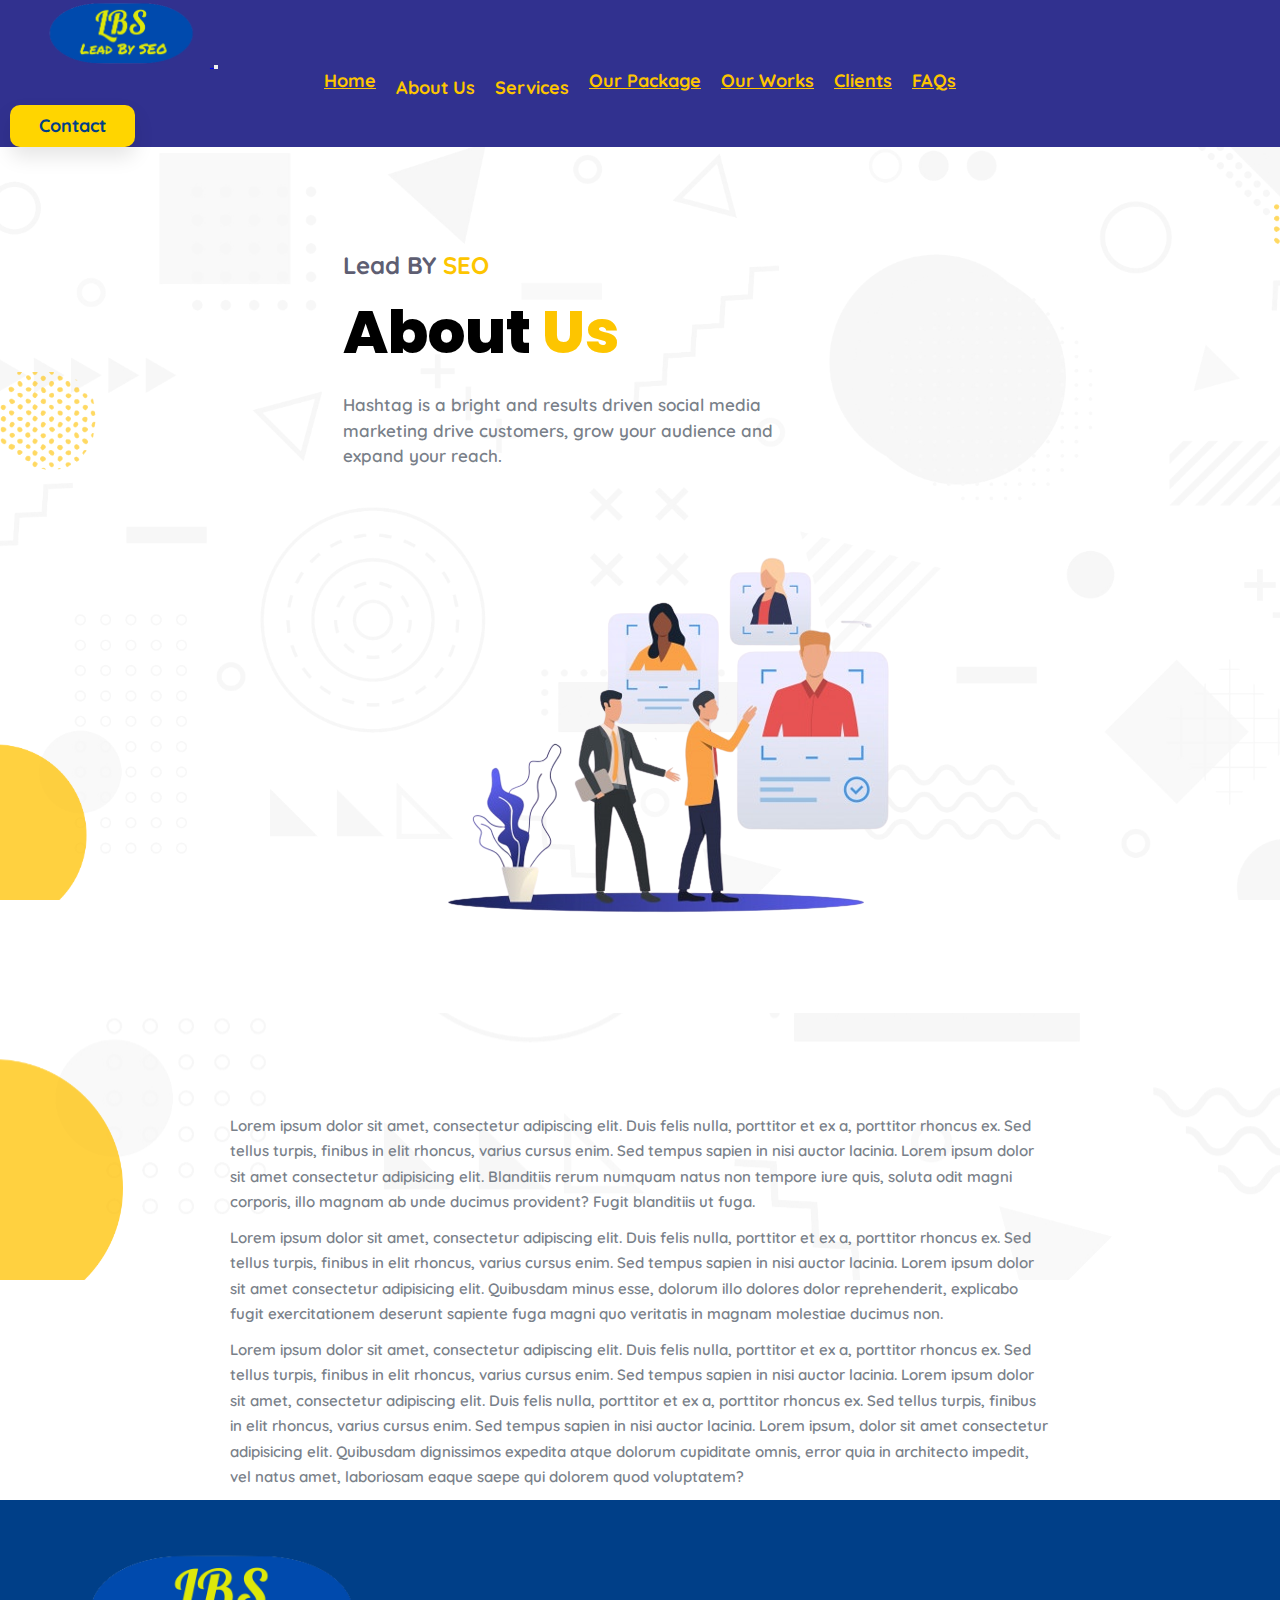
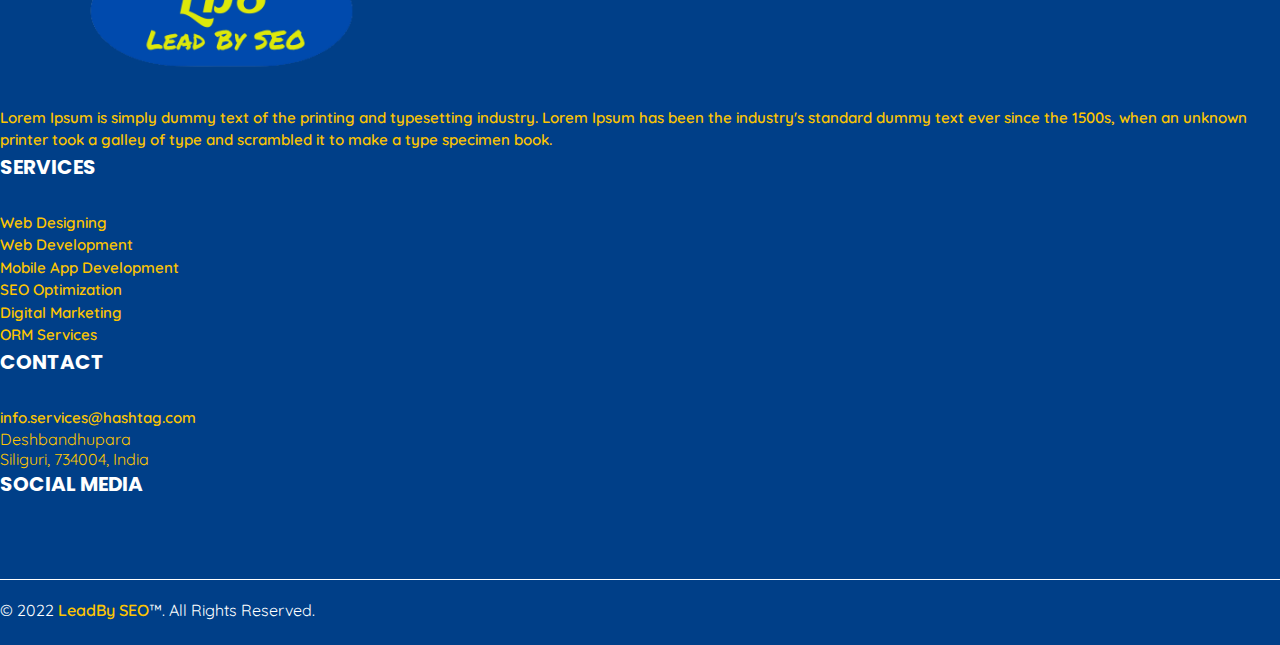
<file: Aboutus.html>
<!DOCTYPE html>
<html lang="en">
  <head>
    <meta charset="UTF-8" />
    <meta http-equiv="X-UA-Compatible" content="IE=edge" />
    <meta name="viewport" content="width=device-width, initial-scale=1.0" />

    <link rel="stylesheet" href="css/style.css" />

    <link rel="shortcut icon" href="images/lbs1.png" type="image/x-icon" />
    <!-- Bootstrap CSS only -->
    <link
      href="https://cdn.jsdelivr.net/npm/bootstrap@5.2.0-beta1/dist/css/bootstrap.min.css"
      rel="stylesheet"
      integrity="sha384-0evHe/X+R7YkIZDRvuzKMRqM+OrBnVFBL6DOitfPri4tjfHxaWutUpFmBp4vmVor"
      crossorigin="anonymous"
    />

    <link
      rel="stylesheet"
      href="https://cdnjs.cloudflare.com/ajax/libs/font-awesome/6.1.1/css/all.min.css"
      integrity="sha512-KfkfwYDsLkIlwQp6LFnl8zNdLGxu9YAA1QvwINks4PhcElQSvqcyVLLD9aMhXd13uQjoXtEKNosOWaZqXgel0g=="
      crossorigin="anonymous"
      referrerpolicy="no-referrer"
    />

    <!-- CDN Owl Carousel -->

    <link
      rel="stylesheet"
      href="https://cdnjs.cloudflare.com/ajax/libs/OwlCarousel2/2.3.4/assets/owl.carousel.css"
      integrity="sha512-UTNP5BXLIptsaj5WdKFrkFov94lDx+eBvbKyoe1YAfjeRPC+gT5kyZ10kOHCfNZqEui1sxmqvodNUx3KbuYI/A=="
      crossorigin="anonymous"
      referrerpolicy="no-referrer"
    />

    <link
      rel="import"
      href="https://cdnjs.cloudflare.com/ajax/libs/OwlCarousel2/2.3.4/assets/owl.theme.default.css"
    />

    <title>LeadBy | About Us</title>
  </head>
  <body data-bs-spy="scroll" data-bs-target=".navbar" data-bs-offset="85">

    <!-- Navbar section -->
    <header class="header_wrapper">
      <nav class="navbar navbar-expand-lg fixed-top">
        <div class="container-fluid">
          <a class="navbar-brand" href="./index.html">
            <img src="images/logo-white.png" class="img-fluid" alt="logo" />
          </a>
          <button
            class="navbar-toggler pe-0"
            type="button"
            data-bs-toggle="collapse"
            data-bs-target="#navbarNav"
            aria-controls="navbarNav"
            aria-expanded="false"
            aria-label="Toggle navigation"
          >
            <!-- <span class="navbar-toggler-icon"></span> -->
            <i class="fa-solid fa-bars-staggered"></i>
          </button>
          <div
            class="collapse navbar-collapse justify-content-end"
            id="navbarNav"
          >
            <ul class="navbar-nav menu-navbar-nav">
              <li class="nav-item">
                <a class="nav-link active" aria-current="page" href="./index.html"
                  >Home</a
                >
              </li>
              <li class="dropdown">
                <a href="./Aboutus.html">
                <button class="dropbtn">About Us</button>
              </a>
                <div class="dropdown-content">
                  <a href="./Handledbyprofessional.html">Handled by professional</a>
                  <a href="./Survivingcoustomers.html">Surviving coustomers</a>
                </div>
              </li>

              <li class="dropdown">
                <a href="./Services.html">
                <button class="dropbtn">Services</button>
              </a>
                <div class="dropdown-content">
                  <a href="./WebsiteDesigning.html">Website Designing</a>
                  <a href="./WebsiteDevelopment.html">Website Development</a>
                  <a href="./MobileAppDevelopment.html">Mobile App Development</a>
                  <a href="./SEOOptimization.html">SEO Optimization</a>
                  <a href="./DigitalMarketing.html">Digital Marketing</a>
                  <a href="./ORMServices.html">ORM Services</a>
                </div>
              </li>

              <li class="nav-item">
                <a class="nav-link" href="./Package.html">Our Package</a>
              </li>

              <li class="nav-item">
                <a class="nav-link" href="./Ourwork.html">Our Works</a>
              </li>
              <!-- <li class="nav-item">
                <a class="nav-link" href="#reviews">Reviews</a>
              </li> -->
              <li class="nav-item">
                <a class="nav-link" href="./index.html">Clients</a>
              </li>
              <li class="nav-item">
                <a class="nav-link" href="./index.html">FAQs</a>
              </li>
            </ul>
            <ul class="navbar-nav">
              <li class="nav-item text-center">
                <a class="nav-link learn-more-btn" href="./Contact.html">Contact</a>
              </li>
            </ul>
          </div>
        </div>
      </nav>
    </header>
    <!-- Navbar section exit -->
    <!-- Banner section -->
 <section id="home" class="banner_wrapper">
  <div class="container">
    <div class="row align-items-center">

      <div class="col-md-6 header-img-section">
        <p class="banner-subtitle">Lead BY <span>SEO</span></p>
        <h1 class="banner-title">
          About <span>Us</span> 
        </h1>
        <p class="banner-title-text">
          Hashtag is a bright and results driven social media marketing
          drive customers, grow your audience and expand your reach.
        </p>
        <!-- <div class="learn-more-btn-section">
          <a class="nav-link learn-more-btn btn-header" href="#about"
            >Start your free trial</a
          >
        </div> -->
      </div>
      <div class="col-md-6 header-img-section">
        <img src="images/expart.png" class="img-fluid" />
    </div>
    </div>
  </div>
</section>
<!-- Banner section exit -->
<!-- About Content -->
<section id="about" class="about_wrapper">
        <!-- <div class="col-sm-12 col-lg-6 px-5 text-center text-md-start">
          <img src="images/about1.png" class="img-fluid" />
        </div> -->
        
          
          <!-- <h2 class="about_title">
            Surviving coustomers accross many countries
          </h2> -->
          <div class="abouts">
          <p class="abouts">
            Lorem ipsum dolor sit amet, consectetur adipiscing elit. Duis
            felis nulla, porttitor et ex a, porttitor rhoncus ex. Sed tellus
            turpis, finibus in elit rhoncus, varius cursus enim. Sed tempus
            sapien in nisi auctor lacinia. Lorem ipsum dolor sit amet consectetur adipisicing elit. Blanditiis rerum numquam natus non tempore iure quis, soluta odit magni corporis, illo magnam ab unde ducimus provident? Fugit blanditiis ut fuga.
          </p>
          <p class="abouts">
            Lorem ipsum dolor sit amet, consectetur adipiscing elit. Duis
            felis nulla, porttitor et ex a, porttitor rhoncus ex. Sed tellus
            turpis, finibus in elit rhoncus, varius cursus enim. Sed tempus
            sapien in nisi auctor lacinia. Lorem ipsum dolor sit amet consectetur adipisicing elit. Quibusdam minus esse, dolorum illo dolores dolor reprehenderit, explicabo fugit exercitationem deserunt sapiente fuga magni quo veritatis in magnam molestiae ducimus non.
          </p>
          <p class="abouts">
            Lorem ipsum dolor sit amet, consectetur adipiscing elit. Duis
            felis nulla, porttitor et ex a, porttitor rhoncus ex. Sed tellus
            turpis, finibus in elit rhoncus, varius cursus enim. Sed tempus
            sapien in nisi auctor lacinia. Lorem ipsum dolor sit amet, consectetur adipiscing elit. Duis
            felis nulla, porttitor et ex a, porttitor rhoncus ex. Sed tellus
            turpis, finibus in elit rhoncus, varius cursus enim. Sed tempus
            sapien in nisi auctor lacinia. Lorem ipsum, dolor sit amet consectetur adipisicing elit. Quibusdam dignissimos expedita atque dolorum cupiditate omnis, error quia in architecto impedit, vel natus amet, laboriosam eaque saepe qui dolorem quod voluptatem?
          </p>
          </div>

       
          
          <!-- <div class="mt-5">
            <a class="learn-more-btn btn-header" href="#">Learn more</a>
          </div> -->
  </section>

    <!-- Footer section -->
    <section id="contact" class="footer_wrapper">
      <div class="container">
        <div class="row">
          <div class="col-lg-5 footer_logo mb-4 mb-lg-0">
            <img src="images/logo-white.png" />
            <p class="footer_text">
              Lorem Ipsum is simply dummy text of the printing and typesetting
              industry. Lorem Ipsum has been the industry's standard dummy text
              ever since the 1500s, when an unknown printer took a galley of
              type and scrambled it to make a type specimen book.
            </p>
          </div>
          <div class="col-lg-4 px-lg-5 mb-4 mb-lg-0">
            <h3 class="footer_title">Services</h3>
            <p class="footer_text">
              <div class="footer_services">
              <a href="./WebsiteDesigning.html">Web Designing</a>
              <a href="./WebsiteDevelopment.html">Web Development</a>
              <a href="./MobileAppDevelopment.html">Mobile App Development</a>
              <a href="./SEOOptimization.html">SEO Optimization</a>
              <a href="./DigitalMarketing.html">Digital Marketing</a>
              <a href="./ORMServices.html">ORM Services</a>

              </div>
              
            </p>
          </div>
          <div class="col-lg-3 mb-4 mb-lg-0">
            <h3 class="footer_title">Contact</h3>
            <p class="footer_text">
              <div class="footer_services">
                 <a href="#">info.services@hashtag.com</a>
              <div class="footer_address">Deshbandhupara <br />Siliguri, 734004, India</div
              >
            </p>
          </div>


             
            <h3 class="footer_title">Social Media</h3>
            <p>
              <a href="#" class="footer_social_media_icon"
                ><i class="fab fa-facebook-f"></i
              ></a>
              <a href="#" class="footer_social_media_icon"
                ><i class="fab fa-instagram"></i
              ></a>
              <a href="#" class="footer_social_media_icon"
                ><i class="fab fa-linkedin-in"></i
              ></a>
              <a href="#" class="footer_social_media_icon"
                ><i class="fa-brands fa-skype"></i></a>
                <a href="#" class="footer_social_media_icon"
                ><i class="fa-brands fa-youtube"></i></a>
            </p>
          </div>
          <div class="col-12 footer_credits text-center">
            <span
              >© 2022
              <a href="./index.html" target="_blank" title="Code4education">LeadBy SEO</a
              >™. All Rights Reserved.</span
            >
          </div>
        </div>
      </div>
    </section>

  </body>

  <script src="js/javaScript.js"></script>
  <!-- JavaScript Bundle with Popper -->
  <script
    src="https://cdn.jsdelivr.net/npm/bootstrap@5.2.0-beta1/dist/js/bootstrap.bundle.min.js"
    integrity="sha384-pprn3073KE6tl6bjs2QrFaJGz5/SUsLqktiwsUTF55Jfv3qYSDhgCecCxMW52nD2"
    crossorigin="anonymous"
  ></script>

  <!-- cdn Owl Carousel -->
  <script
    src="https://cdnjs.cloudflare.com/ajax/libs/OwlCarousel2/2.3.4/owl.carousel.min.js"
    integrity="sha512-bPs7Ae6pVvhOSiIcyUClR7/q2OAsRiovw4vAkX+zJbw3ShAeeqezq50RIIcIURq7Oa20rW2n2q+fyXBNcU9lrw=="
    crossorigin="anonymous"
    referrerpolicy="no-referrer"
  ></script>

  <script src="https://code.jquery.com/jquery-3.6.0.min.js"></script>
</html>
</file>
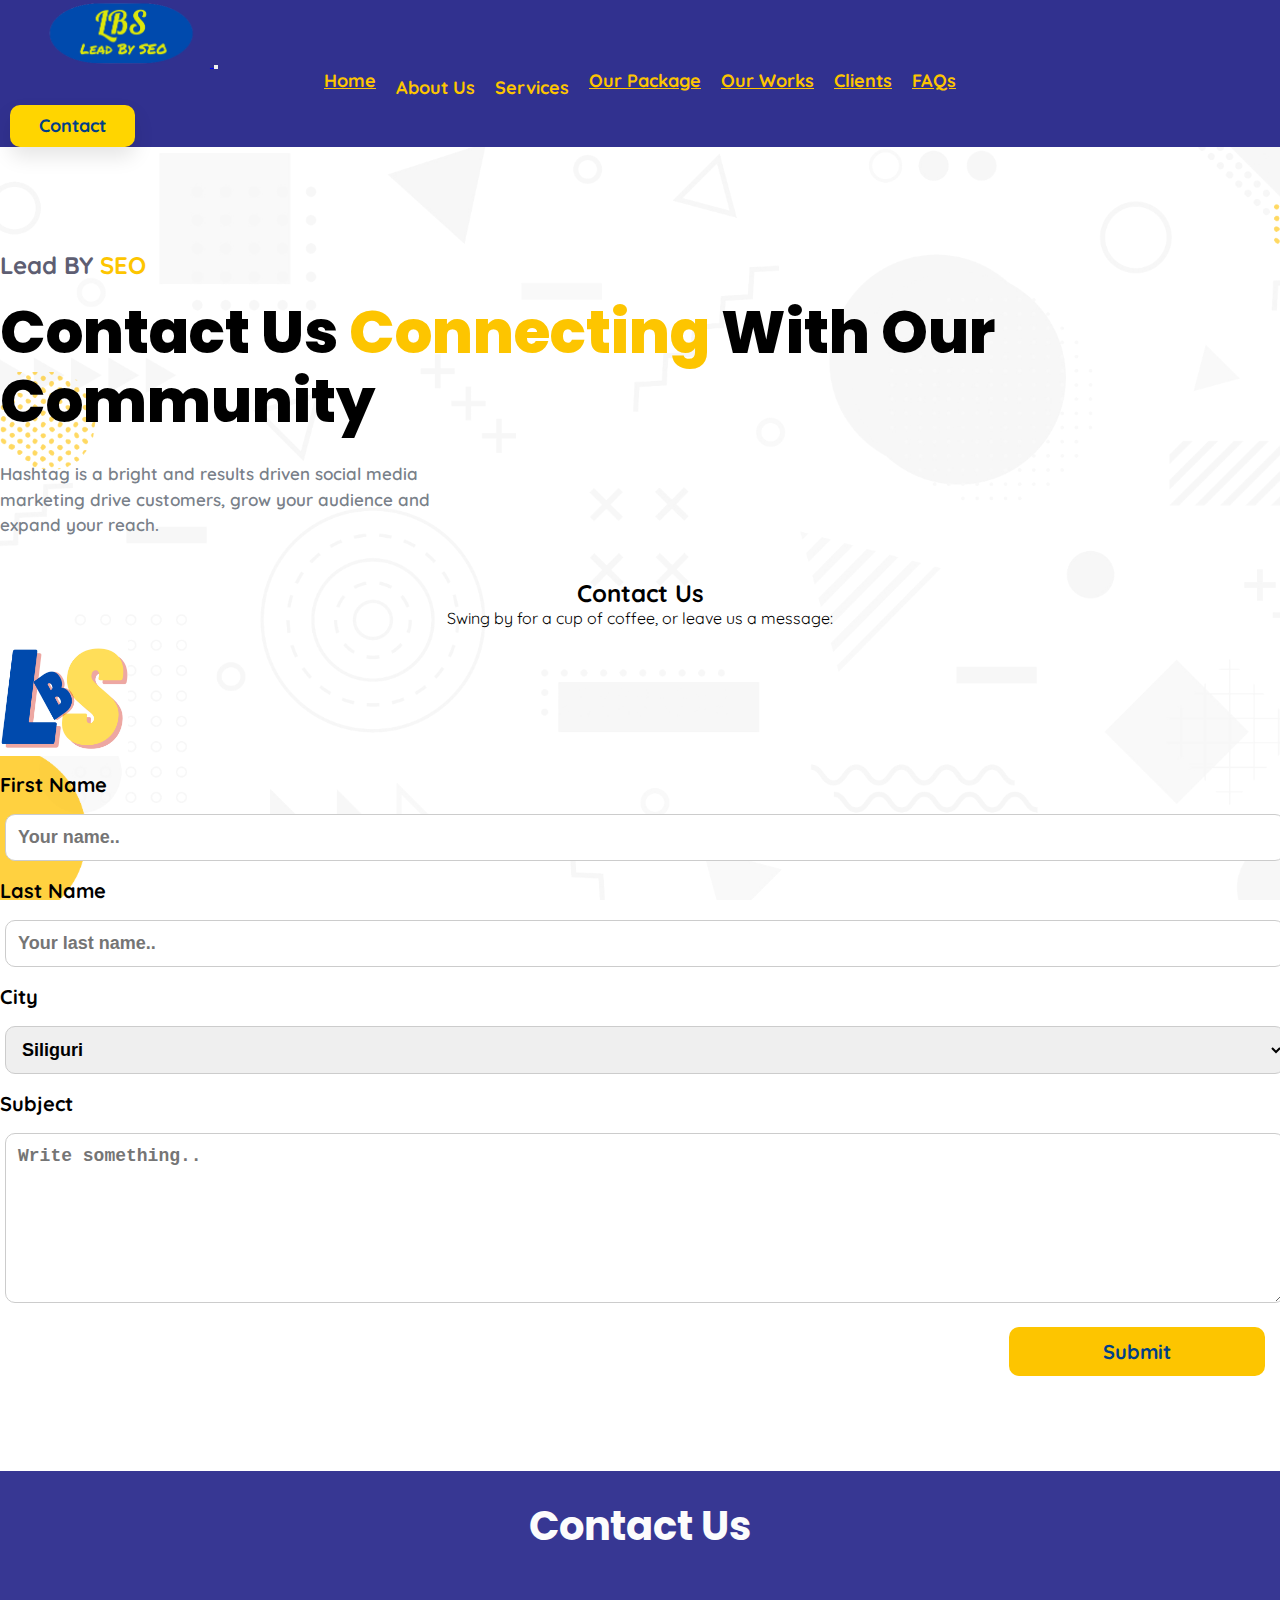
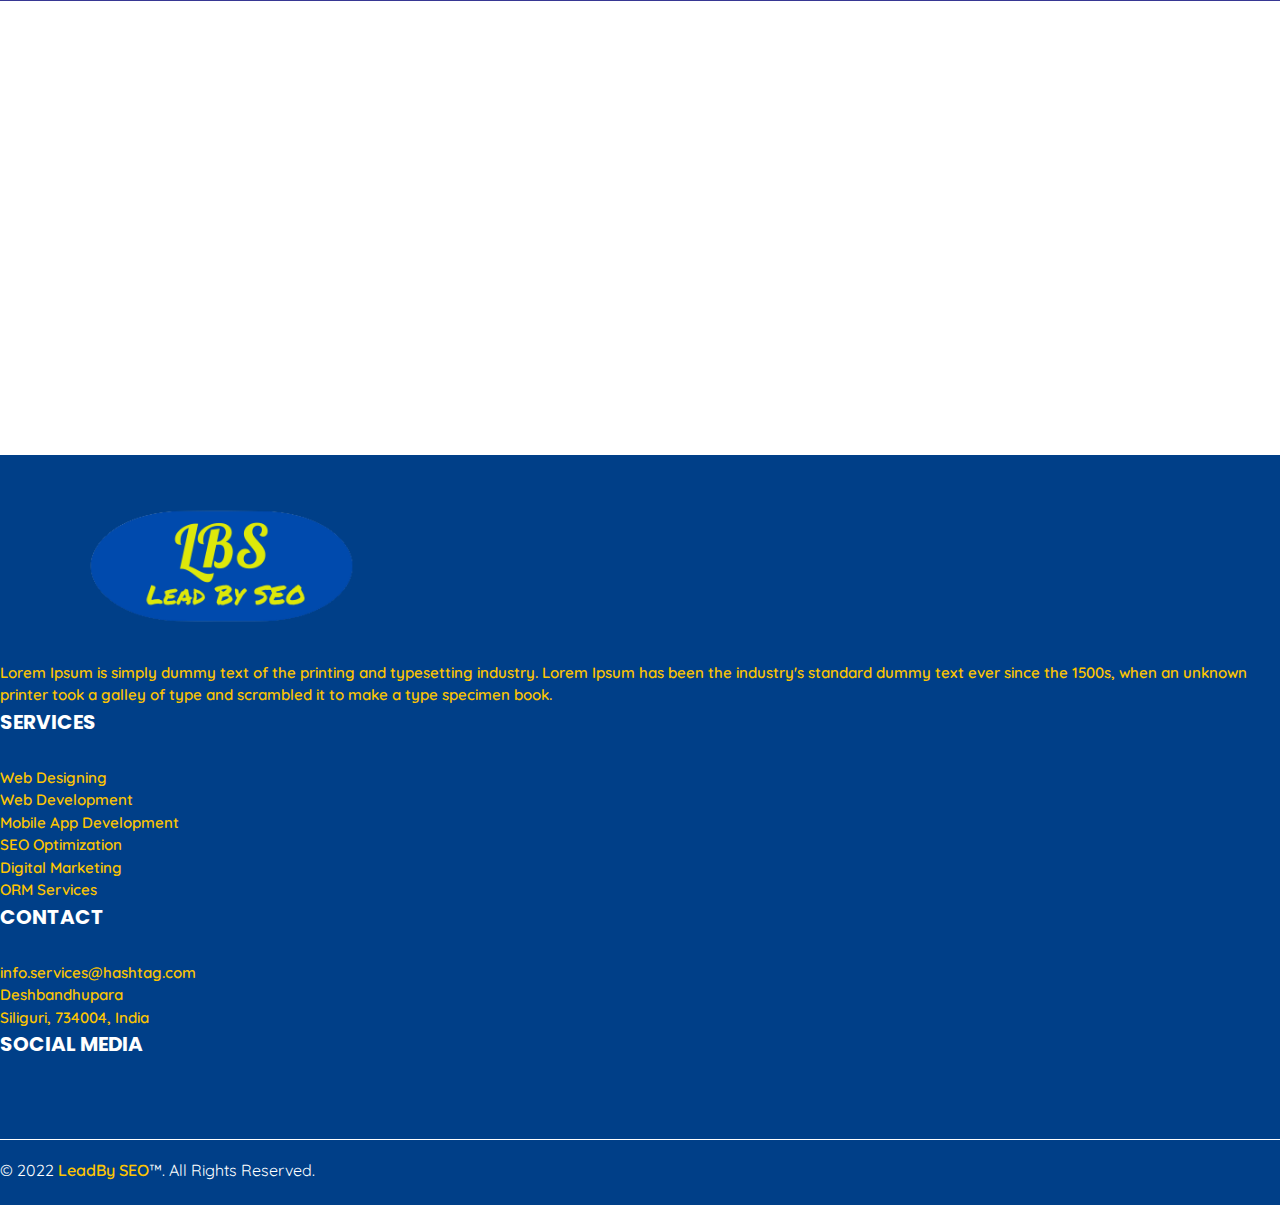
<file: Contact.html>
<!DOCTYPE html>
<html lang="en">
<head>
    <meta charset="UTF-8">
    <meta http-equiv="X-UA-Compatible" content="IE=edge">
    <meta name="viewport" content="width=device-width, initial-scale=1.0">
    <link rel="stylesheet" href="css/style.css" />

    <link rel="shortcut icon" href="images/lbs1.png" type="image/x-icon" />
    <link
      href="https://cdn.jsdelivr.net/npm/bootstrap@5.2.0-beta1/dist/css/bootstrap.min.css"
      rel="stylesheet"
      integrity="sha384-0evHe/X+R7YkIZDRvuzKMRqM+OrBnVFBL6DOitfPri4tjfHxaWutUpFmBp4vmVor"
      crossorigin="anonymous"
    />

    <link
      rel="stylesheet"
      href="https://cdnjs.cloudflare.com/ajax/libs/font-awesome/6.1.1/css/all.min.css"
      integrity="sha512-KfkfwYDsLkIlwQp6LFnl8zNdLGxu9YAA1QvwINks4PhcElQSvqcyVLLD9aMhXd13uQjoXtEKNosOWaZqXgel0g=="
      crossorigin="anonymous"
      referrerpolicy="no-referrer"
    />

    <!-- CDN Owl Carousel -->

    <link
      rel="stylesheet"
      href="https://cdnjs.cloudflare.com/ajax/libs/OwlCarousel2/2.3.4/assets/owl.carousel.css"
      integrity="sha512-UTNP5BXLIptsaj5WdKFrkFov94lDx+eBvbKyoe1YAfjeRPC+gT5kyZ10kOHCfNZqEui1sxmqvodNUx3KbuYI/A=="
      crossorigin="anonymous"
      referrerpolicy="no-referrer"
    />

    <link
      rel="import"
      href="https://cdnjs.cloudflare.com/ajax/libs/OwlCarousel2/2.3.4/assets/owl.theme.default.css"
    />
    <title>Handled By | Contact</title>
</head>
<body data-bs-spy="scroll" data-bs-target=".navbar" data-bs-offset="85">
    <!-- Navbar section -->
    <header class="header_wrapper">
      <nav class="navbar navbar-expand-lg fixed-top">
        <div class="container-fluid">
          <a class="navbar-brand" href="./index.html">
            <img src="images/logo-white.png" class="img-fluid" alt="logo" />
          </a>
          <button
            class="navbar-toggler pe-0"
            type="button"
            data-bs-toggle="collapse"
            data-bs-target="#navbarNav"
            aria-controls="navbarNav"
            aria-expanded="false"
            aria-label="Toggle navigation"
          >
            <!-- <span class="navbar-toggler-icon"></span> -->
            <i class="fa-solid fa-bars-staggered"></i>
          </button>
          <div
            class="collapse navbar-collapse justify-content-end"
            id="navbarNav"
          >
            <ul class="navbar-nav menu-navbar-nav">
              <li class="nav-item">
                <a class="nav-link active" aria-current="page" href="./index.html"
                  >Home</a
                >
              </li>
              <li class="dropdown">
                <a href="./Aboutus.html">
                <button class="dropbtn">About Us</button>
              </a>
                <div class="dropdown-content">
                  <a href="./Handledbyprofessional.html">Handled by professional</a>
                  <a href="./Survivingcoustomers.html">Surviving coustomers</a>
                </div>
              </li>

              <li class="dropdown">
                <a href="./Services.html">
                <button class="dropbtn">Services</button>
              </a>
                <div class="dropdown-content">
                  <a href="./WebsiteDesigning.html">Website Designing</a>
                  <a href="./WebsiteDevelopment.html">Website Development</a>
                  <a href="./MobileAppDevelopment.html">Mobile App Development</a>
                  <a href="./SEOOptimization.html">SEO Optimization</a>
                  <a href="./DigitalMarketing.html">Digital Marketing</a>
                  <a href="./ORMServices.html">ORM Services</a>
                </div>
              </li>

              <li class="nav-item">
                <a class="nav-link" href="./Package.html">Our Package</a>
              </li>

              <li class="nav-item">
                <a class="nav-link" href="./Ourwork.html">Our Works</a>
              </li>
              <!-- <li class="nav-item">
                <a class="nav-link" href="#reviews">Reviews</a>
              </li> -->
              <li class="nav-item">
                <a class="nav-link" href="./index.html">Clients</a>
              </li>
              <li class="nav-item">
                <a class="nav-link" href="./index.html">FAQs</a>
              </li>
            </ul>
            <ul class="navbar-nav">
              <li class="nav-item text-center">
                <a class="nav-link learn-more-btn" href="./Contact.html">Contact</a>
              </li>
            </ul>
          </div>
        </div>
      </nav>
    </header>
    <!-- Navbar section exit -->


  <!-- Banner section -->
  <section id="home" class="banner_wrapper">
    <div class="container">
      <div class="row align-items-center">
        <div class="col-md-6 header-img-section">
          <p class="banner-subtitle">Lead BY <span>SEO</span></p>
          <h1 class="banner-title">
            Contact Us <span>connecting</span> with our community
          </h1>
          <p class="banner-title-text">
            Hashtag is a bright and results driven social media marketing
            drive customers, grow your audience and expand your reach.
          </p>
          <!-- <div class="learn-more-btn-section">
            <a class="nav-link learn-more-btn btn-header" href="#about"
              >Start your free trial</a
            >
          </div> -->
        </div>
        <div class="col-md-6 my-5 my-md-0 text-center text-md-start">
            <div class="container">
                <div style="text-align:center">
                  <h2>Contact Us</h2>
                  <p>Swing by for a cup of coffee, or leave us a message:</p>
                </div>
                <div class="row">
                  <div class="column">
                    <img src="./images/lbs1.png" style="width:10%" >
                  </div>
                  <div class="column">
                    <form action="/action_page.php">
                      <label for="fname">First Name</label>
                      <input type="text" id="fname" name="firstname" placeholder="Your name..">
                      <label for="lname">Last Name</label>
                      <input type="text" id="lname" name="lastname" placeholder="Your last name..">
                      <label for="country">City</label>
                      <select id="country" name="country">
                        <option value="australia">Siliguri</option>
                        <option value="canada">Kolkata</option>
                        <option value="usa">Jalpaigutri</option>
                      </select>
                      <label for="subject">Subject</label>
                      <textarea id="subject" name="subject" placeholder="Write something.." style="height:170px"></textarea>
                      <input type="submit" value="Submit">
                    </form>
                  </div>
                </div>
              </div>
              
        </div>
      </div>
    </div>
  </section>
  <!-- Banner section exit -->


<!-- Client section -->
<div class="clients">
  <div class="container">
    <div class="row">
      <div class="col-12 text-center">
        <h2>Contact Us</h2>
      </div>
      <div class="col-12">
        <div class="owl-carousel client-slider-section">
          <div class="item">
            <img src="images/dummy_logo1.png" />
          </div>
          <div class="item">
            <img src="images/dummy_logo2.png" />
          </div>
          <div class="item">
            <img src="images/dummy_logo3.png" />
          </div>
          <div class="item">
            <img src="images/dummy_logo1.png" />
          </div>
          <div class="item">
            <img src="images/dummy_logo2.png" />
          </div>
          <div class="item">
            <img src="images/dummy_logo3.png" />
          </div>
          <div class="item">
            <img src="images/dummy_logo1.png" />
          </div>
          <div class="item">
            <img src="images/dummy_logo2.png" />
          </div>
          <div class="item">
            <img src="images/dummy_logo3.png" />
          </div>
          <div class="item">
            <img src="images/dummy_logo1.png" />
          </div>
          <div class="item">
            <img src="images/dummy_logo2.png" />
          </div>
          <div class="item">
            <img src="images/dummy_logo3.png" />
          </div>
        </div>
      </div>
    </div>
  </div>
</div>


<div>
    <iframe src="https://www.google.com/maps/embed?pb=!1m18!1m12!1m3!1d12390.74599365009!2d88.41076334044878!3d22.586925468412755!2m3!1f0!2f0!3f0!3m2!1i1024!2i768!4f13.1!3m3!1m2!1s0x39f882db4908f667%3A0x43e330e68f6c2cbc!2sKolkata%2C%20West%20Bengal!5e0!3m2!1sen!2sin!4v1653322659785!5m2!1sen!2sin" width="100%" height="450"  style="border:0;" allowfullscreen="" loading="lazy" referrerpolicy="no-referrer-when-downgrade"></iframe>
</div>






 <!-- Footer section -->
 <section id="contact" class="footer_wrapper">
  <div class="container">
    <div class="row">
      <div class="col-lg-5 footer_logo mb-4 mb-lg-0">
        <img src="images/logo-white.png" />
        <p class="footer_text">
          Lorem Ipsum is simply dummy text of the printing and typesetting
          industry. Lorem Ipsum has been the industry's standard dummy text
          ever since the 1500s, when an unknown printer took a galley of
          type and scrambled it to make a type specimen book.
        </p>
      </div>
      <div class="col-lg-4 px-lg-5 mb-4 mb-lg-0">
        <h3 class="footer_title">Services</h3>
        <p class="footer_text">
          <div class="footer_services">
          <a href="./Services1.html">Web Designing</a>
          <a href="./Services2.html">Web Development</a>
          <a href="./Services3.html">Mobile App Development</a>
          <a href="./Services4.html">SEO Optimization</a>
          <a href="./Services5.html">Digital Marketing</a>
          <a href="./Services6.html">ORM Services</a>

          </div>
          
        </p>
      </div>
      <div class="col-lg-3 mb-4 mb-lg-0">
        <h3 class="footer_title">Contact</h3>
        <p class="footer_text">
          <div class="footer_services">
             <a href="#">info.services@hashtag.com</a>
          <a href="#" class="footer-address"
            >Deshbandhupara <br />Siliguri, 734004, India</a
          >
        </p>

            </div>


         
        <h3 class="footer_title">Social Media</h3>
        <p>
          <a href="#" class="footer_social_media_icon"
            ><i class="fab fa-facebook-f"></i
          ></a>
          <a href="#" class="footer_social_media_icon"
            ><i class="fab fa-instagram"></i
          ></a>
          <a href="#" class="footer_social_media_icon"
            ><i class="fab fa-linkedin-in"></i
          ></a>
          <a href="#" class="footer_social_media_icon"
                ><i class="fa-brands fa-skype"></i></a>
                <a href="#" class="footer_social_media_icon"
                ><i class="fa-brands fa-youtube"></i></a>
        </p>
      </div>
      <div class="col-12 footer_credits text-center">
        <span
          >© 2022
          <a href="./index.html" target="_blank" title="Code4education">LeadBy SEO</a
          >™. All Rights Reserved.</span
        >
      </div>
    </div>
  </div>
</section>
<!-- Footer section exit -->
</body>

<script src="js/javaScript.js"></script>
  <!-- JavaScript Bundle with Popper -->
  <script
    src="https://cdn.jsdelivr.net/npm/bootstrap@5.2.0-beta1/dist/js/bootstrap.bundle.min.js"
    integrity="sha384-pprn3073KE6tl6bjs2QrFaJGz5/SUsLqktiwsUTF55Jfv3qYSDhgCecCxMW52nD2"
    crossorigin="anonymous"
  ></script>

  <!-- cdn Owl Carousel -->
  <script
    src="https://cdnjs.cloudflare.com/ajax/libs/OwlCarousel2/2.3.4/owl.carousel.min.js"
    integrity="sha512-bPs7Ae6pVvhOSiIcyUClR7/q2OAsRiovw4vAkX+zJbw3ShAeeqezq50RIIcIURq7Oa20rW2n2q+fyXBNcU9lrw=="
    crossorigin="anonymous"
    referrerpolicy="no-referrer"
  ></script>

  <script src="https://code.jquery.com/jquery-3.6.0.min.js"></script>
</html>
</file>
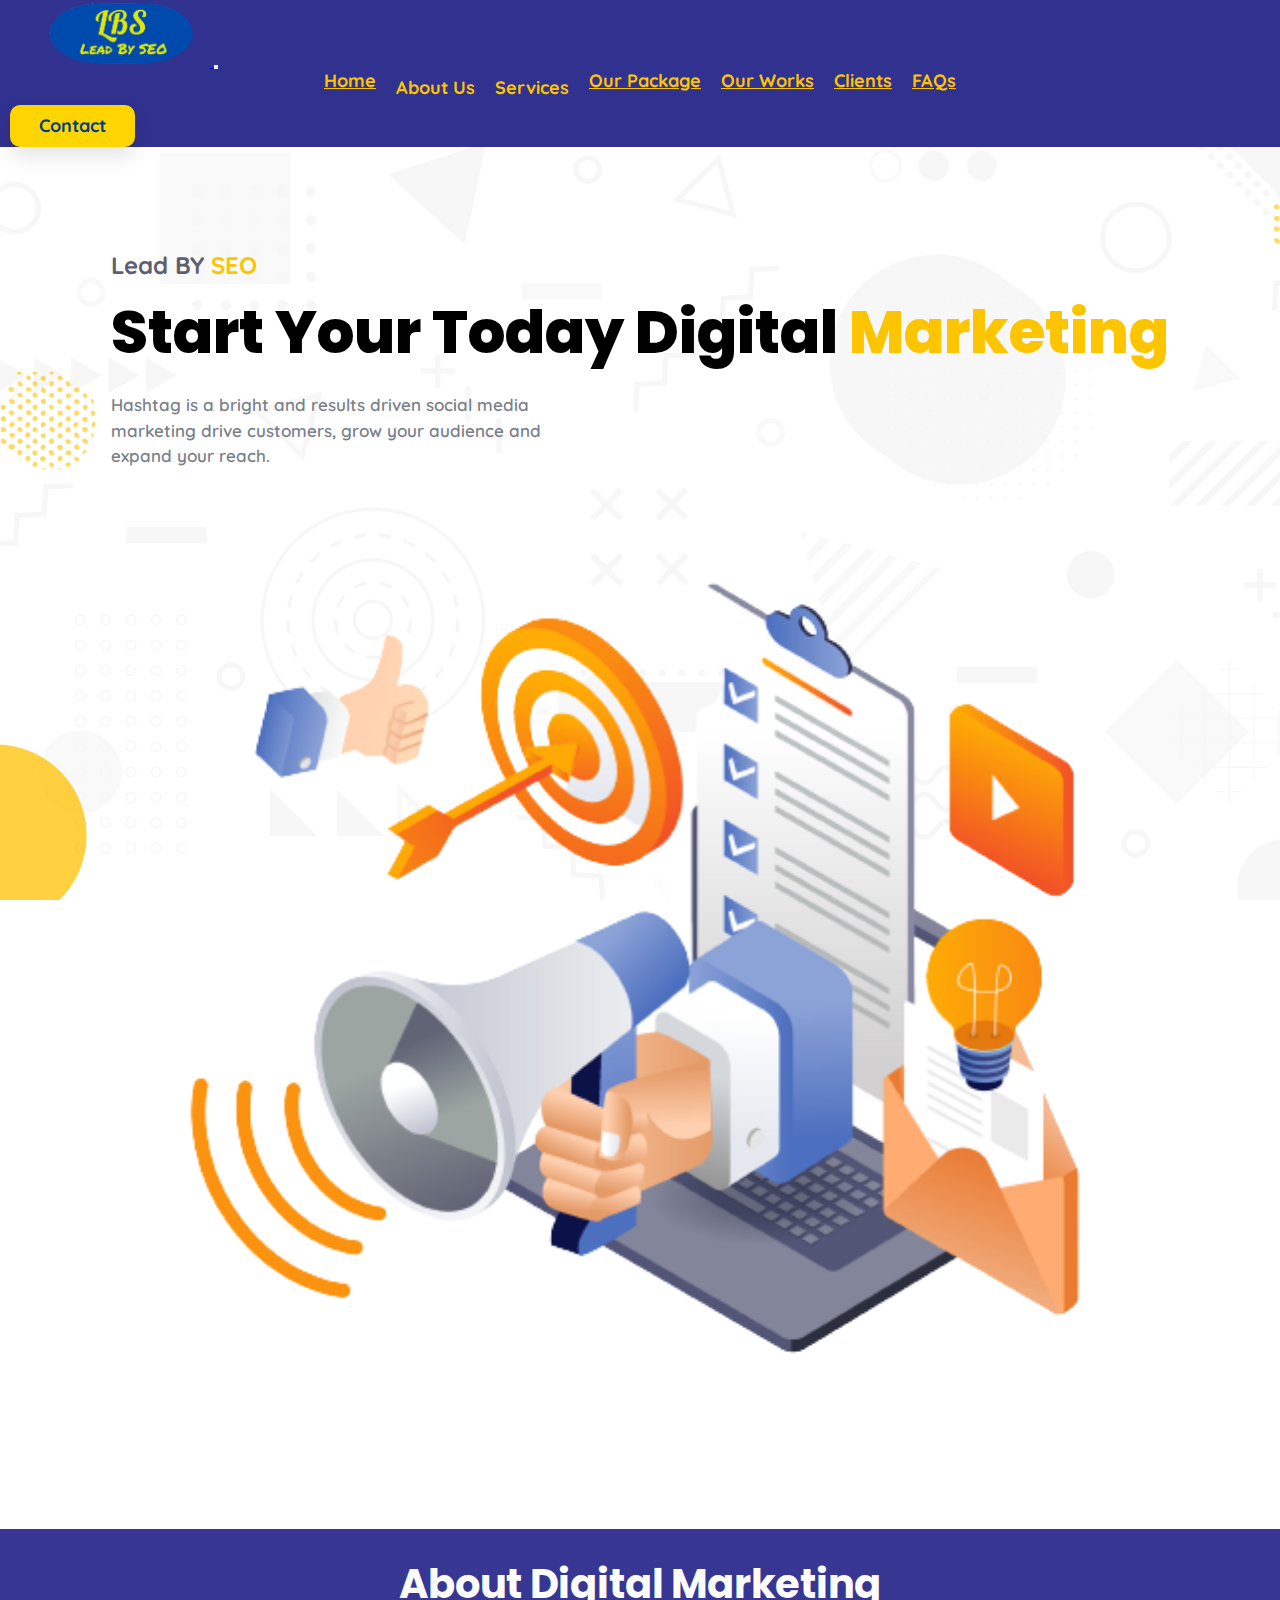
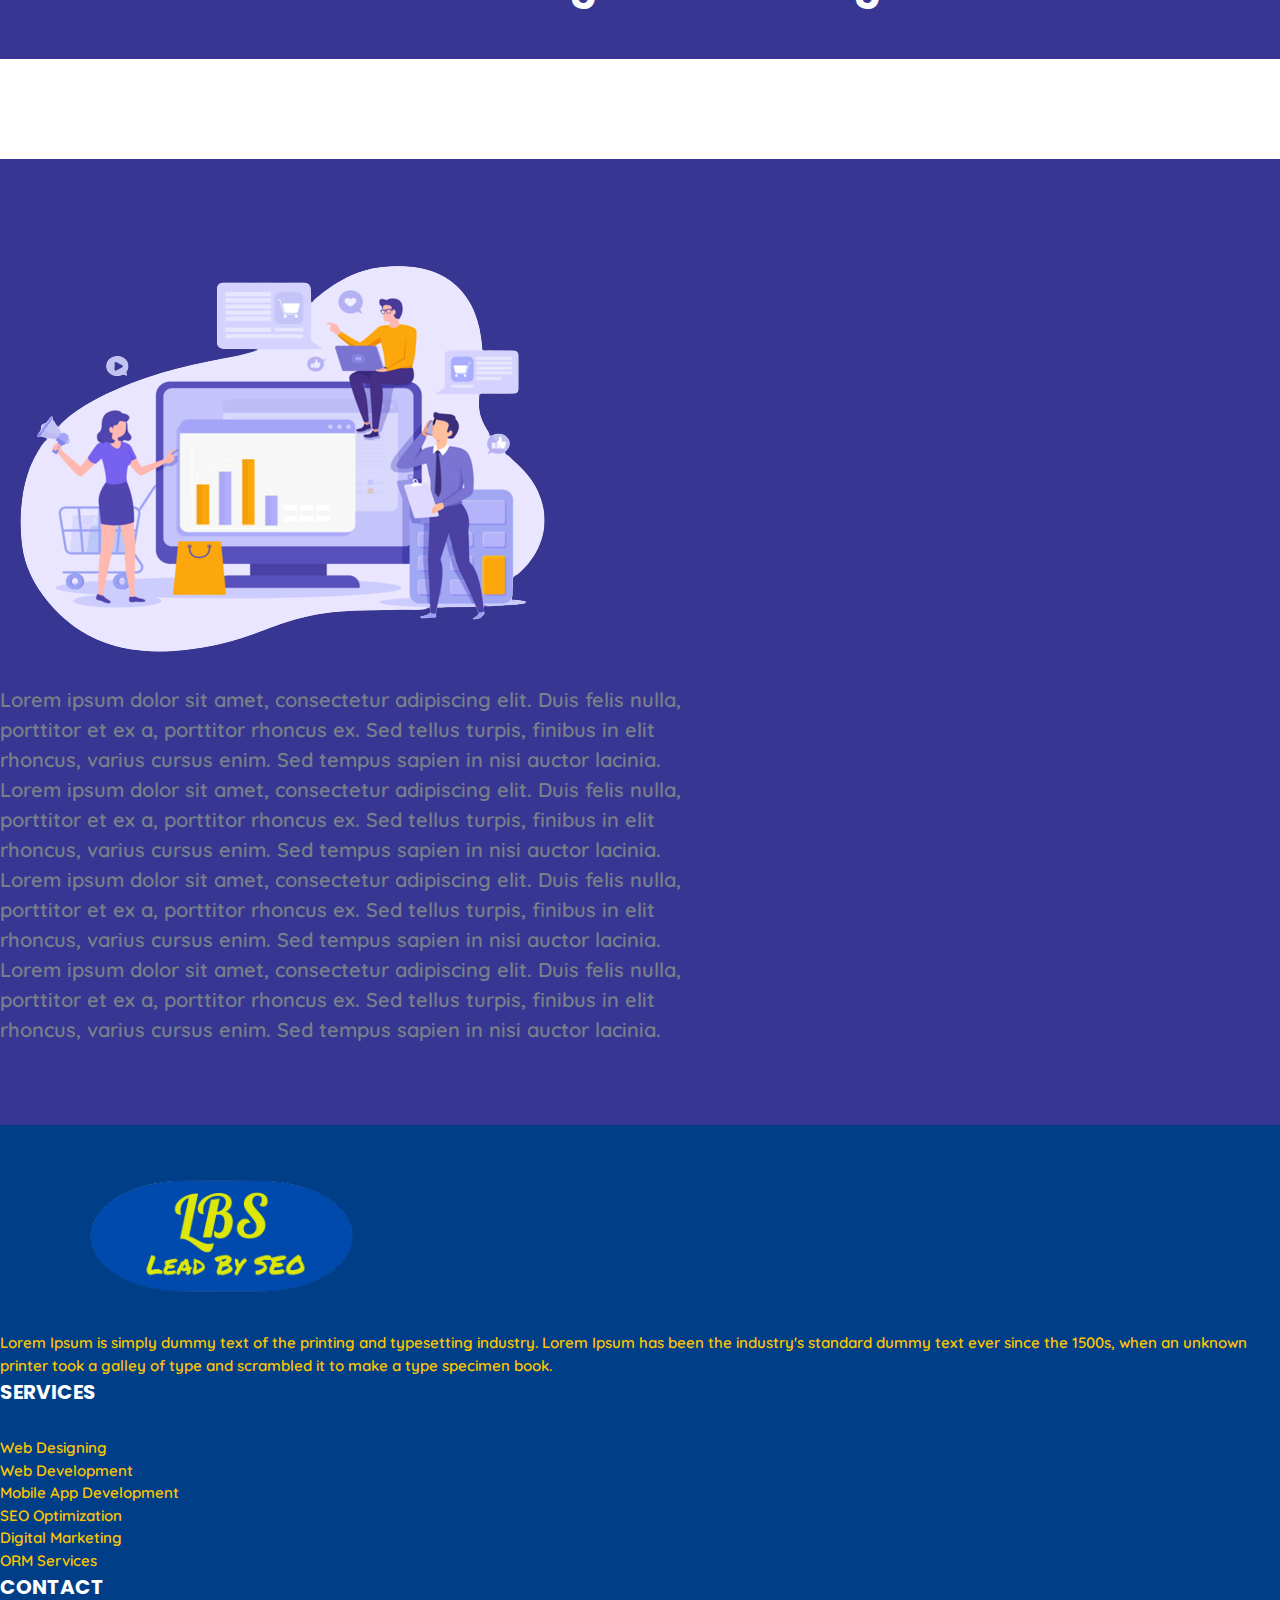
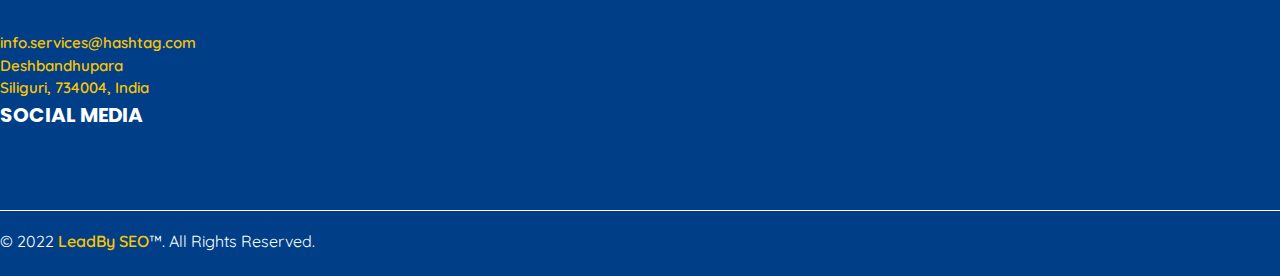
<file: DigitalMarketing.html>
<!DOCTYPE html>
<html lang="en">
<head>
    <meta charset="UTF-8">
    <meta http-equiv="X-UA-Compatible" content="IE=edge">
    <meta name="viewport" content="width=device-width, initial-scale=1.0">
    <link rel="stylesheet" href="css/style.css" />

    <link rel="shortcut icon" href="images/lbs1.png" type="image/x-icon" />
    <link
      href="https://cdn.jsdelivr.net/npm/bootstrap@5.2.0-beta1/dist/css/bootstrap.min.css"
      rel="stylesheet"
      integrity="sha384-0evHe/X+R7YkIZDRvuzKMRqM+OrBnVFBL6DOitfPri4tjfHxaWutUpFmBp4vmVor"
      crossorigin="anonymous"
    />

    <link
      rel="stylesheet"
      href="https://cdnjs.cloudflare.com/ajax/libs/font-awesome/6.1.1/css/all.min.css"
      integrity="sha512-KfkfwYDsLkIlwQp6LFnl8zNdLGxu9YAA1QvwINks4PhcElQSvqcyVLLD9aMhXd13uQjoXtEKNosOWaZqXgel0g=="
      crossorigin="anonymous"
      referrerpolicy="no-referrer"
    />

    <!-- CDN Owl Carousel -->

    <link
      rel="stylesheet"
      href="https://cdnjs.cloudflare.com/ajax/libs/OwlCarousel2/2.3.4/assets/owl.carousel.css"
      integrity="sha512-UTNP5BXLIptsaj5WdKFrkFov94lDx+eBvbKyoe1YAfjeRPC+gT5kyZ10kOHCfNZqEui1sxmqvodNUx3KbuYI/A=="
      crossorigin="anonymous"
      referrerpolicy="no-referrer"
    />

    <link
      rel="import"
      href="https://cdnjs.cloudflare.com/ajax/libs/OwlCarousel2/2.3.4/assets/owl.theme.default.css"
    />
    <title>Handled By | Professional</title>
</head>
<body data-bs-spy="scroll" data-bs-target=".navbar" data-bs-offset="85">
    <!-- Navbar section -->
    <header class="header_wrapper">
      <nav class="navbar navbar-expand-lg fixed-top">
        <div class="container-fluid">
          <a class="navbar-brand" href="./index.html">
            <img src="images/logo-white.png" class="img-fluid" alt="logo" />
          </a>
          <button
            class="navbar-toggler pe-0"
            type="button"
            data-bs-toggle="collapse"
            data-bs-target="#navbarNav"
            aria-controls="navbarNav"
            aria-expanded="false"
            aria-label="Toggle navigation"
          >
            <!-- <span class="navbar-toggler-icon"></span> -->
            <i class="fa-solid fa-bars-staggered"></i>
          </button>
          <div
            class="collapse navbar-collapse justify-content-end"
            id="navbarNav"
          >
            <ul class="navbar-nav menu-navbar-nav">
              <li class="nav-item">
                <a class="nav-link active" aria-current="page" href="./index.html"
                  >Home</a
                >
              </li>
              <li class="dropdown">
                <a href="./Aboutus.html">
                <button class="dropbtn">About Us</button>
              </a>
                <div class="dropdown-content">
                  <a href="./Handledbyprofessional.html">Handled by professional</a>
                  <a href="./Survivingcoustomers.html">Surviving coustomers</a>
                </div>
              </li>

              <li class="dropdown">
                <a href="./Services.html">
                <button class="dropbtn">Services</button>
              </a>
                <div class="dropdown-content">
                  <a href="./WebsiteDesigning.html">Website Designing</a>
                  <a href="./WebsiteDevelopment.html">Website Development</a>
                  <a href="./MobileAppDevelopment.html">Mobile App Development</a>
                  <a href="./SEOOptimization.html">SEO Optimization</a>
                  <a href="./DigitalMarketing.html">Digital Marketing</a>
                  <a href="./ORMServices.html">ORM Services</a>
                </div>
              </li>

              <li class="nav-item">
                <a class="nav-link" href="./Package.html">Our Package</a>
              </li>

              <li class="nav-item">
                <a class="nav-link" href="./Ourwork.html">Our Works</a>
              </li>
              <!-- <li class="nav-item">
                <a class="nav-link" href="#reviews">Reviews</a>
              </li> -->
              <li class="nav-item">
                <a class="nav-link" href="./index.html">Clients</a>
              </li>
              <li class="nav-item">
                <a class="nav-link" href="./index.html">FAQs</a>
              </li>
            </ul>
            <ul class="navbar-nav">
              <li class="nav-item text-center">
                <a class="nav-link learn-more-btn" href="./Contact.html">Contact</a>
              </li>
            </ul>
          </div>
        </div>
      </nav>
    </header>
    <!-- Navbar section exit -->


 <!-- Banner section -->
 <section id="home" class="banner_wrapper">
    <div class="container">
      <div class="row align-items-center">

        <div class="col-md-6 header-img-section">
          <p class="banner-subtitle">Lead BY <span>SEO</span></p>
          <h1 class="banner-title">
           Start Your Today Digital <span>Marketing</span> 
          </h1>
          <p class="banner-title-text">
            Hashtag is a bright and results driven social media marketing
            drive customers, grow your audience and expand your reach.
          </p>
          <!-- <div class="learn-more-btn-section">
            <a class="nav-link learn-more-btn btn-header" href="#about"
              >Start your free trial</a
            >
          </div> -->
        </div>
        <div class="col-md-6 header-img-section">
          <img src="images/digital-removebg-preview.png" class="img-fluid" />
      </div>
      </div>
    </div>
  </section>
  <!-- Banner section exit -->


<!-- Client section -->
<div class="clients">
  <div class="container">
    <div class="row">
      <div class="col-12 text-center">
        <h2>About Digital Marketing</h2>
      </div>
      <div class="col-12">
        <div class="owl-carousel client-slider-section">
          <div class="item">
            <img src="images/dummy_logo1.png" />
          </div>
          <div class="item">
            <img src="images/dummy_logo2.png" />
          </div>
          <div class="item">
            <img src="images/dummy_logo3.png" />
          </div>
          <div class="item">
            <img src="images/dummy_logo1.png" />
          </div>
          <div class="item">
            <img src="images/dummy_logo2.png" />
          </div>
          <div class="item">
            <img src="images/dummy_logo3.png" />
          </div>
          <div class="item">
            <img src="images/dummy_logo1.png" />
          </div>
          <div class="item">
            <img src="images/dummy_logo2.png" />
          </div>
          <div class="item">
            <img src="images/dummy_logo3.png" />
          </div>
          <div class="item">
            <img src="images/dummy_logo1.png" />
          </div>
          <div class="item">
            <img src="images/dummy_logo2.png" />
          </div>
          <div class="item">
            <img src="images/dummy_logo3.png" />
          </div>
        </div>
      </div>
    </div>
  </div>
</div>
<!-- Client section exit -->

<!-- About Content -->
<section id="about" class="about_wrapper">
<div class="innovate mt-5">
  <div class="container">
    <div class="row align-items-center">
      <div class="col-sm-12 col-lg-6 px-5 text-center text-md-start">
        <img src="images/about1.png" class="img-fluid" />
      </div>
      <div class="col-sm-12 col-lg-6 text-center text-lg-start">
        
        
        <p class="about_text">
          Lorem ipsum dolor sit amet, consectetur adipiscing elit. Duis
          felis nulla, porttitor et ex a, porttitor rhoncus ex. Sed tellus
          turpis, finibus in elit rhoncus, varius cursus enim. Sed tempus
          sapien in nisi auctor lacinia.
        </p>
        <p class="about_text">
          Lorem ipsum dolor sit amet, consectetur adipiscing elit. Duis
          felis nulla, porttitor et ex a, porttitor rhoncus ex. Sed tellus
          turpis, finibus in elit rhoncus, varius cursus enim. Sed tempus
          sapien in nisi auctor lacinia.
        </p>
        <p class="about_text">
          Lorem ipsum dolor sit amet, consectetur adipiscing elit. Duis
          felis nulla, porttitor et ex a, porttitor rhoncus ex. Sed tellus
          turpis, finibus in elit rhoncus, varius cursus enim. Sed tempus
          sapien in nisi auctor lacinia. Lorem ipsum dolor sit amet, consectetur adipiscing elit. Duis
          felis nulla, porttitor et ex a, porttitor rhoncus ex. Sed tellus
          turpis, finibus in elit rhoncus, varius cursus enim. Sed tempus
          sapien in nisi auctor lacinia.
        </p>
     
        </p>
        <!-- <div class="mt-5">
          <a class="learn-more-btn btn-header" href="#">Learn more</a>
        </div> -->
      </div>
    </div>
  </div>
</div>



</section>


 <!-- Footer section -->
 <section id="contact" class="footer_wrapper">
  <div class="container">
    <div class="row">
      <div class="col-lg-5 footer_logo mb-4 mb-lg-0">
        <img src="images/logo-white.png" />
        <p class="footer_text">
          Lorem Ipsum is simply dummy text of the printing and typesetting
          industry. Lorem Ipsum has been the industry's standard dummy text
          ever since the 1500s, when an unknown printer took a galley of
          type and scrambled it to make a type specimen book.
        </p>
      </div>
      <div class="col-lg-4 px-lg-5 mb-4 mb-lg-0">
        <h3 class="footer_title">Services</h3>
        <p class="footer_text">
          <div class="footer_services">
            <a href="./Services1.html">Web Designing</a>
            <a href="./Services2.html">Web Development</a>
            <a href="./Services3.html">Mobile App Development</a>
            <a href="./Services4.html">SEO Optimization</a>
            <a href="./Services5.html">Digital Marketing</a>
            <a href="./Services6.html">ORM Services</a>

          </div>
          
        </p>
      </div>
      <div class="col-lg-3 mb-4 mb-lg-0">
        <h3 class="footer_title">Contact</h3>
        <p class="footer_text">
          <div class="footer_services">
             <a href="#">info.services@hashtag.com</a>
          <a href="#" class="footer-address"
            >Deshbandhupara <br />Siliguri, 734004, India</a
          >
        </p>

            </div>


         
        <h3 class="footer_title">Social Media</h3>
        <p>
          <a href="#" class="footer_social_media_icon"
            ><i class="fab fa-facebook-f"></i
          ></a>
          <a href="#" class="footer_social_media_icon"
            ><i class="fab fa-instagram"></i
          ></a>
          <a href="#" class="footer_social_media_icon"
            ><i class="fab fa-linkedin-in"></i
          ></a>
          <a href="#" class="footer_social_media_icon"
          ><i class="fa-brands fa-skype"></i></a>
          <a href="#" class="footer_social_media_icon"
          ><i class="fa-brands fa-youtube"></i></a>
        </p>
      </div>
      <div class="col-12 footer_credits text-center">
        <span
          >© 2022
          <a href="./index.html" target="_blank" title="Code4education">LeadBy SEO</a
          >™. All Rights Reserved.</span
        >
      </div>
    </div>
  </div>
</section>
<!-- Footer section exit -->
</body>

<script src="js/javaScript.js"></script>
  <!-- JavaScript Bundle with Popper -->
  <script
    src="https://cdn.jsdelivr.net/npm/bootstrap@5.2.0-beta1/dist/js/bootstrap.bundle.min.js"
    integrity="sha384-pprn3073KE6tl6bjs2QrFaJGz5/SUsLqktiwsUTF55Jfv3qYSDhgCecCxMW52nD2"
    crossorigin="anonymous"
  ></script>

  <!-- cdn Owl Carousel -->
  <script
    src="https://cdnjs.cloudflare.com/ajax/libs/OwlCarousel2/2.3.4/owl.carousel.min.js"
    integrity="sha512-bPs7Ae6pVvhOSiIcyUClR7/q2OAsRiovw4vAkX+zJbw3ShAeeqezq50RIIcIURq7Oa20rW2n2q+fyXBNcU9lrw=="
    crossorigin="anonymous"
    referrerpolicy="no-referrer"
  ></script>

  <script src="https://code.jquery.com/jquery-3.6.0.min.js"></script>
</html>
</file>
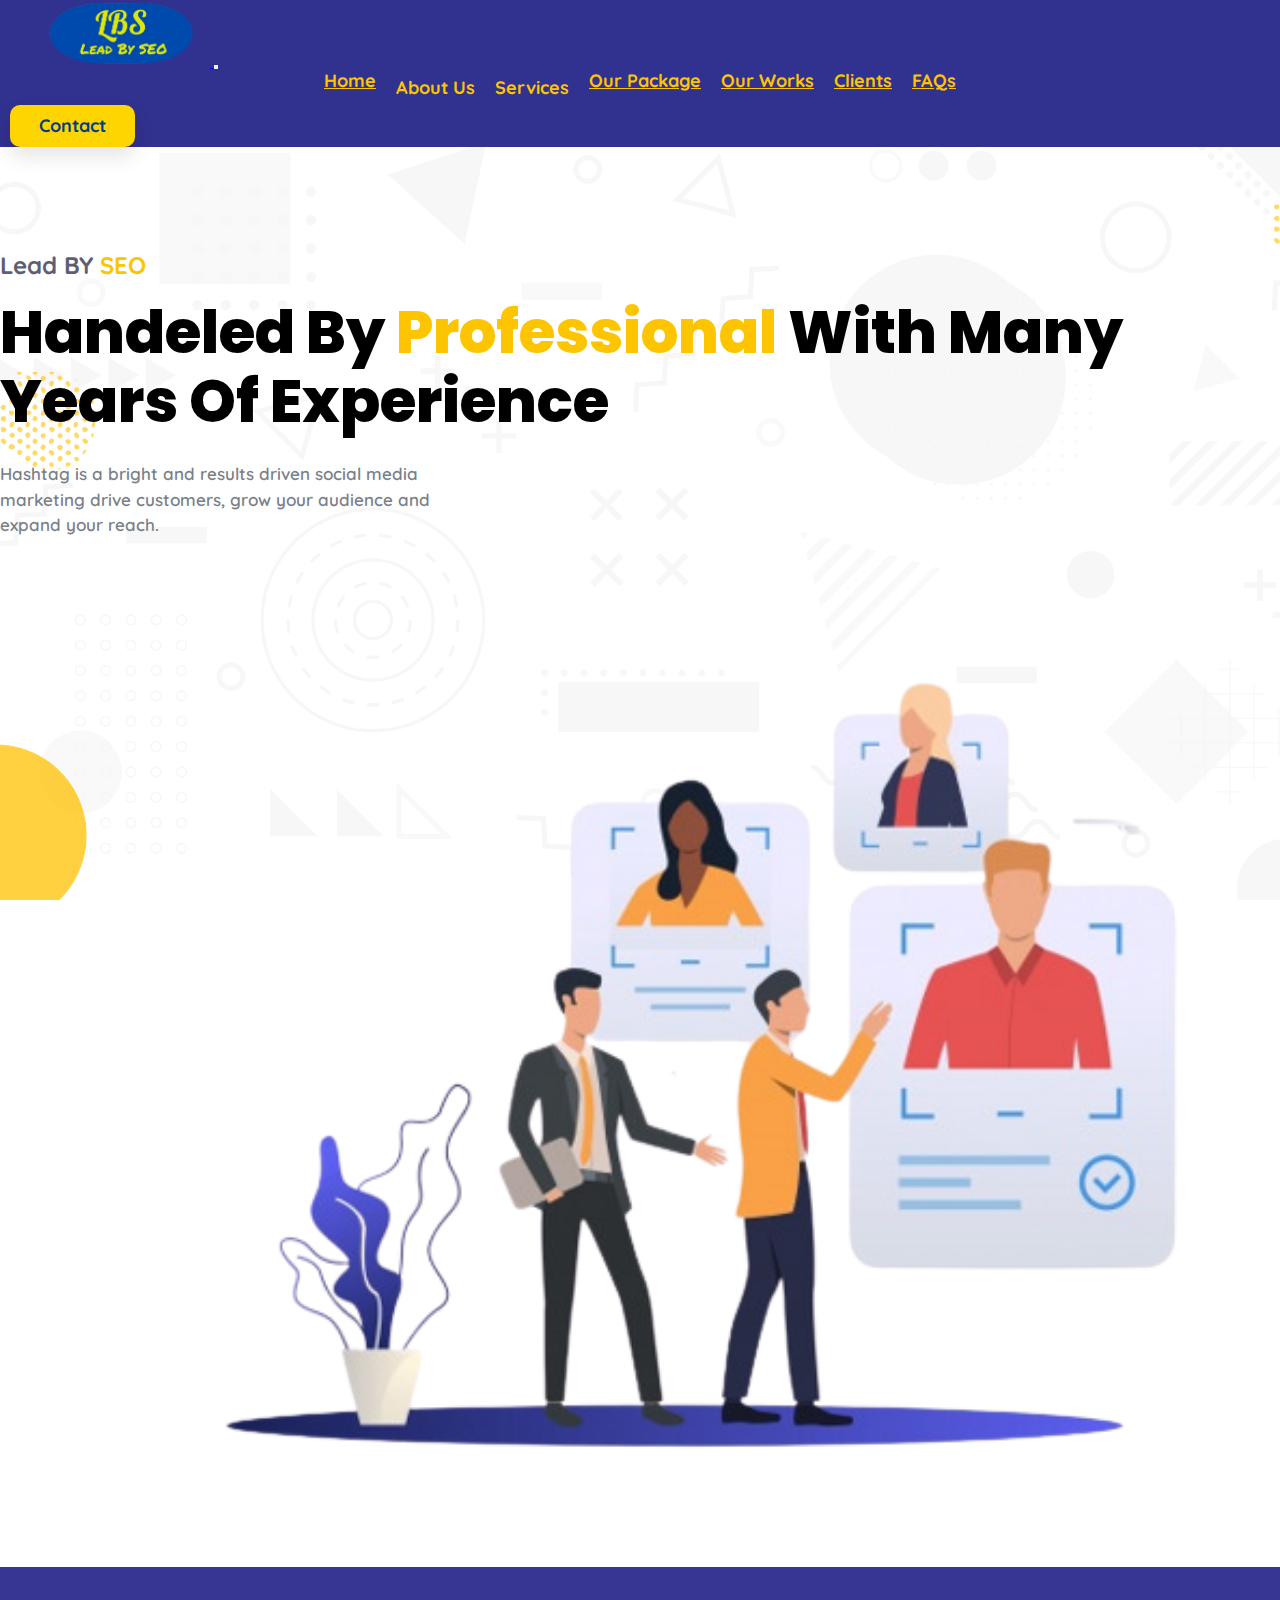
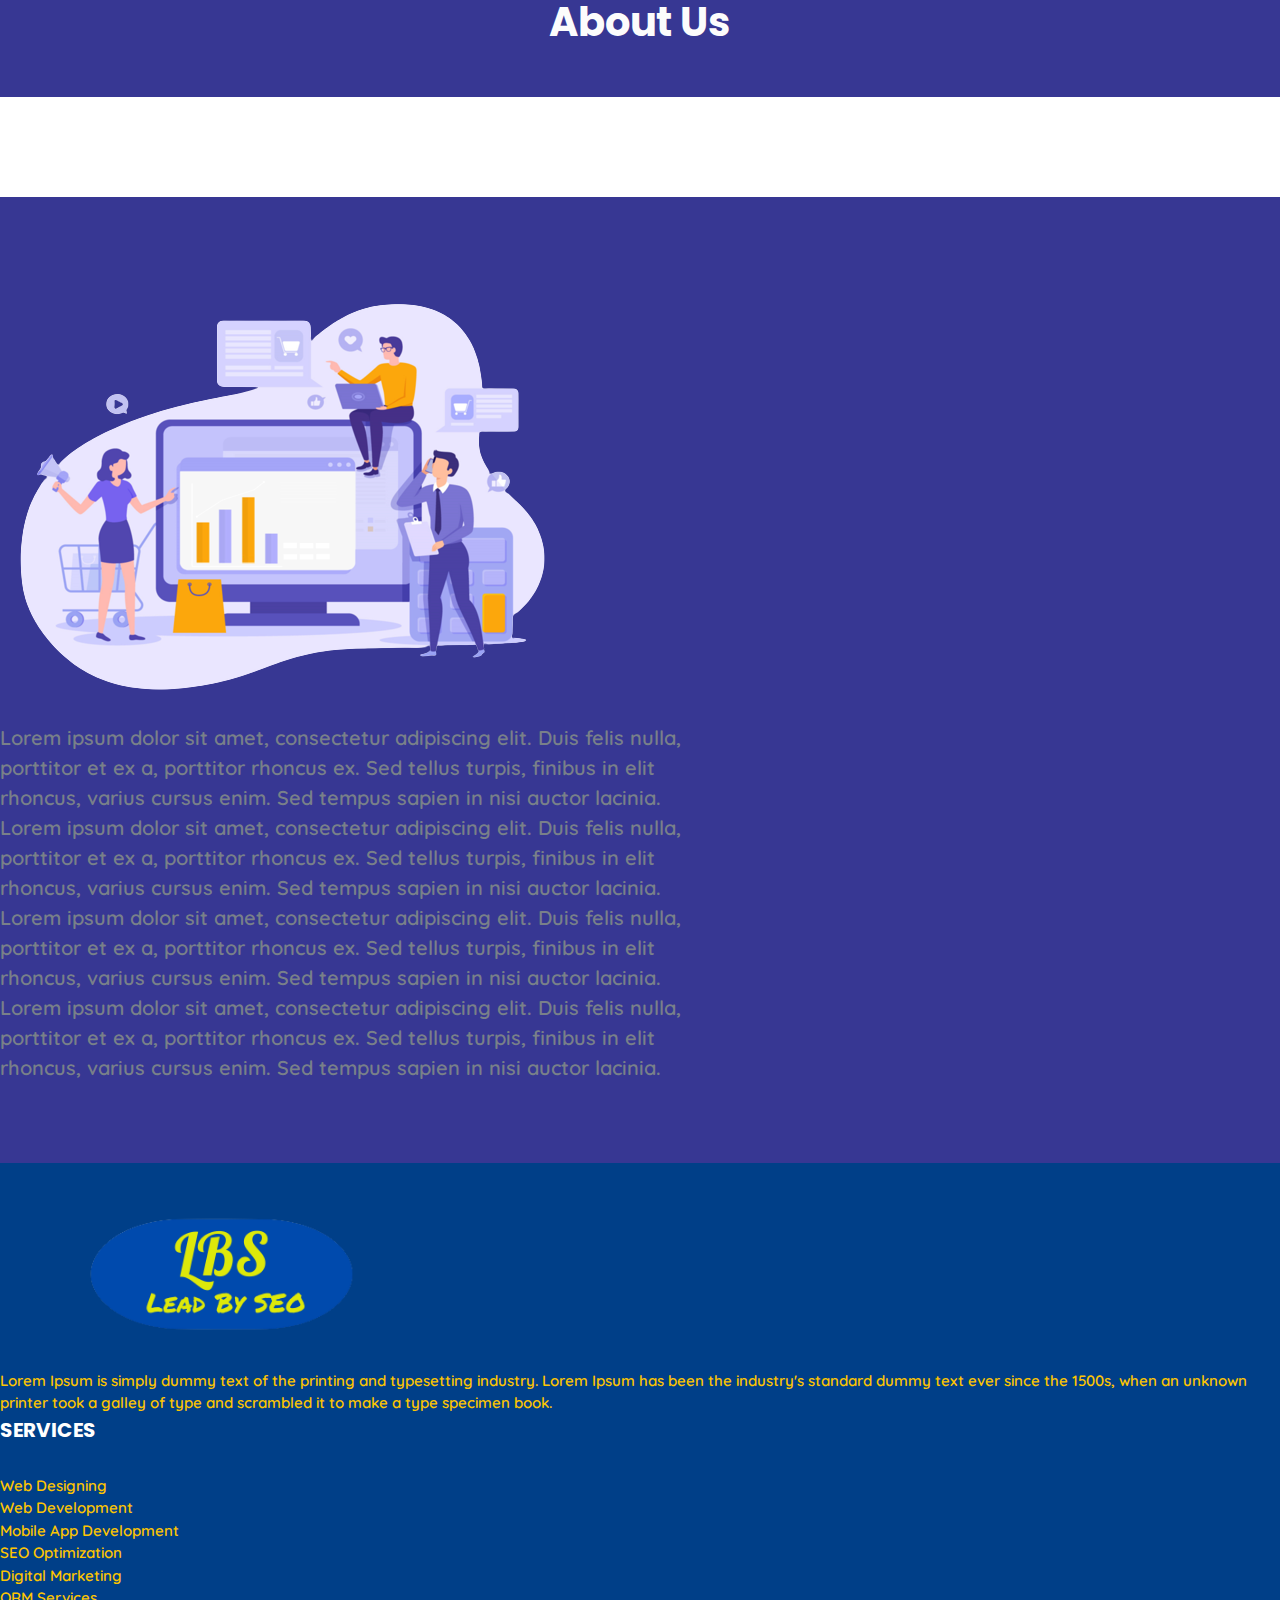
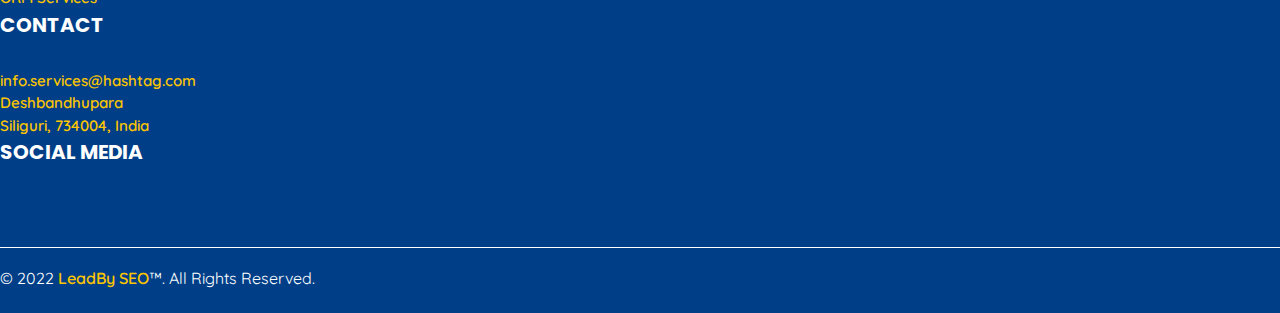
<file: Handledbyprofessional.html>
<!DOCTYPE html>
<html lang="en">
<head>
    <meta charset="UTF-8">
    <meta http-equiv="X-UA-Compatible" content="IE=edge">
    <meta name="viewport" content="width=device-width, initial-scale=1.0">
    <link rel="stylesheet" href="css/style.css" />

    <link rel="shortcut icon" href="images/lbs1.png" type="image/x-icon" />
    <link
      href="https://cdn.jsdelivr.net/npm/bootstrap@5.2.0-beta1/dist/css/bootstrap.min.css"
      rel="stylesheet"
      integrity="sha384-0evHe/X+R7YkIZDRvuzKMRqM+OrBnVFBL6DOitfPri4tjfHxaWutUpFmBp4vmVor"
      crossorigin="anonymous"
    />

    <link
      rel="stylesheet"
      href="https://cdnjs.cloudflare.com/ajax/libs/font-awesome/6.1.1/css/all.min.css"
      integrity="sha512-KfkfwYDsLkIlwQp6LFnl8zNdLGxu9YAA1QvwINks4PhcElQSvqcyVLLD9aMhXd13uQjoXtEKNosOWaZqXgel0g=="
      crossorigin="anonymous"
      referrerpolicy="no-referrer"
    />

    <!-- CDN Owl Carousel -->

    <link
      rel="stylesheet"
      href="https://cdnjs.cloudflare.com/ajax/libs/OwlCarousel2/2.3.4/assets/owl.carousel.css"
      integrity="sha512-UTNP5BXLIptsaj5WdKFrkFov94lDx+eBvbKyoe1YAfjeRPC+gT5kyZ10kOHCfNZqEui1sxmqvodNUx3KbuYI/A=="
      crossorigin="anonymous"
      referrerpolicy="no-referrer"
    />

    <link
      rel="import"
      href="https://cdnjs.cloudflare.com/ajax/libs/OwlCarousel2/2.3.4/assets/owl.theme.default.css"
    />
    <title>LeadBy SEO | Handled By Professional</title>
</head>
<body data-bs-spy="scroll" data-bs-target=".navbar" data-bs-offset="85">
    <!-- Navbar section -->
    <header class="header_wrapper">
      <nav class="navbar navbar-expand-lg fixed-top">
        <div class="container-fluid">
          <a class="navbar-brand" href="./index.html">
            <img src="images/logo-white.png" class="img-fluid" alt="logo" />
          </a>
          <button
            class="navbar-toggler pe-0"
            type="button"
            data-bs-toggle="collapse"
            data-bs-target="#navbarNav"
            aria-controls="navbarNav"
            aria-expanded="false"
            aria-label="Toggle navigation"
          >
            <!-- <span class="navbar-toggler-icon"></span> -->
            <i class="fa-solid fa-bars-staggered"></i>
          </button>
          <div
            class="collapse navbar-collapse justify-content-end"
            id="navbarNav"
          >
            <ul class="navbar-nav menu-navbar-nav">
              <li class="nav-item">
                <a class="nav-link active" aria-current="page" href="./index.html"
                  >Home</a
                >
              </li>
              <li class="dropdown">
                <a href="./Aboutus.html">
                <button class="dropbtn">About Us</button>
              </a>
                <div class="dropdown-content">
                  <a href="./Handledbyprofessional.html">Handled by professional</a>
                  <a href="./Survivingcoustomers.html">Surviving coustomers</a>
                </div>
              </li>

              <li class="dropdown">
                <a href="./Services.html">
                <button class="dropbtn">Services</button>
              </a>
                <div class="dropdown-content">
                  <a href="./WebsiteDesigning.html">Website Designing</a>
                  <a href="./WebsiteDevelopment.html">Website Development</a>
                  <a href="./MobileAppDevelopment.html">Mobile App Development</a>
                  <a href="./SEOOptimization.html">SEO Optimization</a>
                  <a href="./DigitalMarketing.html">Digital Marketing</a>
                  <a href="./ORMServices.html">ORM Services</a>
                </div>
              </li>

              <li class="nav-item">
                <a class="nav-link" href="./Package.html">Our Package</a>
              </li>

              <li class="nav-item">
                <a class="nav-link" href="./Ourwork.html">Our Works</a>
              </li>
              <!-- <li class="nav-item">
                <a class="nav-link" href="#reviews">Reviews</a>
              </li> -->
              <li class="nav-item">
                <a class="nav-link" href="./index.html">Clients</a>
              </li>
              <li class="nav-item">
                <a class="nav-link" href="./index.html">FAQs</a>
              </li>
            </ul>
            <ul class="navbar-nav">
              <li class="nav-item text-center">
                <a class="nav-link learn-more-btn" href="./Contact.html">Contact</a>
              </li>
            </ul>
          </div>
        </div>
      </nav>
    </header>
    <!-- Navbar section exit -->


 <!-- Banner section -->
 <section id="home" class="banner_wrapper">
    <div class="container">
      <div class="row align-items-center">

        <div class="col-md-6 header-img-section">
          <p class="banner-subtitle">Lead BY <span>SEO</span></p>
          <h1 class="banner-title">
            Handeled By <span>Professional</span> with many years of experience
          </h1>
          <p class="banner-title-text">
            Hashtag is a bright and results driven social media marketing
            drive customers, grow your audience and expand your reach.
          </p>
          <!-- <div class="learn-more-btn-section">
            <a class="nav-link learn-more-btn btn-header" href="#about"
              >Start your free trial</a
            >
          </div> -->
        </div>
        <div class="col-md-6 header-img-section">
          <img src="images/expart.png" class="img-fluid" />
      </div>
      </div>
    </div>
  </section>
  <!-- Banner section exit -->


<!-- Client section -->
<div class="clients">
  <div class="container">
    <div class="row">
      <div class="col-12 text-center">
        <h2>About Us</h2>
      </div>
      <div class="col-12">
        <div class="owl-carousel client-slider-section">
          <div class="item">
            <img src="images/dummy_logo1.png" />
          </div>
          <div class="item">
            <img src="images/dummy_logo2.png" />
          </div>
          <div class="item">
            <img src="images/dummy_logo3.png" />
          </div>
          <div class="item">
            <img src="images/dummy_logo1.png" />
          </div>
          <div class="item">
            <img src="images/dummy_logo2.png" />
          </div>
          <div class="item">
            <img src="images/dummy_logo3.png" />
          </div>
          <div class="item">
            <img src="images/dummy_logo1.png" />
          </div>
          <div class="item">
            <img src="images/dummy_logo2.png" />
          </div>
          <div class="item">
            <img src="images/dummy_logo3.png" />
          </div>
          <div class="item">
            <img src="images/dummy_logo1.png" />
          </div>
          <div class="item">
            <img src="images/dummy_logo2.png" />
          </div>
          <div class="item">
            <img src="images/dummy_logo3.png" />
          </div>
        </div>
      </div>
    </div>
  </div>
</div>
<!-- Client section exit -->

<!-- About Content -->
<section id="about" class="about_wrapper">
<div class="innovate mt-5">
  <div class="container">
    <div class="row align-items-center">
      <div class="col-sm-12 col-lg-6 px-5 text-center text-md-start">
        <img src="images/about1.png" class="img-fluid" />
      </div>
      <div class="col-sm-12 col-lg-6 text-center text-lg-start">
        
        <!-- <h2 class="about_title">
          Surviving coustomers accross many countries
        </h2> -->
        <p class="about_text">
          Lorem ipsum dolor sit amet, consectetur adipiscing elit. Duis
          felis nulla, porttitor et ex a, porttitor rhoncus ex. Sed tellus
          turpis, finibus in elit rhoncus, varius cursus enim. Sed tempus
          sapien in nisi auctor lacinia.
        </p>
        <p class="about_text">
          Lorem ipsum dolor sit amet, consectetur adipiscing elit. Duis
          felis nulla, porttitor et ex a, porttitor rhoncus ex. Sed tellus
          turpis, finibus in elit rhoncus, varius cursus enim. Sed tempus
          sapien in nisi auctor lacinia.
        </p>
        <p class="about_text">
          Lorem ipsum dolor sit amet, consectetur adipiscing elit. Duis
          felis nulla, porttitor et ex a, porttitor rhoncus ex. Sed tellus
          turpis, finibus in elit rhoncus, varius cursus enim. Sed tempus
          sapien in nisi auctor lacinia. Lorem ipsum dolor sit amet, consectetur adipiscing elit. Duis
          felis nulla, porttitor et ex a, porttitor rhoncus ex. Sed tellus
          turpis, finibus in elit rhoncus, varius cursus enim. Sed tempus
          sapien in nisi auctor lacinia.
        </p>
     
        </p>
        <!-- <div class="mt-5">
          <a class="learn-more-btn btn-header" href="#">Learn more</a>
        </div> -->
      </div>
    </div>
  </div>
</div>



</section>


 <!-- Footer section -->
 <section id="contact" class="footer_wrapper">
  <div class="container">
    <div class="row">
      <div class="col-lg-5 footer_logo mb-4 mb-lg-0">
        <img src="images/logo-white.png" />
        <p class="footer_text">
          Lorem Ipsum is simply dummy text of the printing and typesetting
          industry. Lorem Ipsum has been the industry's standard dummy text
          ever since the 1500s, when an unknown printer took a galley of
          type and scrambled it to make a type specimen book.
        </p>
      </div>
      <div class="col-lg-4 px-lg-5 mb-4 mb-lg-0">
        <h3 class="footer_title">Services</h3>
        <p class="footer_text">
          <div class="footer_services">
          <a href="./Services1.html">Web Designing</a>
          <a href="./Services2.html">Web Development</a>
          <a href="./Services3.html">Mobile App Development</a>
          <a href="./Services4.html">SEO Optimization</a>
          <a href="./Services5.html">Digital Marketing</a>
          <a href="./Services6.html">ORM Services</a>

          </div>
          
        </p>
      </div>
      <div class="col-lg-3 mb-4 mb-lg-0">
        <h3 class="footer_title">Contact</h3>
        <p class="footer_text">
          <div class="footer_services">
             <a href="#">info.services@hashtag.com</a>
          <a href="#" class="footer-address"
            >Deshbandhupara <br />Siliguri, 734004, India</a
          >
        </p>

            </div>


         
        <h3 class="footer_title">Social Media</h3>
        <p>
          <a href="#" class="footer_social_media_icon"
            ><i class="fab fa-facebook-f"></i
          ></a>
          <a href="#" class="footer_social_media_icon"
            ><i class="fab fa-instagram"></i
          ></a>
          <a href="#" class="footer_social_media_icon"
            ><i class="fab fa-linkedin-in"></i
          ></a>
          <a href="#" class="footer_social_media_icon"
          ><i class="fa-brands fa-skype"></i></a>
          <a href="#" class="footer_social_media_icon"
          ><i class="fa-brands fa-youtube"></i></a>
        </p>
      </div>
      <div class="col-12 footer_credits text-center">
        <span
          >© 2022
          <a href="./index.html" target="_blank" title="Code4education">LeadBy SEO</a
          >™. All Rights Reserved.</span
        >
      </div>
    </div>
  </div>
</section>
<!-- Footer section exit -->
</body>

<script src="js/javaScript.js"></script>
  <!-- JavaScript Bundle with Popper -->
  <script
    src="https://cdn.jsdelivr.net/npm/bootstrap@5.2.0-beta1/dist/js/bootstrap.bundle.min.js"
    integrity="sha384-pprn3073KE6tl6bjs2QrFaJGz5/SUsLqktiwsUTF55Jfv3qYSDhgCecCxMW52nD2"
    crossorigin="anonymous"
  ></script>

  <!-- cdn Owl Carousel -->
  <script
    src="https://cdnjs.cloudflare.com/ajax/libs/OwlCarousel2/2.3.4/owl.carousel.min.js"
    integrity="sha512-bPs7Ae6pVvhOSiIcyUClR7/q2OAsRiovw4vAkX+zJbw3ShAeeqezq50RIIcIURq7Oa20rW2n2q+fyXBNcU9lrw=="
    crossorigin="anonymous"
    referrerpolicy="no-referrer"
  ></script>

  <script src="https://code.jquery.com/jquery-3.6.0.min.js"></script>
</html>
</file>
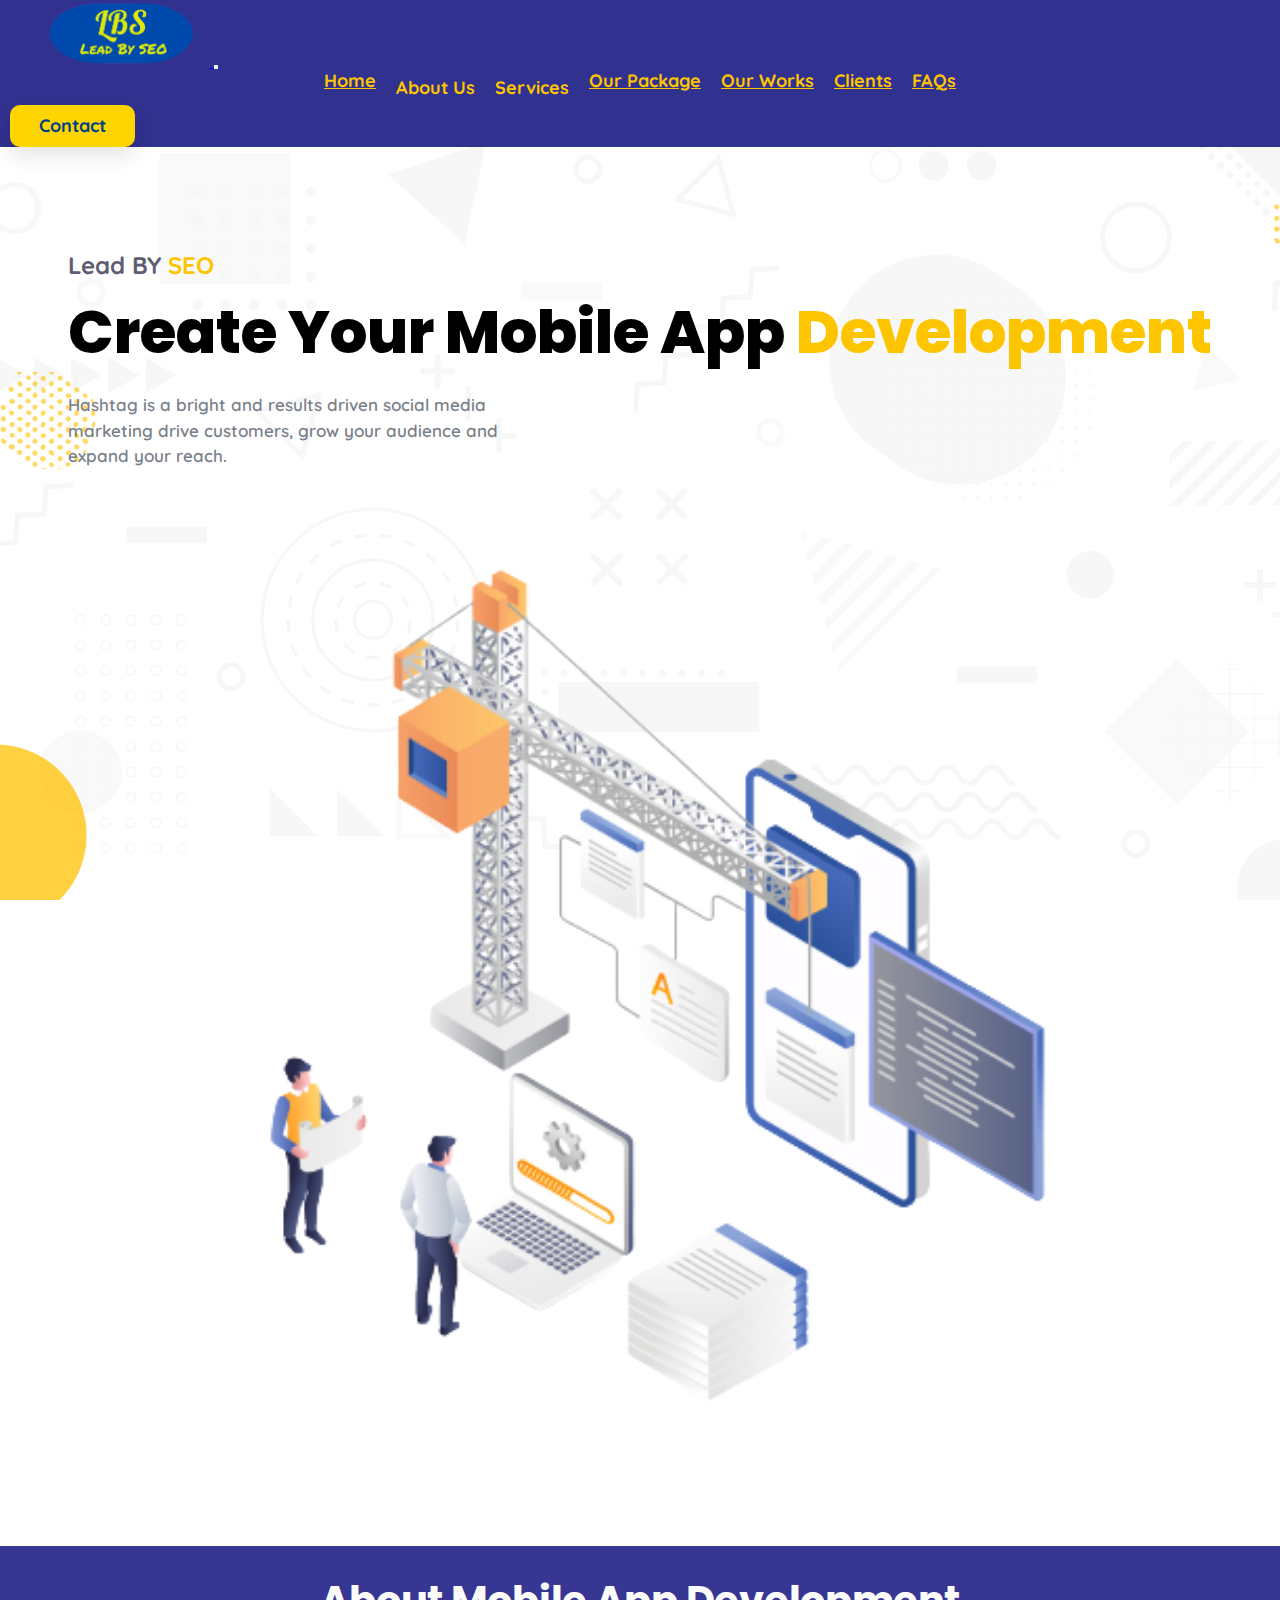
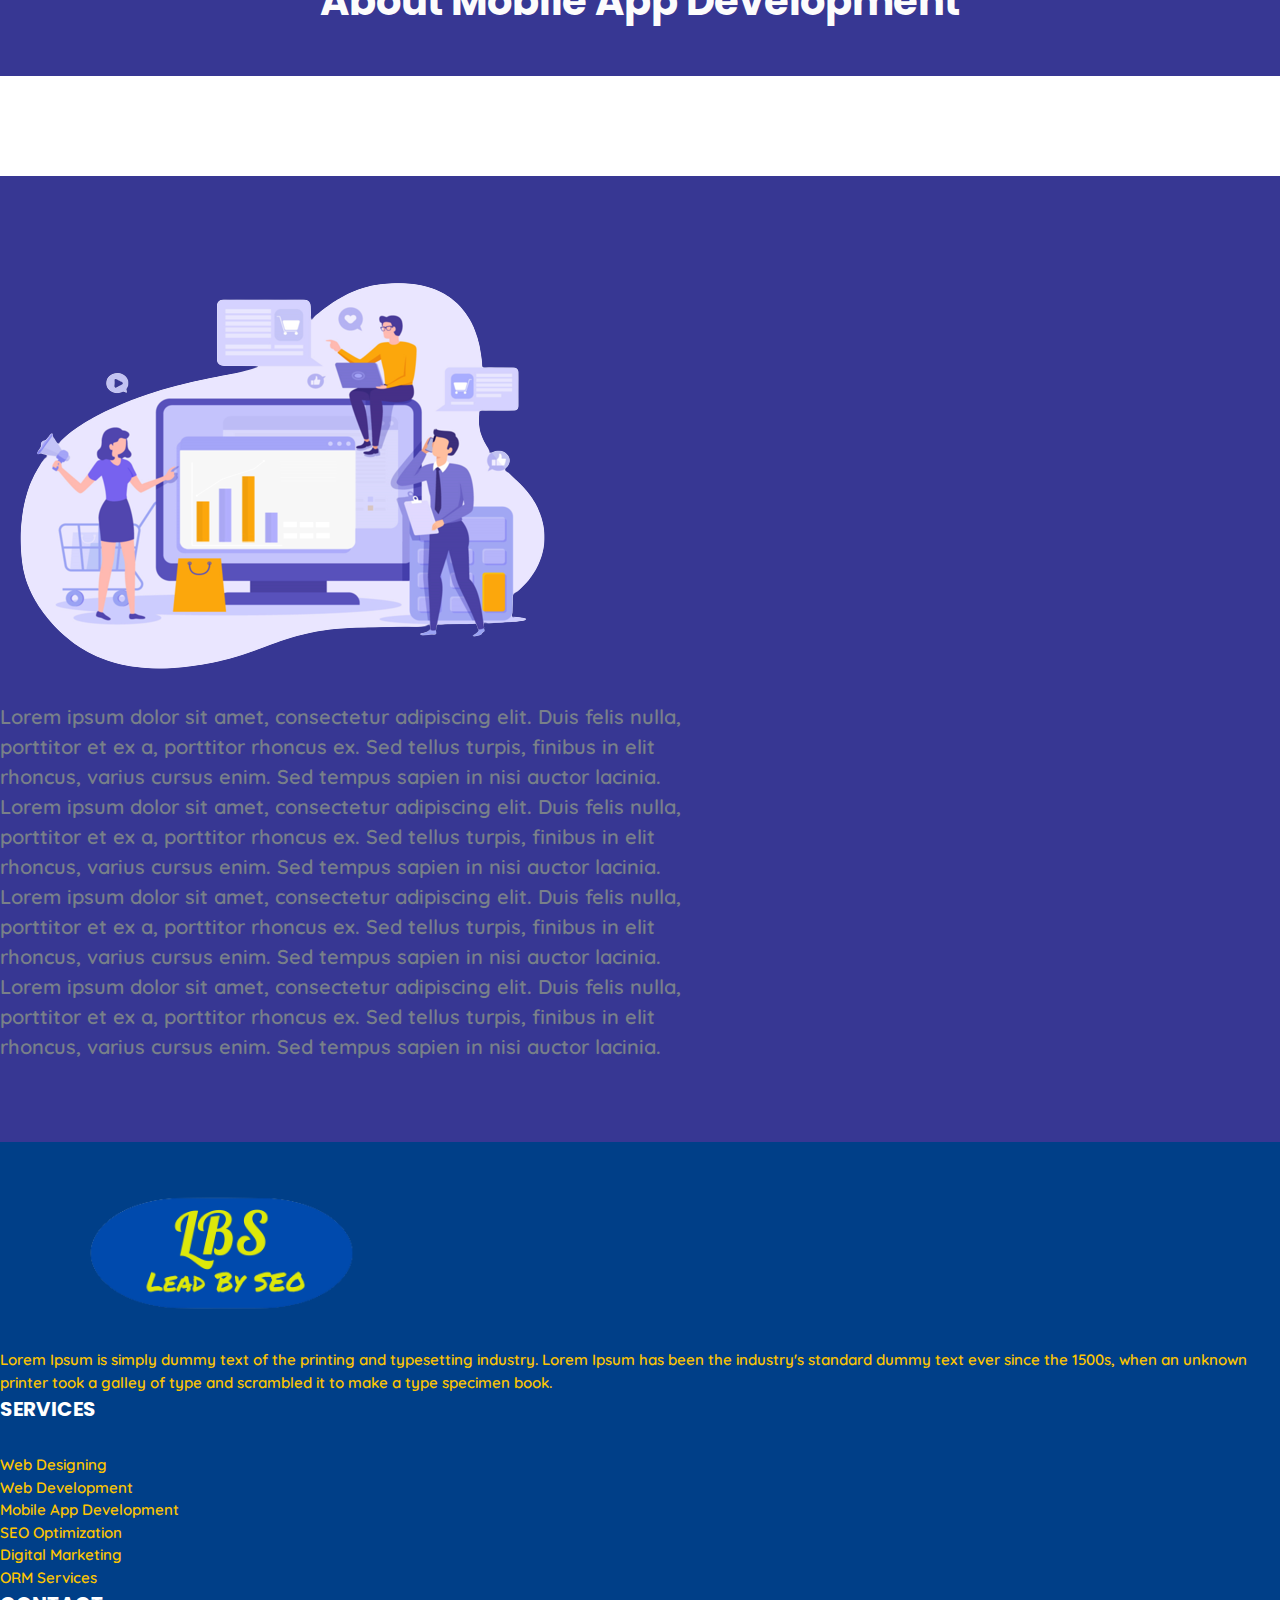
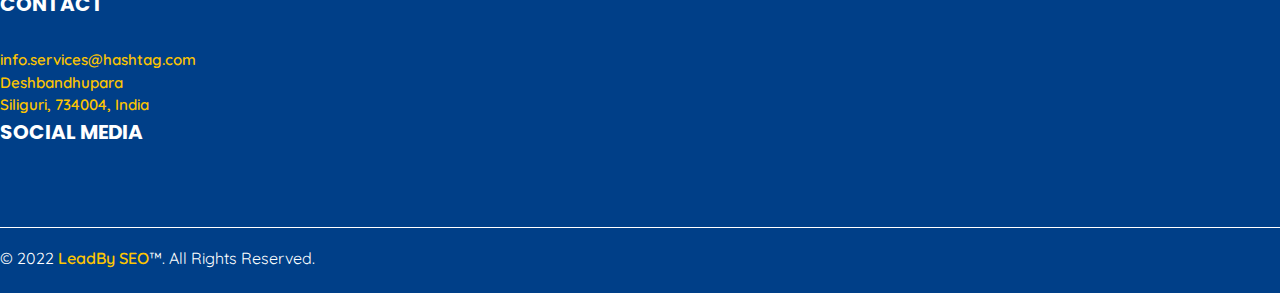
<file: MobileAppDevelopment.html>
<!DOCTYPE html>
<html lang="en">
<head>
    <meta charset="UTF-8">
    <meta http-equiv="X-UA-Compatible" content="IE=edge">
    <meta name="viewport" content="width=device-width, initial-scale=1.0">
    <link rel="stylesheet" href="css/style.css" />

    <link rel="shortcut icon" href="images/lbs1.png" type="image/x-icon" />
    <link
      href="https://cdn.jsdelivr.net/npm/bootstrap@5.2.0-beta1/dist/css/bootstrap.min.css"
      rel="stylesheet"
      integrity="sha384-0evHe/X+R7YkIZDRvuzKMRqM+OrBnVFBL6DOitfPri4tjfHxaWutUpFmBp4vmVor"
      crossorigin="anonymous"
    />

    <link
      rel="stylesheet"
      href="https://cdnjs.cloudflare.com/ajax/libs/font-awesome/6.1.1/css/all.min.css"
      integrity="sha512-KfkfwYDsLkIlwQp6LFnl8zNdLGxu9YAA1QvwINks4PhcElQSvqcyVLLD9aMhXd13uQjoXtEKNosOWaZqXgel0g=="
      crossorigin="anonymous"
      referrerpolicy="no-referrer"
    />

    <!-- CDN Owl Carousel -->

    <link
      rel="stylesheet"
      href="https://cdnjs.cloudflare.com/ajax/libs/OwlCarousel2/2.3.4/assets/owl.carousel.css"
      integrity="sha512-UTNP5BXLIptsaj5WdKFrkFov94lDx+eBvbKyoe1YAfjeRPC+gT5kyZ10kOHCfNZqEui1sxmqvodNUx3KbuYI/A=="
      crossorigin="anonymous"
      referrerpolicy="no-referrer"
    />

    <link
      rel="import"
      href="https://cdnjs.cloudflare.com/ajax/libs/OwlCarousel2/2.3.4/assets/owl.theme.default.css"
    />
    <title>Handled By | Professional</title>
</head>
<body data-bs-spy="scroll" data-bs-target=".navbar" data-bs-offset="85">
    <!-- Navbar section -->
    <header class="header_wrapper">
      <nav class="navbar navbar-expand-lg fixed-top">
        <div class="container-fluid">
          <a class="navbar-brand" href="./index.html">
            <img src="images/logo-white.png" class="img-fluid" alt="logo" />
          </a>
          <button
            class="navbar-toggler pe-0"
            type="button"
            data-bs-toggle="collapse"
            data-bs-target="#navbarNav"
            aria-controls="navbarNav"
            aria-expanded="false"
            aria-label="Toggle navigation"
          >
            <!-- <span class="navbar-toggler-icon"></span> -->
            <i class="fa-solid fa-bars-staggered"></i>
          </button>
          <div
            class="collapse navbar-collapse justify-content-end"
            id="navbarNav"
          >
            <ul class="navbar-nav menu-navbar-nav">
              <li class="nav-item">
                <a class="nav-link active" aria-current="page" href="./index.html"
                  >Home</a
                >
              </li>
              <li class="dropdown">
                <a href="./Aboutus.html">
                <button class="dropbtn">About Us</button>
              </a>
                <div class="dropdown-content">
                  <a href="./Handledbyprofessional.html">Handled by professional</a>
                  <a href="./Survivingcoustomers.html">Surviving coustomers</a>
                </div>
              </li>

              <li class="dropdown">
                <a href="./Services.html">
                <button class="dropbtn">Services</button>
              </a>
                <div class="dropdown-content">
                  <a href="./WebsiteDesigning.html">Website Designing</a>
                  <a href="./WebsiteDevelopment.html">Website Development</a>
                  <a href="./MobileAppDevelopment.html">Mobile App Development</a>
                  <a href="./SEOOptimization.html">SEO Optimization</a>
                  <a href="./DigitalMarketing.html">Digital Marketing</a>
                  <a href="./ORMServices.html">ORM Services</a>
                </div>
              </li>

              <li class="nav-item">
                <a class="nav-link" href="./Package.html">Our Package</a>
              </li>

              <li class="nav-item">
                <a class="nav-link" href="./Ourwork.html">Our Works</a>
              </li>
              <!-- <li class="nav-item">
                <a class="nav-link" href="#reviews">Reviews</a>
              </li> -->
              <li class="nav-item">
                <a class="nav-link" href="./index.html">Clients</a>
              </li>
              <li class="nav-item">
                <a class="nav-link" href="./index.html">FAQs</a>
              </li>
            </ul>
            <ul class="navbar-nav">
              <li class="nav-item text-center">
                <a class="nav-link learn-more-btn" href="./Contact.html">Contact</a>
              </li>
            </ul>
          </div>
        </div>
      </nav>
    </header>
    <!-- Navbar section exit -->


 <!-- Banner section -->
 <section id="home" class="banner_wrapper">
    <div class="container">
      <div class="row align-items-center">

        <div class="col-md-6 header-img-section">
          <p class="banner-subtitle">Lead BY <span>SEO</span></p>
          <h1 class="banner-title">
            Create Your Mobile App <span>Development</span> 
          </h1>
          <p class="banner-title-text">
            Hashtag is a bright and results driven social media marketing
            drive customers, grow your audience and expand your reach.
          </p>
          <!-- <div class="learn-more-btn-section">
            <a class="nav-link learn-more-btn btn-header" href="#about"
              >Start your free trial</a
            >
          </div> -->
        </div>
        <div class="col-md-6 header-img-section">
          <img src="images/mobileapp-removebg-preview.png" class="img-fluid" />
      </div>
      </div>
    </div>
  </section>
  <!-- Banner section exit -->


<!-- Client section -->
<div class="clients">
  <div class="container">
    <div class="row">
      <div class="col-12 text-center">
        <h2>About Mobile App Development</h2>
      </div>
      <div class="col-12">
        <div class="owl-carousel client-slider-section">
          <div class="item">
            <img src="images/dummy_logo1.png" />
          </div>
          <div class="item">
            <img src="images/dummy_logo2.png" />
          </div>
          <div class="item">
            <img src="images/dummy_logo3.png" />
          </div>
          <div class="item">
            <img src="images/dummy_logo1.png" />
          </div>
          <div class="item">
            <img src="images/dummy_logo2.png" />
          </div>
          <div class="item">
            <img src="images/dummy_logo3.png" />
          </div>
          <div class="item">
            <img src="images/dummy_logo1.png" />
          </div>
          <div class="item">
            <img src="images/dummy_logo2.png" />
          </div>
          <div class="item">
            <img src="images/dummy_logo3.png" />
          </div>
          <div class="item">
            <img src="images/dummy_logo1.png" />
          </div>
          <div class="item">
            <img src="images/dummy_logo2.png" />
          </div>
          <div class="item">
            <img src="images/dummy_logo3.png" />
          </div>
        </div>
      </div>
    </div>
  </div>
</div>
<!-- Client section exit -->

<!-- About Content -->
<section id="about" class="about_wrapper">
<div class="innovate mt-5">
  <div class="container">
    <div class="row align-items-center">
      <div class="col-sm-12 col-lg-6 px-5 text-center text-md-start">
        <img src="images/about1.png" class="img-fluid" />
      </div>
      <div class="col-sm-12 col-lg-6 text-center text-lg-start">
        
        
        <p class="about_text">
          Lorem ipsum dolor sit amet, consectetur adipiscing elit. Duis
          felis nulla, porttitor et ex a, porttitor rhoncus ex. Sed tellus
          turpis, finibus in elit rhoncus, varius cursus enim. Sed tempus
          sapien in nisi auctor lacinia.
        </p>
        <p class="about_text">
          Lorem ipsum dolor sit amet, consectetur adipiscing elit. Duis
          felis nulla, porttitor et ex a, porttitor rhoncus ex. Sed tellus
          turpis, finibus in elit rhoncus, varius cursus enim. Sed tempus
          sapien in nisi auctor lacinia.
        </p>
        <p class="about_text">
          Lorem ipsum dolor sit amet, consectetur adipiscing elit. Duis
          felis nulla, porttitor et ex a, porttitor rhoncus ex. Sed tellus
          turpis, finibus in elit rhoncus, varius cursus enim. Sed tempus
          sapien in nisi auctor lacinia. Lorem ipsum dolor sit amet, consectetur adipiscing elit. Duis
          felis nulla, porttitor et ex a, porttitor rhoncus ex. Sed tellus
          turpis, finibus in elit rhoncus, varius cursus enim. Sed tempus
          sapien in nisi auctor lacinia.
        </p>
     
        </p>
        <!-- <div class="mt-5">
          <a class="learn-more-btn btn-header" href="#">Learn more</a>
        </div> -->
      </div>
    </div>
  </div>
</div>



</section>


 <!-- Footer section -->
 <section id="contact" class="footer_wrapper">
  <div class="container">
    <div class="row">
      <div class="col-lg-5 footer_logo mb-4 mb-lg-0">
        <img src="images/logo-white.png" />
        <p class="footer_text">
          Lorem Ipsum is simply dummy text of the printing and typesetting
          industry. Lorem Ipsum has been the industry's standard dummy text
          ever since the 1500s, when an unknown printer took a galley of
          type and scrambled it to make a type specimen book.
        </p>
      </div>
      <div class="col-lg-4 px-lg-5 mb-4 mb-lg-0">
        <h3 class="footer_title">Services</h3>
        <p class="footer_text">
          <div class="footer_services">
            <a href="./Services1.html">Web Designing</a>
            <a href="./Services2.html">Web Development</a>
            <a href="./Services3.html">Mobile App Development</a>
            <a href="./Services4.html">SEO Optimization</a>
            <a href="./Services5.html">Digital Marketing</a>
            <a href="./Services6.html">ORM Services</a>

          </div>
          
        </p>
      </div>
      <div class="col-lg-3 mb-4 mb-lg-0">
        <h3 class="footer_title">Contact</h3>
        <p class="footer_text">
          <div class="footer_services">
             <a href="#">info.services@hashtag.com</a>
          <a href="#" class="footer-address"
            >Deshbandhupara <br />Siliguri, 734004, India</a
          >
        </p>

            </div>


         
        <h3 class="footer_title">Social Media</h3>
        <p>
          <a href="#" class="footer_social_media_icon"
            ><i class="fab fa-facebook-f"></i
          ></a>
          <a href="#" class="footer_social_media_icon"
            ><i class="fab fa-instagram"></i
          ></a>
          <a href="#" class="footer_social_media_icon"
            ><i class="fab fa-linkedin-in"></i
          ></a>
          <a href="#" class="footer_social_media_icon"
                ><i class="fa-brands fa-skype"></i></a>
                <a href="#" class="footer_social_media_icon"
                ><i class="fa-brands fa-youtube"></i></a>
        </p>
      </div>
      <div class="col-12 footer_credits text-center">
        <span
          >© 2022
          <a href="./index.html" target="_blank" title="Code4education">LeadBy SEO</a
          >™. All Rights Reserved.</span
        >
      </div>
    </div>
  </div>
</section>
<!-- Footer section exit -->
</body>

<script src="js/javaScript.js"></script>
  <!-- JavaScript Bundle with Popper -->
  <script
    src="https://cdn.jsdelivr.net/npm/bootstrap@5.2.0-beta1/dist/js/bootstrap.bundle.min.js"
    integrity="sha384-pprn3073KE6tl6bjs2QrFaJGz5/SUsLqktiwsUTF55Jfv3qYSDhgCecCxMW52nD2"
    crossorigin="anonymous"
  ></script>

  <!-- cdn Owl Carousel -->
  <script
    src="https://cdnjs.cloudflare.com/ajax/libs/OwlCarousel2/2.3.4/owl.carousel.min.js"
    integrity="sha512-bPs7Ae6pVvhOSiIcyUClR7/q2OAsRiovw4vAkX+zJbw3ShAeeqezq50RIIcIURq7Oa20rW2n2q+fyXBNcU9lrw=="
    crossorigin="anonymous"
    referrerpolicy="no-referrer"
  ></script>

  <script src="https://code.jquery.com/jquery-3.6.0.min.js"></script>
</html>
</file>
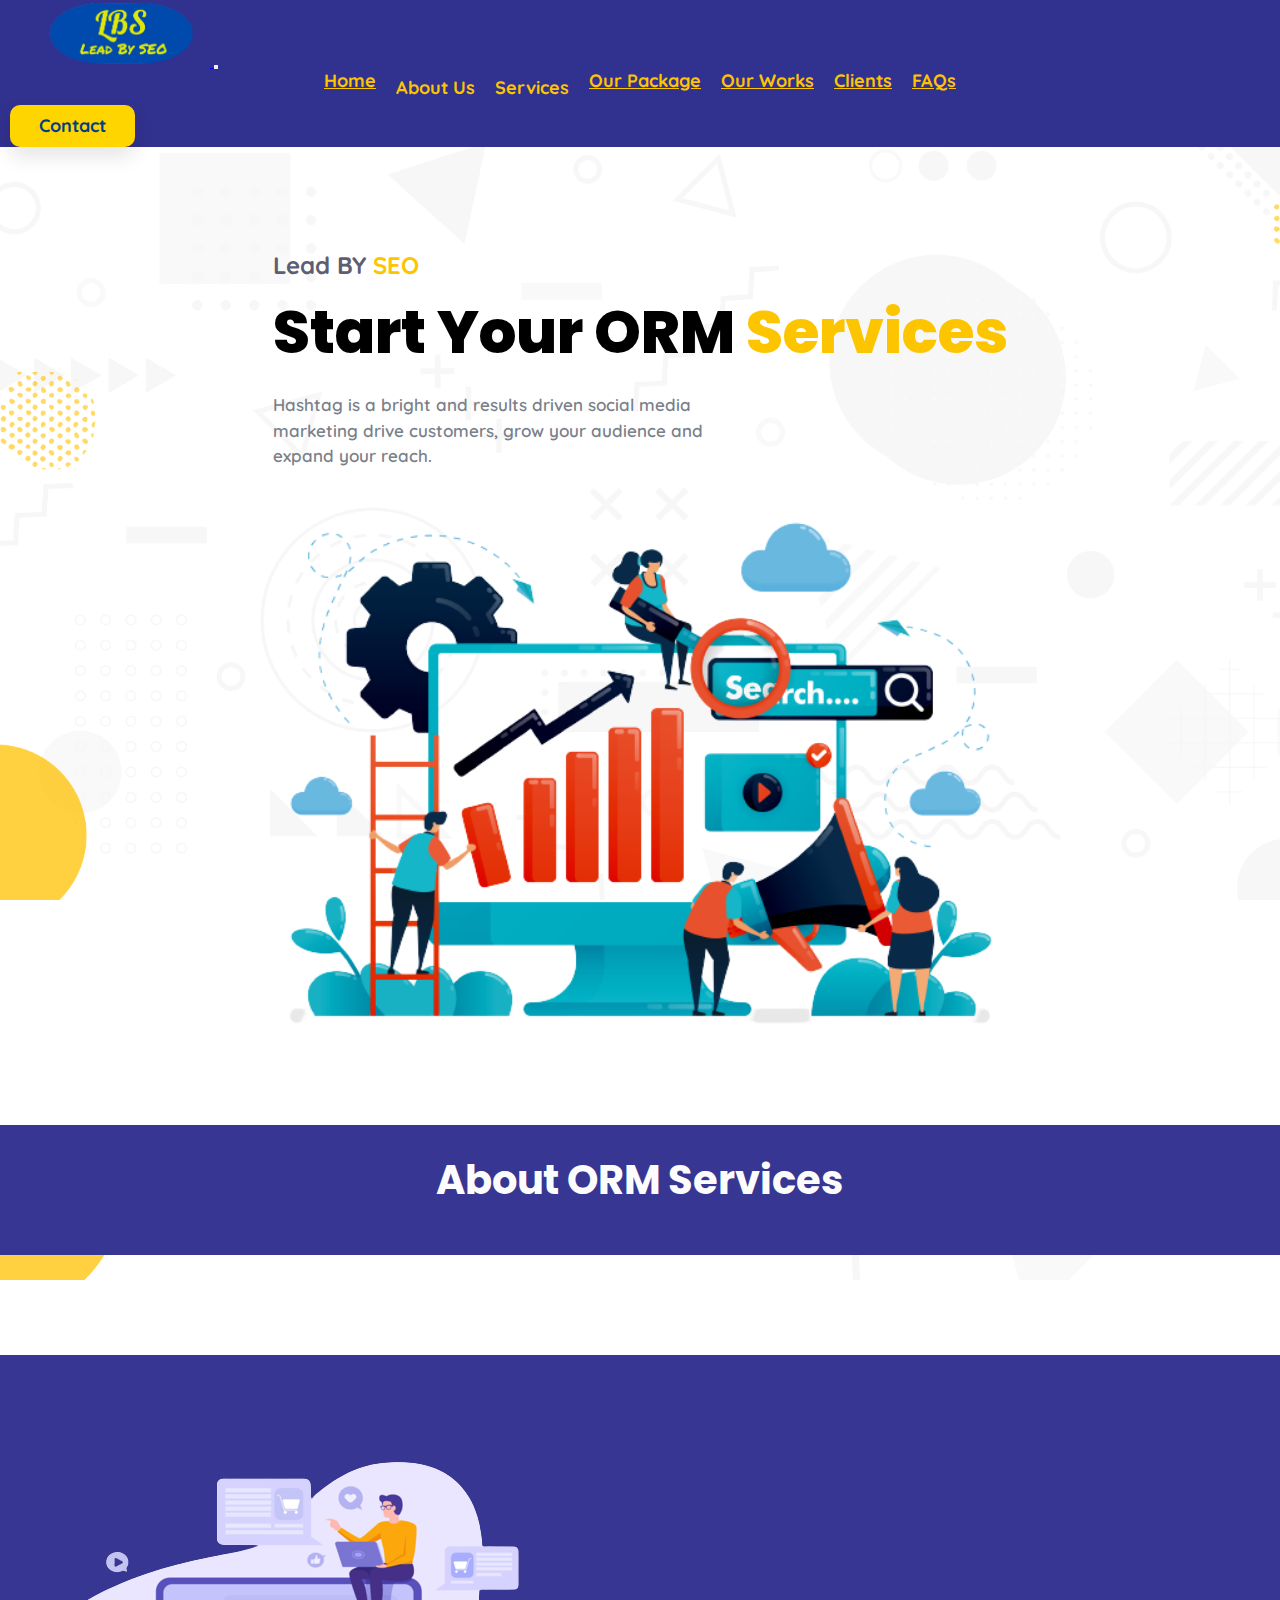
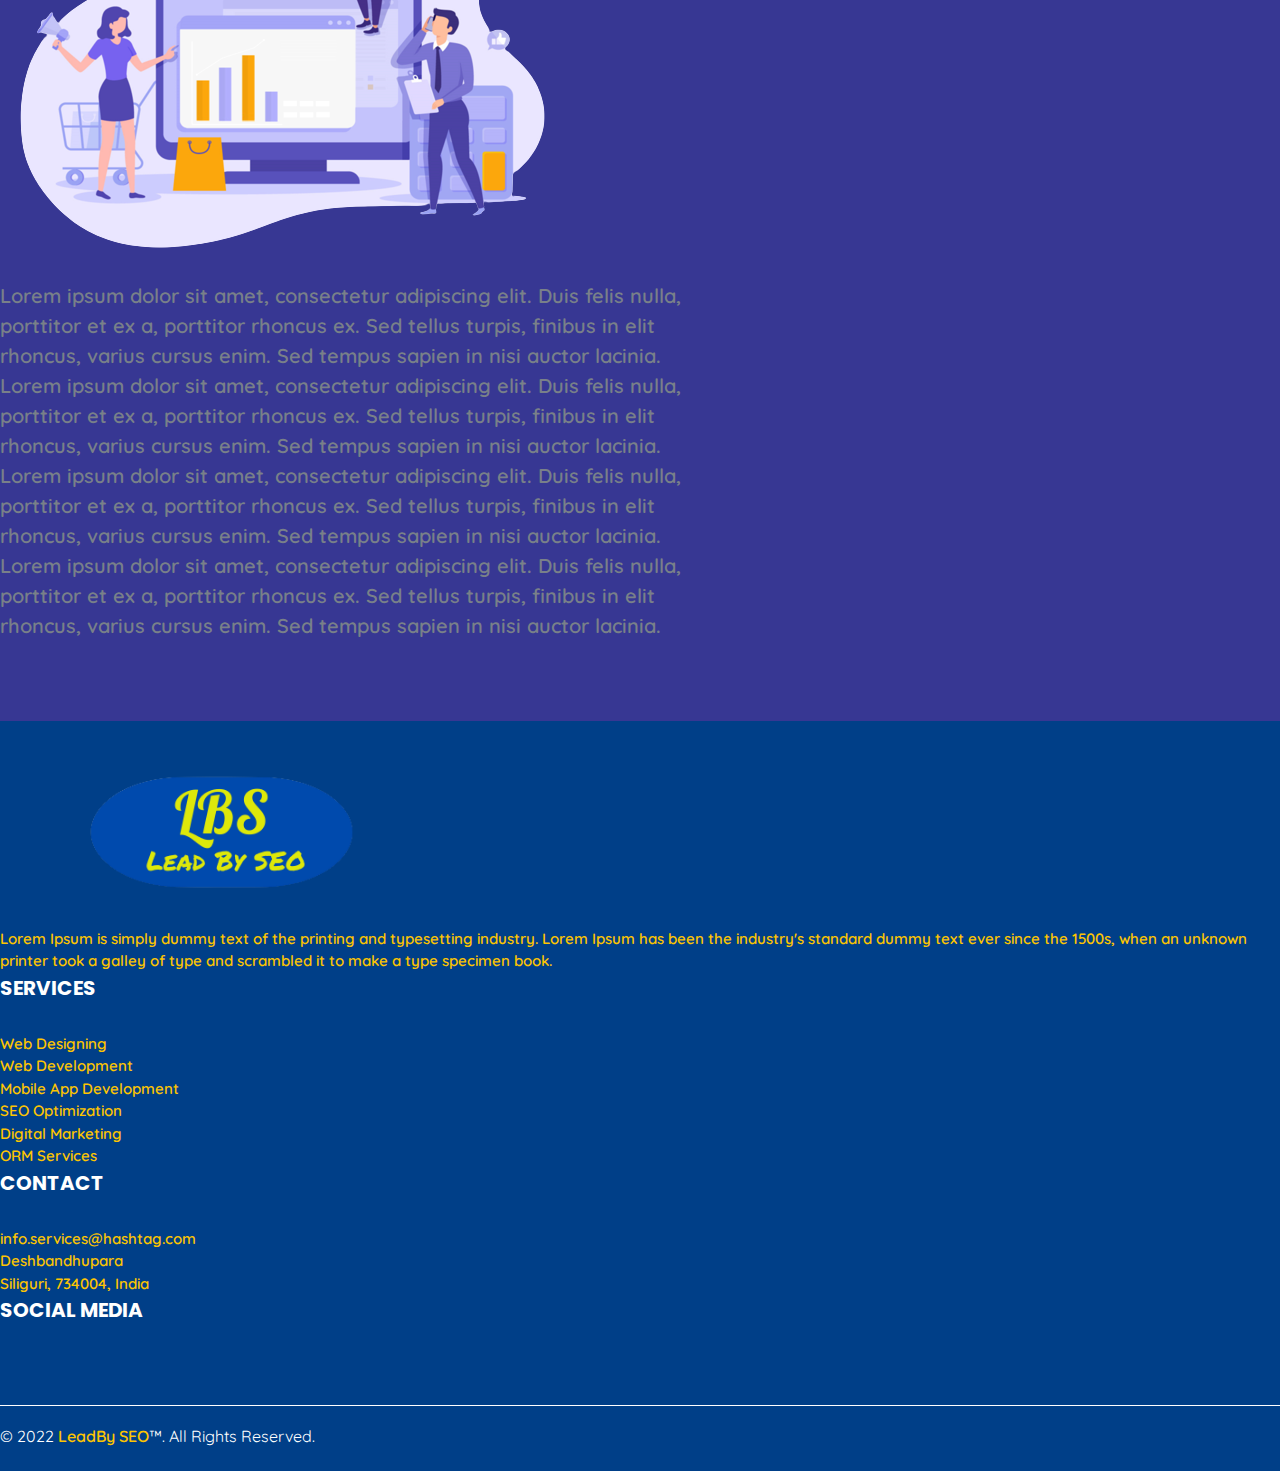
<file: ORMServices.html>
<!DOCTYPE html>
<html lang="en">
<head>
    <meta charset="UTF-8">
    <meta http-equiv="X-UA-Compatible" content="IE=edge">
    <meta name="viewport" content="width=device-width, initial-scale=1.0">
    <link rel="stylesheet" href="css/style.css" />

    <link rel="shortcut icon" href="images/lbs1.png" type="image/x-icon" />
    <link
      href="https://cdn.jsdelivr.net/npm/bootstrap@5.2.0-beta1/dist/css/bootstrap.min.css"
      rel="stylesheet"
      integrity="sha384-0evHe/X+R7YkIZDRvuzKMRqM+OrBnVFBL6DOitfPri4tjfHxaWutUpFmBp4vmVor"
      crossorigin="anonymous"
    />

    <link
      rel="stylesheet"
      href="https://cdnjs.cloudflare.com/ajax/libs/font-awesome/6.1.1/css/all.min.css"
      integrity="sha512-KfkfwYDsLkIlwQp6LFnl8zNdLGxu9YAA1QvwINks4PhcElQSvqcyVLLD9aMhXd13uQjoXtEKNosOWaZqXgel0g=="
      crossorigin="anonymous"
      referrerpolicy="no-referrer"
    />

    <!-- CDN Owl Carousel -->

    <link
      rel="stylesheet"
      href="https://cdnjs.cloudflare.com/ajax/libs/OwlCarousel2/2.3.4/assets/owl.carousel.css"
      integrity="sha512-UTNP5BXLIptsaj5WdKFrkFov94lDx+eBvbKyoe1YAfjeRPC+gT5kyZ10kOHCfNZqEui1sxmqvodNUx3KbuYI/A=="
      crossorigin="anonymous"
      referrerpolicy="no-referrer"
    />

    <link
      rel="import"
      href="https://cdnjs.cloudflare.com/ajax/libs/OwlCarousel2/2.3.4/assets/owl.theme.default.css"
    />
    <title>Handled By | Professional</title>
</head>
<body data-bs-spy="scroll" data-bs-target=".navbar" data-bs-offset="85">
    <!-- Navbar section -->
    <header class="header_wrapper">
      <nav class="navbar navbar-expand-lg fixed-top">
        <div class="container-fluid">
          <a class="navbar-brand" href="./index.html">
            <img src="images/logo-white.png" class="img-fluid" alt="logo" />
          </a>
          <button
            class="navbar-toggler pe-0"
            type="button"
            data-bs-toggle="collapse"
            data-bs-target="#navbarNav"
            aria-controls="navbarNav"
            aria-expanded="false"
            aria-label="Toggle navigation"
          >
            <!-- <span class="navbar-toggler-icon"></span> -->
            <i class="fa-solid fa-bars-staggered"></i>
          </button>
          <div
            class="collapse navbar-collapse justify-content-end"
            id="navbarNav"
          >
            <ul class="navbar-nav menu-navbar-nav">
              <li class="nav-item">
                <a class="nav-link active" aria-current="page" href="./index.html"
                  >Home</a
                >
              </li>
              <li class="dropdown">
                <a href="./Aboutus.html">
                <button class="dropbtn">About Us</button>
              </a>
                <div class="dropdown-content">
                  <a href="./Handledbyprofessional.html">Handled by professional</a>
                  <a href="./Survivingcoustomers.html">Surviving coustomers</a>
                </div>
              </li>

              <li class="dropdown">
                <a href="./Services.html">
                <button class="dropbtn">Services</button>
              </a>
                <div class="dropdown-content">
                  <a href="./WebsiteDesigning.html">Website Designing</a>
                  <a href="./WebsiteDevelopment.html">Website Development</a>
                  <a href="./MobileAppDevelopment.html">Mobile App Development</a>
                  <a href="./SEOOptimization.html">SEO Optimization</a>
                  <a href="./DigitalMarketing.html">Digital Marketing</a>
                  <a href="./ORMServices.html">ORM Services</a>
                </div>
              </li>

              <li class="nav-item">
                <a class="nav-link" href="./Package.html">Our Package</a>
              </li>

              <li class="nav-item">
                <a class="nav-link" href="./Ourwork.html">Our Works</a>
              </li>
              <!-- <li class="nav-item">
                <a class="nav-link" href="#reviews">Reviews</a>
              </li> -->
              <li class="nav-item">
                <a class="nav-link" href="./index.html">Clients</a>
              </li>
              <li class="nav-item">
                <a class="nav-link" href="./index.html">FAQs</a>
              </li>
            </ul>
            <ul class="navbar-nav">
              <li class="nav-item text-center">
                <a class="nav-link learn-more-btn" href="./Contact.html">Contact</a>
              </li>
            </ul>
          </div>
        </div>
      </nav>
    </header>
    <!-- Navbar section exit -->


 <!-- Banner section -->
 <section id="home" class="banner_wrapper">
    <div class="container">
      <div class="row align-items-center">

        <div class="col-md-6 header-img-section">
          <p class="banner-subtitle">Lead BY <span>SEO</span></p>
          <h1 class="banner-title">
            Start Your ORM <span>Services</span> 
          </h1>
          <p class="banner-title-text">
            Hashtag is a bright and results driven social media marketing
            drive customers, grow your audience and expand your reach.
          </p>
          <!-- <div class="learn-more-btn-section">
            <a class="nav-link learn-more-btn btn-header" href="#about"
              >Start your free trial</a
            >
          </div> -->
        </div>
        <div class="col-md-6 header-img-section">
          <img src="images/Orm-removebg-preview (1).png" class="img-fluid" />
      </div>
      </div>
    </div>
  </section>
  <!-- Banner section exit -->


<!-- Client section -->
<div class="clients">
  <div class="container">
    <div class="row">
      <div class="col-12 text-center">
        <h2>About ORM Services</h2>
      </div>
      <div class="col-12">
        <div class="owl-carousel client-slider-section">
          <div class="item">
            <img src="images/dummy_logo1.png" />
          </div>
          <div class="item">
            <img src="images/dummy_logo2.png" />
          </div>
          <div class="item">
            <img src="images/dummy_logo3.png" />
          </div>
          <div class="item">
            <img src="images/dummy_logo1.png" />
          </div>
          <div class="item">
            <img src="images/dummy_logo2.png" />
          </div>
          <div class="item">
            <img src="images/dummy_logo3.png" />
          </div>
          <div class="item">
            <img src="images/dummy_logo1.png" />
          </div>
          <div class="item">
            <img src="images/dummy_logo2.png" />
          </div>
          <div class="item">
            <img src="images/dummy_logo3.png" />
          </div>
          <div class="item">
            <img src="images/dummy_logo1.png" />
          </div>
          <div class="item">
            <img src="images/dummy_logo2.png" />
          </div>
          <div class="item">
            <img src="images/dummy_logo3.png" />
          </div>
        </div>
      </div>
    </div>
  </div>
</div>
<!-- Client section exit -->

<!-- About Content -->
<section id="about" class="about_wrapper">
<div class="innovate mt-5">
  <div class="container">
    <div class="row align-items-center">
      <div class="col-sm-12 col-lg-6 px-5 text-center text-md-start">
        <img src="images/about1.png" class="img-fluid" />
      </div>
      <div class="col-sm-12 col-lg-6 text-center text-lg-start">
        
        
        <p class="about_text">
          Lorem ipsum dolor sit amet, consectetur adipiscing elit. Duis
          felis nulla, porttitor et ex a, porttitor rhoncus ex. Sed tellus
          turpis, finibus in elit rhoncus, varius cursus enim. Sed tempus
          sapien in nisi auctor lacinia.
        </p>
        <p class="about_text">
          Lorem ipsum dolor sit amet, consectetur adipiscing elit. Duis
          felis nulla, porttitor et ex a, porttitor rhoncus ex. Sed tellus
          turpis, finibus in elit rhoncus, varius cursus enim. Sed tempus
          sapien in nisi auctor lacinia.
        </p>
        <p class="about_text">
          Lorem ipsum dolor sit amet, consectetur adipiscing elit. Duis
          felis nulla, porttitor et ex a, porttitor rhoncus ex. Sed tellus
          turpis, finibus in elit rhoncus, varius cursus enim. Sed tempus
          sapien in nisi auctor lacinia. Lorem ipsum dolor sit amet, consectetur adipiscing elit. Duis
          felis nulla, porttitor et ex a, porttitor rhoncus ex. Sed tellus
          turpis, finibus in elit rhoncus, varius cursus enim. Sed tempus
          sapien in nisi auctor lacinia.
        </p>
     
        </p>
        <!-- <div class="mt-5">
          <a class="learn-more-btn btn-header" href="#">Learn more</a>
        </div> -->
      </div>
    </div>
  </div>
</div>



</section>


 <!-- Footer section -->
 <section id="contact" class="footer_wrapper">
  <div class="container">
    <div class="row">
      <div class="col-lg-5 footer_logo mb-4 mb-lg-0">
        <img src="images/logo-white.png" />
        <p class="footer_text">
          Lorem Ipsum is simply dummy text of the printing and typesetting
          industry. Lorem Ipsum has been the industry's standard dummy text
          ever since the 1500s, when an unknown printer took a galley of
          type and scrambled it to make a type specimen book.
        </p>
      </div>
      <div class="col-lg-4 px-lg-5 mb-4 mb-lg-0">
        <h3 class="footer_title">Services</h3>
        <p class="footer_text">
          <div class="footer_services">
            <a href="./Services1.html">Web Designing</a>
            <a href="./Services2.html">Web Development</a>
            <a href="./Services3.html">Mobile App Development</a>
            <a href="./Services4.html">SEO Optimization</a>
            <a href="./Services5.html">Digital Marketing</a>
            <a href="./Services6.html">ORM Services</a>

          </div>
          
        </p>
      </div>
      <div class="col-lg-3 mb-4 mb-lg-0">
        <h3 class="footer_title">Contact</h3>
        <p class="footer_text">
          <div class="footer_services">
             <a href="#">info.services@hashtag.com</a>
          <a href="#" class="footer-address"
            >Deshbandhupara <br />Siliguri, 734004, India</a
          >
        </p>

            </div>


         
        <h3 class="footer_title">Social Media</h3>
        <p>
          <a href="#" class="footer_social_media_icon"
            ><i class="fab fa-facebook-f"></i
          ></a>
          <a href="#" class="footer_social_media_icon"
            ><i class="fab fa-instagram"></i
          ></a>
          <a href="#" class="footer_social_media_icon"
            ><i class="fab fa-linkedin-in"></i
          ></a>
          <a href="#" class="footer_social_media_icon"
          ><i class="fa-brands fa-skype"></i></a>
          <a href="#" class="footer_social_media_icon"
          ><i class="fa-brands fa-youtube"></i></a>
        </p>
      </div>
      <div class="col-12 footer_credits text-center">
        <span
          >© 2022
          <a href="./index.html" target="_blank" title="Code4education">LeadBy SEO</a
          >™. All Rights Reserved.</span
        >
      </div>
    </div>
  </div>
</section>
<!-- Footer section exit -->
</body>

<script src="js/javaScript.js"></script>
  <!-- JavaScript Bundle with Popper -->
  <script
    src="https://cdn.jsdelivr.net/npm/bootstrap@5.2.0-beta1/dist/js/bootstrap.bundle.min.js"
    integrity="sha384-pprn3073KE6tl6bjs2QrFaJGz5/SUsLqktiwsUTF55Jfv3qYSDhgCecCxMW52nD2"
    crossorigin="anonymous"
  ></script>

  <!-- cdn Owl Carousel -->
  <script
    src="https://cdnjs.cloudflare.com/ajax/libs/OwlCarousel2/2.3.4/owl.carousel.min.js"
    integrity="sha512-bPs7Ae6pVvhOSiIcyUClR7/q2OAsRiovw4vAkX+zJbw3ShAeeqezq50RIIcIURq7Oa20rW2n2q+fyXBNcU9lrw=="
    crossorigin="anonymous"
    referrerpolicy="no-referrer"
  ></script>

  <script src="https://code.jquery.com/jquery-3.6.0.min.js"></script>
</html>
</file>
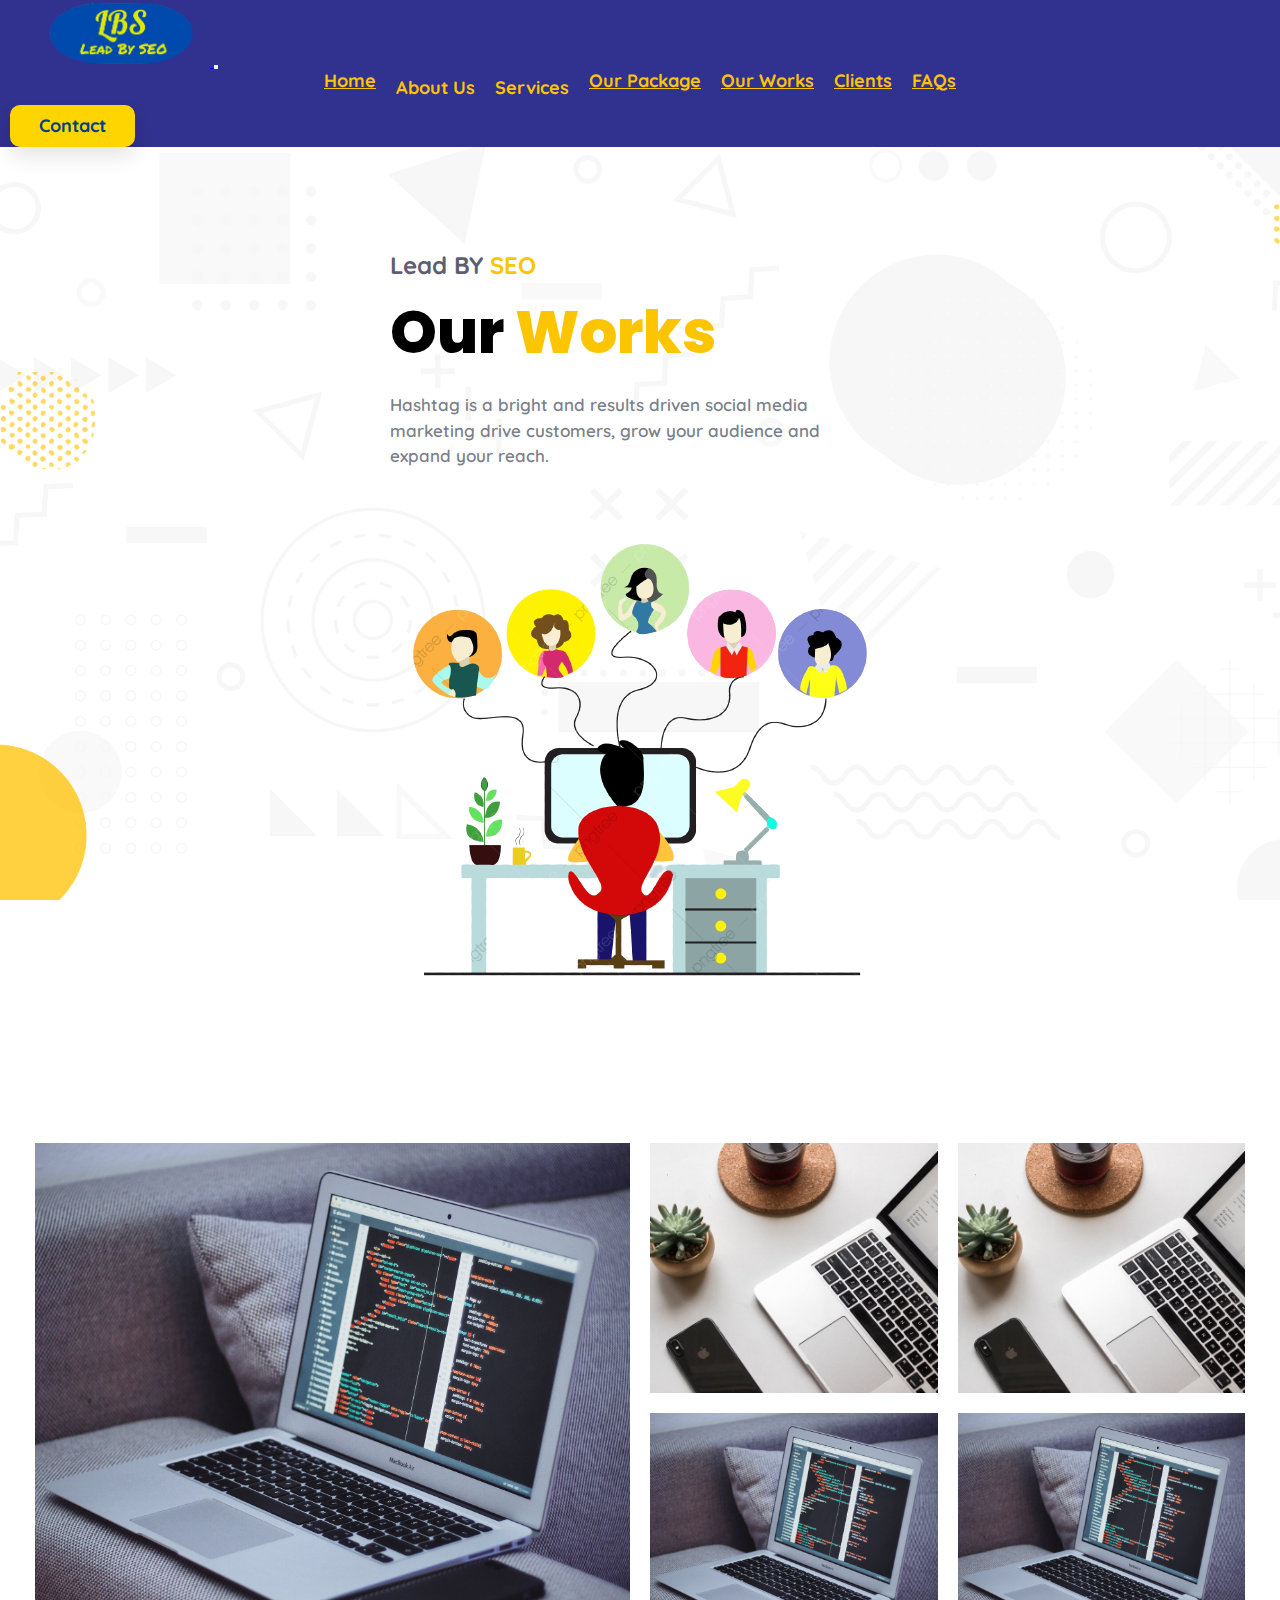
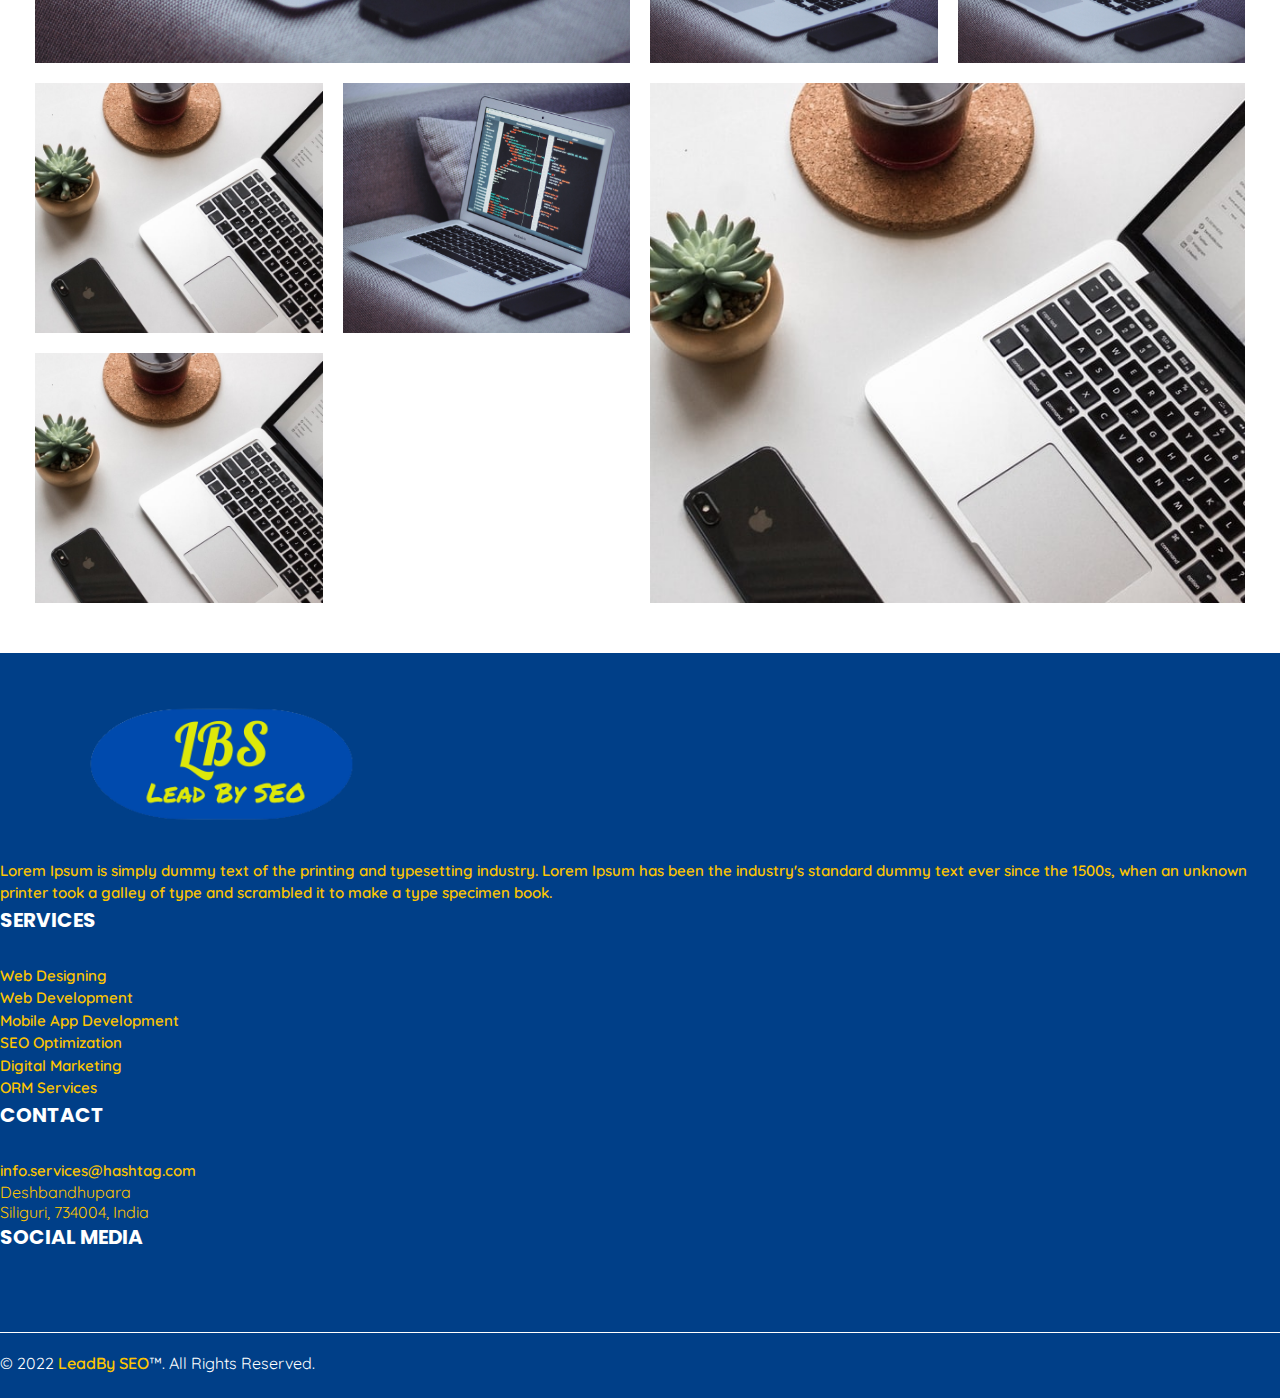
<file: Ourwork.html>
<!DOCTYPE html>
<html lang="en">
  <head>
    <meta charset="UTF-8" />
    <meta http-equiv="X-UA-Compatible" content="IE=edge" />
    <meta name="viewport" content="width=device-width, initial-scale=1.0" />

    <link rel="stylesheet" href="css/style.css" />

    <link rel="shortcut icon" href="images/lbs1.png" type="image/x-icon" />
    <!-- Bootstrap CSS only -->
    <link
      href="https://cdn.jsdelivr.net/npm/bootstrap@5.2.0-beta1/dist/css/bootstrap.min.css"
      rel="stylesheet"
      integrity="sha384-0evHe/X+R7YkIZDRvuzKMRqM+OrBnVFBL6DOitfPri4tjfHxaWutUpFmBp4vmVor"
      crossorigin="anonymous"
    />

    <link
      rel="stylesheet"
      href="https://cdnjs.cloudflare.com/ajax/libs/font-awesome/6.1.1/css/all.min.css"
      integrity="sha512-KfkfwYDsLkIlwQp6LFnl8zNdLGxu9YAA1QvwINks4PhcElQSvqcyVLLD9aMhXd13uQjoXtEKNosOWaZqXgel0g=="
      crossorigin="anonymous"
      referrerpolicy="no-referrer"
    />

    <!-- CDN Owl Carousel -->

    <link
      rel="stylesheet"
      href="https://cdnjs.cloudflare.com/ajax/libs/OwlCarousel2/2.3.4/assets/owl.carousel.css"
      integrity="sha512-UTNP5BXLIptsaj5WdKFrkFov94lDx+eBvbKyoe1YAfjeRPC+gT5kyZ10kOHCfNZqEui1sxmqvodNUx3KbuYI/A=="
      crossorigin="anonymous"
      referrerpolicy="no-referrer"
    />

    <link
      rel="import"
      href="https://cdnjs.cloudflare.com/ajax/libs/OwlCarousel2/2.3.4/assets/owl.theme.default.css"
    />

    <title>LeadBy | Our Works</title>
  </head>
  <body>
    <!-- Navbar section -->
    <!-- Navbar section -->
    <header class="header_wrapper">
      <nav class="navbar navbar-expand-lg fixed-top">
        <div class="container-fluid">
          <a class="navbar-brand" href="./index.html">
            <img src="images/logo-white.png" class="img-fluid" alt="logo" />
          </a>
          <button
            class="navbar-toggler pe-0"
            type="button"
            data-bs-toggle="collapse"
            data-bs-target="#navbarNav"
            aria-controls="navbarNav"
            aria-expanded="false"
            aria-label="Toggle navigation"
          >
            <!-- <span class="navbar-toggler-icon"></span> -->
            <i class="fa-solid fa-bars-staggered"></i>
          </button>
          <div
            class="collapse navbar-collapse justify-content-end"
            id="navbarNav"
          >
            <ul class="navbar-nav menu-navbar-nav">
              <li class="nav-item">
                <a
                  class="nav-link active"
                  aria-current="page"
                  href="./index.html"
                  >Home</a
                >
              </li>
              <li class="dropdown">
                <a href="./Aboutus.html">
                  <button class="dropbtn">About Us</button>
                </a>
                <div class="dropdown-content">
                  <a href="./Handledbyprofessional.html"
                    >Handled by professional</a
                  >
                  <a href="./Survivingcoustomers.html">Surviving coustomers</a>
                </div>
              </li>

              <li class="dropdown">
                <a href="./Services.html">
                  <button class="dropbtn">Services</button>
                </a>
                <div class="dropdown-content">
                  <a href="./WebsiteDesigning.html">Website Designing</a>
                  <a href="./WebsiteDevelopment.html">Website Development</a>
                  <a href="./MobileAppDevelopment.html"
                    >Mobile App Development</a
                  >
                  <a href="./SEOOptimization.html">SEO Optimization</a>
                  <a href="./DigitalMarketing.html">Digital Marketing</a>
                  <a href="./ORMServices.html">ORM Services</a>
                </div>
              </li>

              <li class="nav-item">
                <a class="nav-link" href="./Package.html">Our Package</a>
              </li>

              <li class="nav-item">
                <a class="nav-link" href="./Ourwork.html">Our Works</a>
              </li>
              <!-- <li class="nav-item">
            <a class="nav-link" href="#reviews">Reviews</a>
          </li> -->
          <li class="nav-item">
            <a class="nav-link" href="./index.html">Clients</a>
          </li>
          <li class="nav-item">
            <a class="nav-link" href="./index.html">FAQs</a>
          </li>
            </ul>
            <ul class="navbar-nav">
              <li class="nav-item text-center">
                <a class="nav-link learn-more-btn" href="./Contact.html"
                  >Contact</a
                >
              </li>
            </ul>
          </div>
        </div>
      </nav>
    </header>
    <!-- Navbar section exit -->

    <!-- Our work -->
     <!-- Banner section -->
 <section id="home" class="banner_wrapper">
  <div class="container">
    <div class="row align-items-center">

      <div class="col-md-6 header-img-section">
        <p class="banner-subtitle">Lead BY <span>SEO</span></p>
        <h1 class="banner-title">
          Our <span>Works</span> 
        </h1>
        <p class="banner-title-text">
          Hashtag is a bright and results driven social media marketing
          drive customers, grow your audience and expand your reach.
        </p>
        <!-- <div class="learn-more-btn-section">
          <a class="nav-link learn-more-btn btn-header" href="#about"
            >Start your free trial</a
          >
        </div> -->
      </div>
      <div class="col-md-6 header-img-section">
        <img src="images/ourwrks.png" class="img-fluid" />
    </div>
    </div>
  </div>
</section>
<!-- Banner section exit -->

<!-- gallary -->


  <div class="image-gallery">
    <div class="image-box">
      <img
        src="images/gallary1.jpg"
        alt="img.jpg"
      />
      <div class="overlay">
        <div class="details">
          <h3 class="title">
            <a href="#">Your Title</a>
          </h3>
          <span class="category">
            <a href="#">Category</a>
          </span>
        </div>
      </div>
    </div>
    <div class="image-box">
      <img
        src="images/gallary2.jpg"
        alt="img.jpg"
      />
      <div class="overlay">
        <div class="details">
          <h3 class="title">
            <a href="#">Your Title</a>
          </h3>
          <span class="category">
            <a href="#">Category</a>
          </span>
        </div>
      </div>
    </div>
    <div class="image-box">
      <img
        src="images/gallary2.jpg"
        alt="img.jpg"
      />
      <div class="overlay">
        <div class="details">
          <h3 class="title">
            <a href="#">Your Title</a>
          </h3>
          <span class="category">
            <a href="#">Category</a>
          </span>
        </div>
      </div>
    </div>
    <div class="image-box">
      <img
        src="images/gallary1.jpg"
        alt="img.jpg"
      />
      <div class="overlay">
        <div class="details">
          <h3 class="title">
            <a href="#">Your Title</a>
          </h3>
          <span class="category">
            <a href="#">Category</a>
          </span>
        </div>
      </div>
    </div>
    <div class="image-box">
      <img
        src="images/gallary1.jpg"
        alt="img.jpg"
      />
      <div class="overlay">
        <div class="details">
          <h3 class="title">
            <a href="#">Your Title</a>
          </h3>
          <span class="category">
            <a href="#">Category</a>
          </span>
        </div>
      </div>
    </div>
    <div class="image-box">
      <img
        src="images/gallary2.jpg"
        alt="img.jpg"
      />
      <div class="overlay">
        <div class="details">
          <h3 class="title">
            <a href="#">Your Title</a>
          </h3>
          <span class="category">
            <a href="#">Category</a>
          </span>
        </div>
      </div>
    </div>
    <div class="image-box">
      <img
        src="images/gallary1.jpg"
        alt="img.jpg"
      />
      <div class="overlay">
        <div class="details">
          <h3 class="title">
            <a href="#">Your Title</a>
          </h3>
          <span class="category">
            <a href="#">Category</a>
          </span>
        </div>
      </div>
    </div>
    <div class="image-box">
      <img
        src="images/gallary2.jpg"
        alt="img.jpg"
      />
      <div class="overlay">
        <div class="details">
          <h3 class="title">
            <a href="#">Your Title</a>
          </h3>
          <span class="category">
            <a href="#">Category</a>
          </span>
        </div>
      </div>
    </div>
    <div class="image-box">
      <img
        src="images/gallary2.jpg"
        alt="img.jpg"
      />
      <div class="overlay">
        <div class="details">
          <h3 class="title">
            <a href="#">Your Title</a>
          </h3>
          <span class="category">
            <a href="#">Category</a>
          </span>
        </div>
      </div>
    </div>
  </div>


<!-- gallary -->

  <!-- Footer section -->
  <section id="contact" class="footer_wrapper">
    <div class="container">
      <div class="row">
        <div class="col-lg-5 footer_logo mb-4 mb-lg-0">
          <img src="images/logo-white.png" />
          <p class="footer_text">
            Lorem Ipsum is simply dummy text of the printing and typesetting
            industry. Lorem Ipsum has been the industry's standard dummy text
            ever since the 1500s, when an unknown printer took a galley of
            type and scrambled it to make a type specimen book.
          </p>
        </div>
        <div class="col-lg-4 px-lg-5 mb-4 mb-lg-0">
          <h3 class="footer_title">Services</h3>
          <p class="footer_text">
            <div class="footer_services">
            <a href="./WebsiteDesigning.html">Web Designing</a>
            <a href="./WebsiteDevelopment.html">Web Development</a>
            <a href="./MobileAppDevelopment.html">Mobile App Development</a>
            <a href="./SEOOptimization.html">SEO Optimization</a>
            <a href="./DigitalMarketing.html">Digital Marketing</a>
            <a href="./ORMServices.html">ORM Services</a>

            </div>
            
          </p>
        </div>
        <div class="col-lg-3 mb-4 mb-lg-0">
          <h3 class="footer_title">Contact</h3>
          <p class="footer_text">
            <div class="footer_services">
               <a href="#">info.services@hashtag.com</a>
            <div class="footer_address">Deshbandhupara <br />Siliguri, 734004, India</div
            >
          </p>
        </div>


           
          <h3 class="footer_title">Social Media</h3>
          <p>
            <a href="#" class="footer_social_media_icon"
              ><i class="fab fa-facebook-f"></i
            ></a>
            <a href="#" class="footer_social_media_icon"
              ><i class="fab fa-instagram"></i
            ></a>
            <a href="#" class="footer_social_media_icon"
              ><i class="fab fa-linkedin-in"></i
            ></a>
            <a href="#" class="footer_social_media_icon"
              ><i class="fa-brands fa-skype"></i></a>
              <a href="#" class="footer_social_media_icon"
              ><i class="fa-brands fa-youtube"></i></a>
          </p>
        </div>
        <div class="col-12 footer_credits text-center">
          <span
            >© 2022
            <a href="./index.html" target="_blank" title="Code4education">LeadBy SEO</a
            >™. All Rights Reserved.</span
          >
        </div>
      </div>
    </div>
  </section>
  <!-- Footer section exit -->


  </body>

  <script src="js/javaScript.js"></script>
  <!-- JavaScript Bundle with Popper -->
  <script
    src="https://cdn.jsdelivr.net/npm/bootstrap@5.2.0-beta1/dist/js/bootstrap.bundle.min.js"
    integrity="sha384-pprn3073KE6tl6bjs2QrFaJGz5/SUsLqktiwsUTF55Jfv3qYSDhgCecCxMW52nD2"
    crossorigin="anonymous"
  ></script>

  <!-- cdn Owl Carousel -->
  <script
    src="https://cdnjs.cloudflare.com/ajax/libs/OwlCarousel2/2.3.4/owl.carousel.min.js"
    integrity="sha512-bPs7Ae6pVvhOSiIcyUClR7/q2OAsRiovw4vAkX+zJbw3ShAeeqezq50RIIcIURq7Oa20rW2n2q+fyXBNcU9lrw=="
    crossorigin="anonymous"
    referrerpolicy="no-referrer"
  ></script>

  <script src="https://code.jquery.com/jquery-3.6.0.min.js"></script>
</html>
</file>
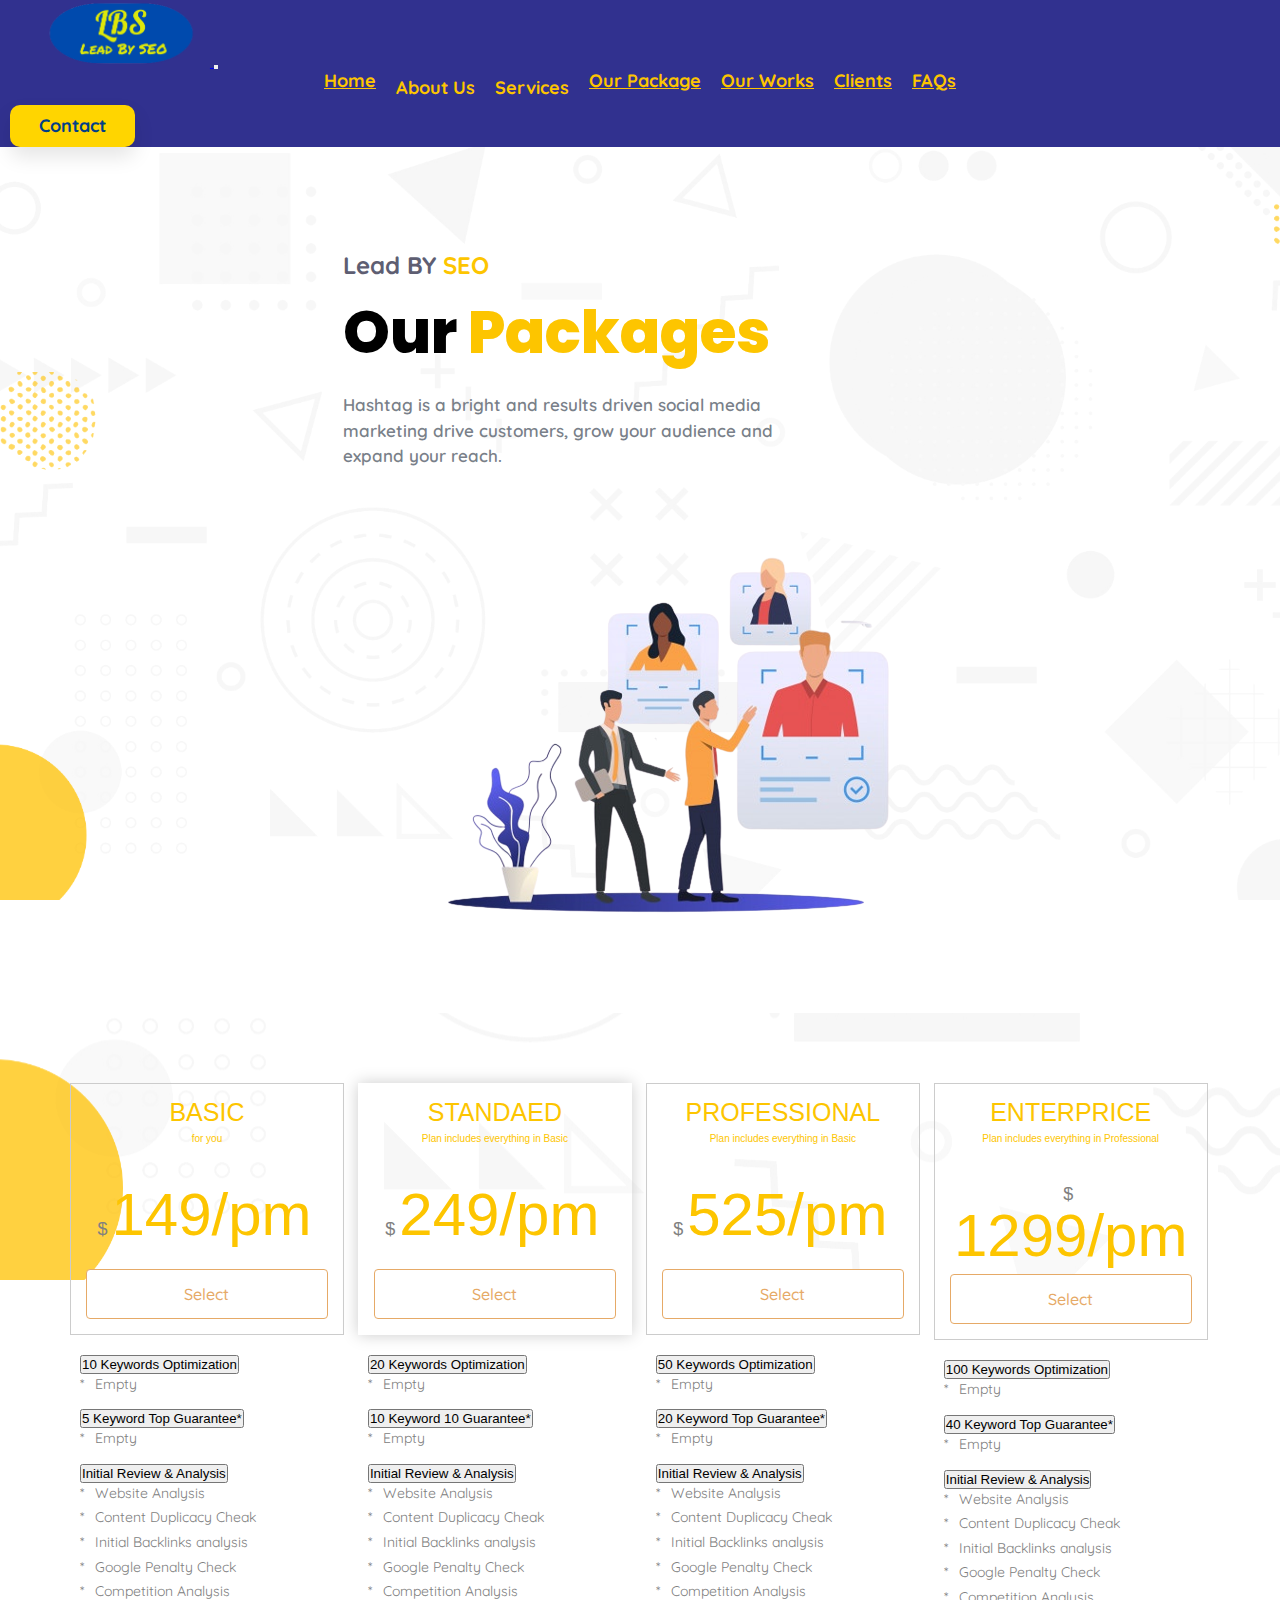
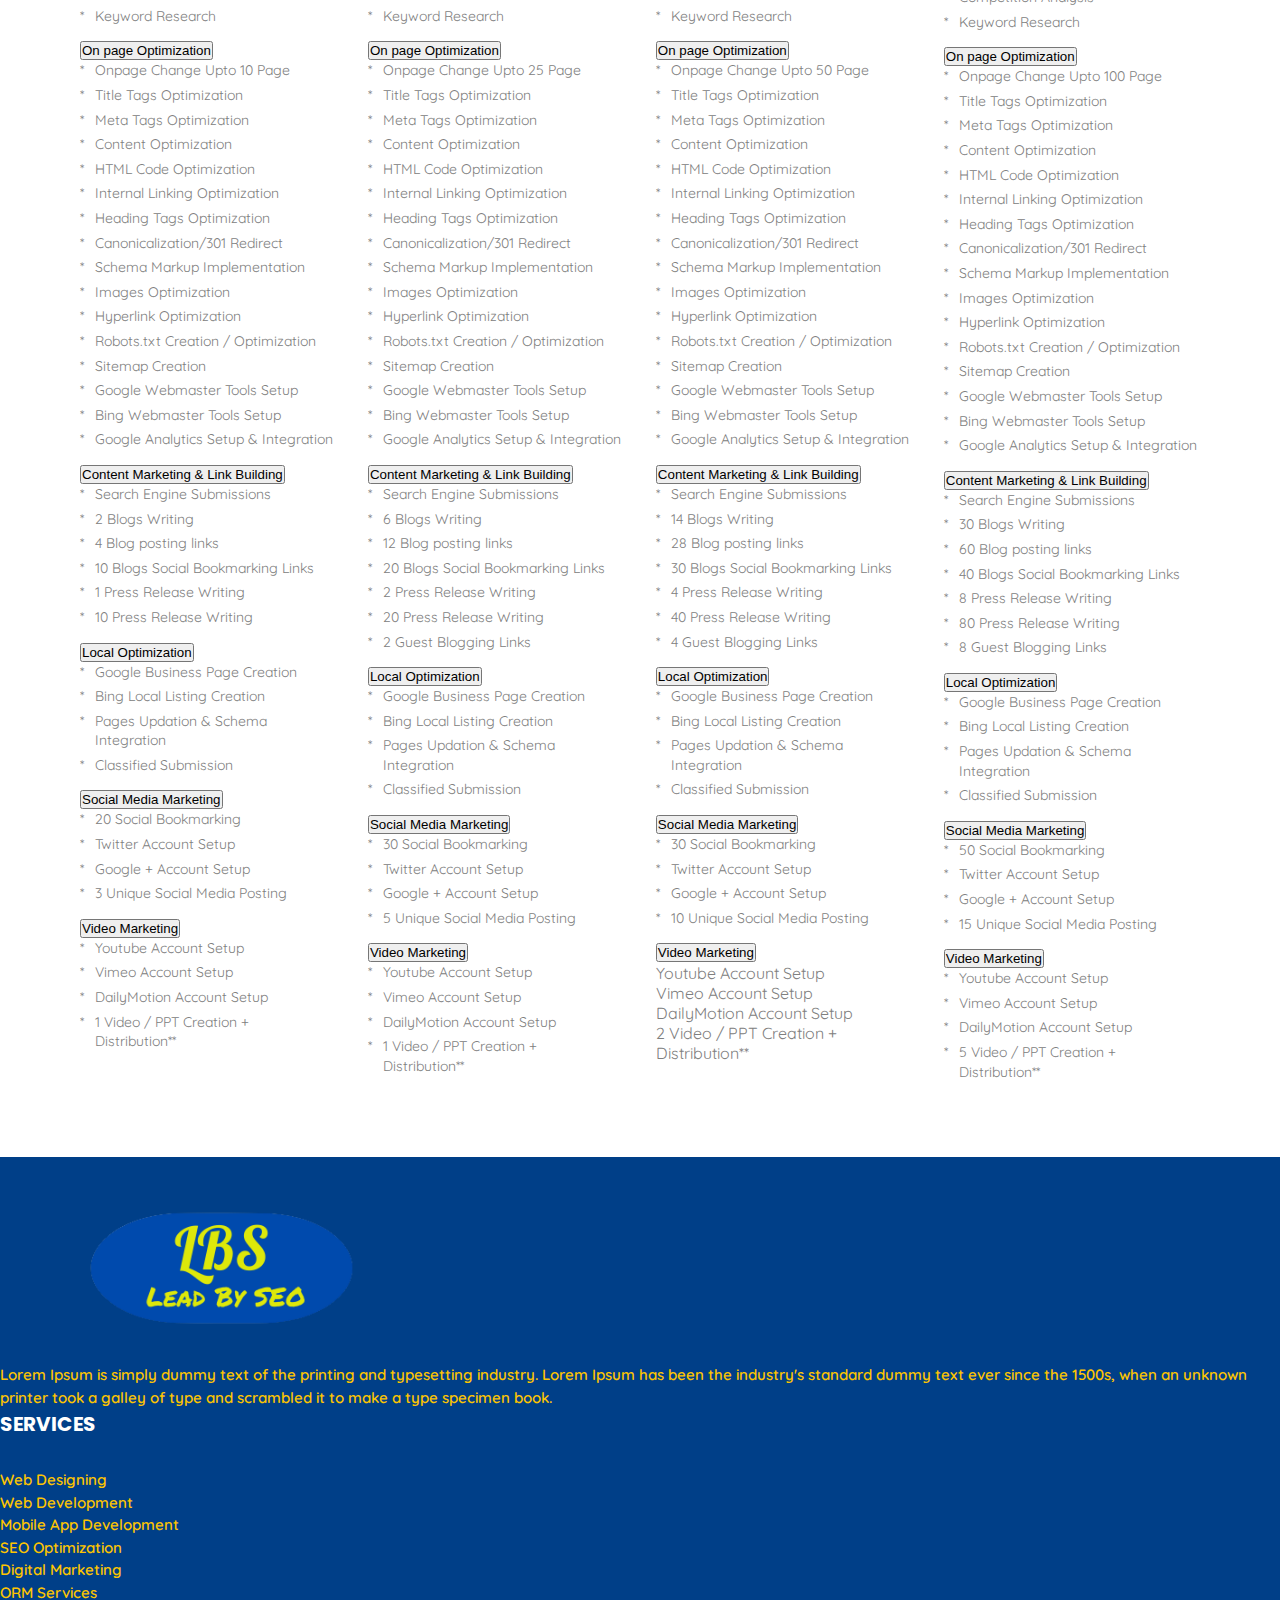
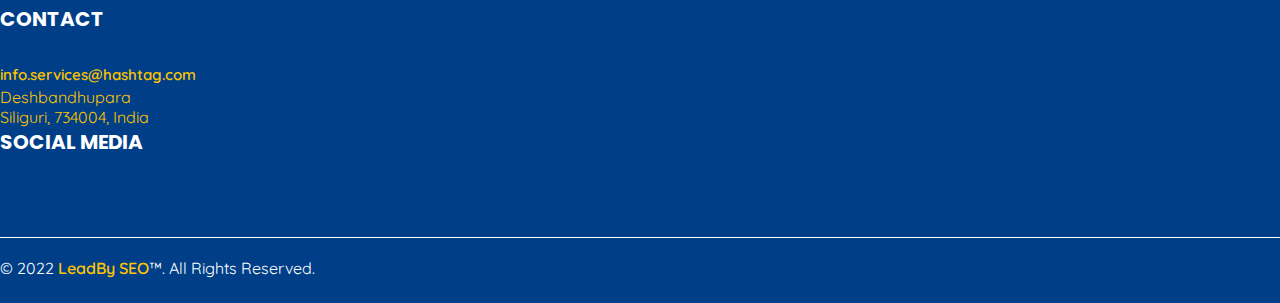
<file: Package.html>
<!DOCTYPE html>
<html lang="en">
  <head>
    <meta charset="UTF-8" />
    <meta http-equiv="X-UA-Compatible" content="IE=edge" />
    <meta name="viewport" content="width=device-width, initial-scale=1.0" />

    <link rel="stylesheet" href="css/style.css" />

    <link rel="shortcut icon" href="images/lbs1.png" type="image/x-icon" />
    <!-- Bootstrap CSS only -->
    <link
      href="https://cdn.jsdelivr.net/npm/bootstrap@5.2.0-beta1/dist/css/bootstrap.min.css"
      rel="stylesheet"
      integrity="sha384-0evHe/X+R7YkIZDRvuzKMRqM+OrBnVFBL6DOitfPri4tjfHxaWutUpFmBp4vmVor"
      crossorigin="anonymous"
    />

    <link
      rel="stylesheet"
      href="https://cdnjs.cloudflare.com/ajax/libs/font-awesome/6.1.1/css/all.min.css"
      integrity="sha512-KfkfwYDsLkIlwQp6LFnl8zNdLGxu9YAA1QvwINks4PhcElQSvqcyVLLD9aMhXd13uQjoXtEKNosOWaZqXgel0g=="
      crossorigin="anonymous"
      referrerpolicy="no-referrer"
    />

    <!-- CDN Owl Carousel -->

    <link
      rel="stylesheet"
      href="https://cdnjs.cloudflare.com/ajax/libs/OwlCarousel2/2.3.4/assets/owl.carousel.css"
      integrity="sha512-UTNP5BXLIptsaj5WdKFrkFov94lDx+eBvbKyoe1YAfjeRPC+gT5kyZ10kOHCfNZqEui1sxmqvodNUx3KbuYI/A=="
      crossorigin="anonymous"
      referrerpolicy="no-referrer"
    />

    <link
      rel="import"
      href="https://cdnjs.cloudflare.com/ajax/libs/OwlCarousel2/2.3.4/assets/owl.theme.default.css"
    />

    <title>LeadBy | Package</title>
  </head>
  <body data-bs-spy="scroll" data-bs-target=".navbar" data-bs-offset="85">

    <!-- Navbar section -->
    <header class="header_wrapper">
      <nav class="navbar navbar-expand-lg fixed-top">
        <div class="container-fluid">
          <a class="navbar-brand" href="./index.html">
            <img src="images/logo-white.png" class="img-fluid" alt="logo" />
          </a>
          <button
            class="navbar-toggler pe-0"
            type="button"
            data-bs-toggle="collapse"
            data-bs-target="#navbarNav"
            aria-controls="navbarNav"
            aria-expanded="false"
            aria-label="Toggle navigation"
          >
            <!-- <span class="navbar-toggler-icon"></span> -->
            <i class="fa-solid fa-bars-staggered"></i>
          </button>
          <div
            class="collapse navbar-collapse justify-content-end"
            id="navbarNav"
          >
            <ul class="navbar-nav menu-navbar-nav">
              <li class="nav-item">
                <a class="nav-link active" aria-current="page" href="./index.html"
                  >Home</a
                >
              </li>
              <li class="dropdown">
                <a href="./Aboutus.html">
                <button class="dropbtn">About Us</button>
              </a>
                <div class="dropdown-content">
                  <a href="./Handledbyprofessional.html">Handled by professional</a>
                  <a href="./Survivingcoustomers.html">Surviving coustomers</a>
                </div>
              </li>

              <li class="dropdown">
                <a href="./Services.html">
                <button class="dropbtn">Services</button>
              </a>
                <div class="dropdown-content">
                  <a href="./WebsiteDesigning.html">Website Designing</a>
                  <a href="./WebsiteDevelopment.html">Website Development</a>
                  <a href="./MobileAppDevelopment.html">Mobile App Development</a>
                  <a href="./SEOOptimization.html">SEO Optimization</a>
                  <a href="./DigitalMarketing.html">Digital Marketing</a>
                  <a href="./ORMServices.html">ORM Services</a>
                </div>
              </li>

              <li class="nav-item">
                <a class="nav-link" href="/index.html">Our Package</a>
              </li>

              <li class="nav-item">
                <a class="nav-link" href="./Ourwork.html">Our Works</a>
              </li>
              <!-- <li class="nav-item">
                <a class="nav-link" href="#reviews">Reviews</a>
              </li> -->
              <li class="nav-item">
                <a class="nav-link" href="./index.html">Clients</a>
              </li>
              <li class="nav-item">
                <a class="nav-link" href="./index.html">FAQs</a>
              </li>
            </ul>
            <ul class="navbar-nav">
              <li class="nav-item text-center">
                <a class="nav-link learn-more-btn" href="./Contact.html">Contact</a>
              </li>
            </ul>
          </div>
        </div>
      </nav>
    </header>
    <!-- Navbar section exit -->
    <!-- Banner section -->
 <section id="home" class="banner_wrapper">
  <div class="container">
    <div class="row align-items-center">

      <div class="col-md-6 header-img-section">
        <p class="banner-subtitle">Lead BY <span>SEO</span></p>
        <h1 class="banner-title">
          Our <span>Packages</span> 
        </h1>
        <p class="banner-title-text">
          Hashtag is a bright and results driven social media marketing
          drive customers, grow your audience and expand your reach.
        </p>
        <!-- <div class="learn-more-btn-section">
          <a class="nav-link learn-more-btn btn-header" href="#about"
            >Start your free trial</a
          >
        </div> -->
      </div>
      <div class="col-md-6 header-img-section">
        <img src="images/expart.png" class="img-fluid" />
    </div>
    </div>
  </div>
</section>
<!-- Banner section exit -->
<!-- About Content -->
<section id="about" class="about_wrapper" style="padding-top:0;">
  <div class="kp-wrap publisher-pricing">
    <div class="kp-list">
      <div class="kp-item">
        <div class="kp-card">
          <div class="kp-cardhead">
            <span class="kp-card-title">BASIC</span>
            <span class="kp-card-note">for you</span>
          </div>
          <div class="kp-cardbody">	
            <div class="kp-card-amt" data-period="monthly" data-currency="usd">
              <span class="kp-card-currency">$</span>
              <span class="kp-card-sum">149/pm</span>
              <span class="kp-card-frequency">&nbsp;</span>
            </div>
            <div class="kp-card-amt" data-period="yearly" data-currency="usd" style="display:none;">
              <span class="kp-card-currency">&nbsp;</span>
              <span class="kp-card-sum">Free2</span>
              <span class="kp-card-frequency">&nbsp;</span>
            </div>					
            <div class="kp-card-amt" data-period="monthly" data-currency="inr" style="display:none;">
              <span class="kp-card-currency">&nbsp;</span>
              <span class="kp-card-sum">Free3</span>
              <span class="kp-card-frequency">&nbsp;</span>
            </div>
            <div class="kp-card-amt" data-period="yearly" data-currency="inr" style="display:none;">
              <span class="kp-card-currency">&nbsp;</span>
              <span class="kp-card-sum">Free4</span>
              <span class="kp-card-frequency">&nbsp;</span>
            </div>
          </div>
          <div class="kp-cardfoot">
            <a href="#" class="kp-card-btn">Select</a>
          </div>
        </div>
        <div class="kp-item-bottom">
          <div class="accordion accordion-flush" id="accordionFlushExample">
            <div class="accordion-item">
              <h2 class="accordion-header" id="flush-headingOne">
                <button class="accordion-button collapsed" type="button" data-bs-toggle="collapse" data-bs-target="#flush-collapseOne" aria-expanded="false" aria-controls="flush-collapseOne">
                  10 Keywords Optimization
                </button>
              </h2>
              <div id="flush-collapse" class="accordion-collapse collapse" aria-labelledby="flush-headingOne" data-bs-parent="#accordionFlushExample">
                <div class="accordion-body">
                  <ul class="kp-points">
                    <li>Empty</li>
                    
                  </ul>

                </div>
              </div>
            </div>
            <div class="accordion-item">
              <h2 class="accordion-header" id="flush-headingTwo">
                <button class="accordion-button collapsed" type="button" data-bs-toggle="collapse" data-bs-target="#flush-collapseTwo" aria-expanded="false" aria-controls="flush-collapseTwo">
                  5 Keyword Top Guarantee*
                </button>
              </h2>
              <div id="flush-collapseTwofty" class="accordion-collapse collapse" aria-labelledby="flush-headingTwo" data-bs-parent="#accordionFlushExample">
                <div class="accordion-body">

                  <ul class="kp-points">
                    <li>Empty</li>
                  </ul>
                </div>
              </div>
            </div>
            <div class="accordion-item">
              <h2 class="accordion-header" id="flush-headingThree">
                <button class="accordion-button collapsed" type="button" data-bs-toggle="collapse" data-bs-target="#flush-collapseThree" aria-expanded="false" aria-controls="flush-collapseThree">
                 Initial Review & Analysis
                </button>
              </h2>
              <div id="flush-collapseThree" class="accordion-collapse collapse" aria-labelledby="flush-headingThree" data-bs-parent="#accordionFlushExample">
                <div class="accordion-body">

                  <ul class="kp-points">
                    <li>Website Analysis</li>
                    <li>Content Duplicacy Cheak</li>
                    <li>Initial Backlinks analysis</li>
                    <li>Google Penalty Check</li>
                    <li>Competition Analysis</li>
                    <li>Keyword Research</li>
                  </ul>
                </div>
              </div>
            </div>
            <div class="accordion-item">
              <h2 class="accordion-header" id="flush-heading4">
                <button class="accordion-button collapsed" type="button" data-bs-toggle="collapse" data-bs-target="#flush-collapse4" aria-expanded="false" aria-controls="flush-collapse4">
                  On page Optimization
                </button>
              </h2>
              <div id="flush-collapse4" class="accordion-collapse collapse" aria-labelledby="flush-headingThree" data-bs-parent="#accordionFlushExample">
                <div class="accordion-body">

                  <ul class="kp-points">
                    <li>Onpage Change Upto 10 Page</li>
                    <li>Title Tags Optimization</li>
                    <li>Meta Tags Optimization</li>
                    <li>Content Optimization</li>
                    <li>HTML Code Optimization</li>
                    <li>Internal Linking Optimization</li>
                    <li>Heading Tags Optimization</li>
                    <li>Canonicalization/301 Redirect</li>
                    <li>Schema Markup Implementation</li>
                    <li>Images Optimization</li>
                    <li>Hyperlink Optimization</li>
                    <li>Robots.txt Creation / Optimization</li>
                    <li>Sitemap Creation</li>
                    <li>Google Webmaster Tools Setup</li>
                    <li>Bing Webmaster Tools Setup</li>
                    <li>Google Analytics Setup & Integration</li>
                  </ul>
                </div>
              </div>
            </div>
            <div class="accordion-item">
              <h2 class="accordion-header" id="flush-heading5">
                <button class="accordion-button collapsed" type="button" data-bs-toggle="collapse" data-bs-target="#flush-collapse5" aria-expanded="false" aria-controls="flush-collapse4">
                  Content Marketing & Link Building
                </button>
              </h2>
              <div id="flush-collapse5" class="accordion-collapse collapse" aria-labelledby="flush-headingThree" data-bs-parent="#accordionFlushExample">
                <div class="accordion-body">

                  <ul class="kp-points">
                    <li>Search Engine Submissions</li>
                    <li>2 Blogs Writing</li>
                    <li>4 Blog posting links</li>
                    <li>10 Blogs Social Bookmarking Links</li>
                    <li>1 Press Release Writing</li>
                    <li>10 Press Release Writing</li>
                    
                  </ul>
                </div>
              </div>
            </div>
            <div class="accordion-item">
              <h2 class="accordion-header" id="flush-heading5">
                <button class="accordion-button collapsed" type="button" data-bs-toggle="collapse" data-bs-target="#flush-collapse6" aria-expanded="false" aria-controls="flush-collapse4">
                  Local Optimization
                </button>
              </h2>
              <div id="flush-collapse6" class="accordion-collapse collapse" aria-labelledby="flush-headingThree" data-bs-parent="#accordionFlushExample">
                <div class="accordion-body">

                  <ul class="kp-points">
                    <li>Google Business Page Creation</li>
                    <li>Bing Local Listing Creation</li>
                    <li>Pages Updation & Schema Integration</li>
                    <li>Classified Submission</li>
                  
                  </ul>
                </div>
              </div>
            </div>

            <div class="accordion-item">
              <h2 class="accordion-header" id="flush-heading5">
                <button class="accordion-button collapsed" type="button" data-bs-toggle="collapse" data-bs-target="#flush-collapse7d" aria-expanded="false" aria-controls="flush-collapse4">
                  Social Media Marketing
                </button>
              </h2>
              <div id="flush-collapse7d" class="accordion-collapse collapse" aria-labelledby="flush-headingThree" data-bs-parent="#accordionFlushExample">
                <div class="accordion-body">

                  <ul class="kp-points">
                    <li>20 Social Bookmarking</li>
                    <li>Twitter Account Setup</li>
                    <li>Google + Account Setup</li>
                    <li>3 Unique Social Media Posting</li>
                   
                  </ul>
                </div>
              </div>
            </div>
            <div class="accordion-item">
              <h2 class="accordion-header" id="flush-heading5">
                <button class="accordion-button collapsed" type="button" data-bs-toggle="collapse" data-bs-target="#flush-collapse8" aria-expanded="false" aria-controls="flush-collapse4">
                  Video Marketing
                </button>
              </h2>
              <div id="flush-collapse8" class="accordion-collapse collapse" aria-labelledby="flush-headingThree" data-bs-parent="#accordionFlushExample">
                <div class="accordion-body">

                  <ul class="kp-points">
                    <li>Youtube Account Setup</li>
                    <li>Vimeo Account Setup</li>
                    <li>DailyMotion Account Setup</li>
                    <li>1 Video / PPT Creation + Distribution**</li>
                    
                  </ul>
                </div>
              </div>
            </div>
          </div>
          
<!-- 2nd -->
      
        </div>
      </div>
      <div class="kp-item active">
        <div class="kp-card">
          <div class="kp-cardhead">
            <span class="kp-card-title">STANDAED</span>
            <span class="kp-card-note">Plan includes everything in Basic</span>
          </div>
          <div class="kp-cardbody">					
            <div class="kp-card-amt" data-period="monthly" data-currency="usd">
              <span class="kp-card-currency">$</span>
              <span class="kp-card-sum">249/pm</span>
              <span class="kp-card-frequency">&nbsp;</span>
            </div>
            <div class="kp-card-amt" data-period="yearly" data-currency="usd" style="display:none;">
              <span class="kp-card-currency">$</span>
              <span class="kp-card-sum">Free2</span>
              <span class="kp-card-frequency">&nbsp;</span>
            </div>						
            <div class="kp-card-amt" data-period="monthly" data-currency="inr" style="display:none;">
              <span class="kp-card-currency">₹</span>
              <span class="kp-card-sum">Free3</span>
              <span class="kp-card-frequency">&nbsp;</span>
            </div>
            <div class="kp-card-amt" data-period="yearly" data-currency="inr" style="display:none;">
              <span class="kp-card-currency">₹</span>
              <span class="kp-card-sum">Free4</span>
              <span class="kp-card-frequency">&nbsp;</span>
            </div>
          </div>
          <div class="kp-cardfoot">
            <a href="#" class="kp-card-btn">Select</a>
          </div>
        </div>
        <div class="kp-item-bottom">
          <div class="accordion accordion-flush" id="accordionFlushExample">
            <div class="accordion-item">
              <h2 class="accordion-header" id="flush-headingOne">
                <button class="accordion-button collapsed" type="button" data-bs-toggle="collapse" data-bs-target="#flush-collapseOne" aria-expanded="false" aria-controls="flush-collapseOne">
                  20 Keywords Optimization
                </button>
              </h2>
              <div id="flush-collapse" class="accordion-collapse collapse" aria-labelledby="flush-headingOne" data-bs-parent="#accordionFlushExample">
                <div class="accordion-body">
                  <ul class="kp-points">
                    <li>Empty</li>
                    
                  </ul>

                </div>
              </div>
            </div>
            <div class="accordion-item">
              <h2 class="accordion-header" id="flush-headingTwo">
                <button class="accordion-button collapsed" type="button" data-bs-toggle="collapse" data-bs-target="#flush-collapseTwo" aria-expanded="false" aria-controls="flush-collapseTwo">
                  10 Keyword 10 Guarantee*
                </button>
              </h2>
              <div id="flush-collapsea#" class="accordion-collapse collapse" aria-labelledby="flush-headingTwo" data-bs-parent="#accordionFlushExample">
                <div class="accordion-body">

                  <ul class="kp-points">
                    <li>Empty</li>
                  </ul>
                </div>
              </div>
            </div>
            <div class="accordion-item">
              <h2 class="accordion-header" id="flush-headingThree">
                <button class="accordion-button collapsed" type="button" data-bs-toggle="collapse" data-bs-target="#flush-collapseThree1" aria-expanded="false" aria-controls="flush-collapseThree1">
                 Initial Review & Analysis
                </button>
              </h2>
              <div id="flush-collapseThree1" class="accordion-collapse collapse" aria-labelledby="flush-headingThree" data-bs-parent="#accordionFlushExample">
                <div class="accordion-body">

                  <ul class="kp-points">
                    <li>Website Analysis</li>
                    <li>Content Duplicacy Cheak</li>
                    <li>Initial Backlinks analysis</li>
                    <li>Google Penalty Check</li>
                    <li>Competition Analysis</li>
                    <li>Keyword Research</li>
                  </ul>
                </div>
              </div>
            </div>
            <div class="accordion-item">
              <h2 class="accordion-header" id="flush-heading4">
                <button class="accordion-button collapsed" type="button" data-bs-toggle="collapse" data-bs-target="#flush-collapse41" aria-expanded="false" aria-controls="flush-collapse4">
                  On page Optimization
                </button>
              </h2>
              <div id="flush-collapse41" class="accordion-collapse collapse" aria-labelledby="flush-headingThree" data-bs-parent="#accordionFlushExample">
                <div class="accordion-body">

                  <ul class="kp-points">
                    <li>Onpage Change Upto 25 Page</li>
                    <li>Title Tags Optimization</li>
                    <li>Meta Tags Optimization</li>
                    <li>Content Optimization</li>
                    <li>HTML Code Optimization</li>
                    <li>Internal Linking Optimization</li>
                    <li>Heading Tags Optimization</li>
                    <li>Canonicalization/301 Redirect</li>
                    <li>Schema Markup Implementation</li>
                    <li>Images Optimization</li>
                    <li>Hyperlink Optimization</li>
                    <li>Robots.txt Creation / Optimization</li>
                    <li>Sitemap Creation</li>
                    <li>Google Webmaster Tools Setup</li>
                    <li>Bing Webmaster Tools Setup</li>
                    <li>Google Analytics Setup & Integration</li>
                  </ul>
                </div>
              </div>
            </div>
            <div class="accordion-item">
              <h2 class="accordion-header" id="flush-heading5">
                <button class="accordion-button collapsed" type="button" data-bs-toggle="collapse" data-bs-target="#flush-collapse51" aria-expanded="false" aria-controls="flush-collapse4">
                  Content Marketing & Link Building
                </button>
              </h2>
              <div id="flush-collapse51" class="accordion-collapse collapse" aria-labelledby="flush-headingThree" data-bs-parent="#accordionFlushExample">
                <div class="accordion-body">

                  <ul class="kp-points">
                    <li>Search Engine Submissions</li>
                    <li>6 Blogs Writing</li>
                    <li>12 Blog posting links</li>
                    <li>20 Blogs Social Bookmarking Links</li>
                    <li>2 Press Release Writing</li>
                    <li>20 Press Release Writing</li>
                    <li>2 Guest Blogging Links</li>
                    
                  </ul>
                </div>
              </div>
            </div>
            <div class="accordion-item">
              <h2 class="accordion-header" id="flush-heading5">
                <button class="accordion-button collapsed" type="button" data-bs-toggle="collapse" data-bs-target="#flush-collapse61" aria-expanded="false" aria-controls="flush-collapse4">
                  Local Optimization
                </button>
              </h2>
              <div id="flush-collapse61" class="accordion-collapse collapse" aria-labelledby="flush-headingThree" data-bs-parent="#accordionFlushExample">
                <div class="accordion-body">

                  <ul class="kp-points">
                    <li>Google Business Page Creation</li>
                    <li>Bing Local Listing Creation</li>
                    <li>Pages Updation & Schema Integration</li>
                    <li>Classified Submission</li>
                  
                  </ul>
                </div>
              </div>
            </div>

            <div class="accordion-item">
              <h2 class="accordion-header" id="flush-heading5">
                <button class="accordion-button collapsed" type="button" data-bs-toggle="collapse" data-bs-target="#flush-collapse71" aria-expanded="false" aria-controls="flush-collapse4">
                  Social Media Marketing
                </button>
              </h2>
              <div id="flush-collapse71" class="accordion-collapse collapse" aria-labelledby="flush-headingThree" data-bs-parent="#accordionFlushExample">
                <div class="accordion-body">

                  <ul class="kp-points">
                    <li>30 Social Bookmarking</li>
                    <li>Twitter Account Setup</li>
                    <li>Google + Account Setup</li>
                    <li>5 Unique Social Media Posting</li>
                   
                  </ul>
                </div>
              </div>
            </div>
            <div class="accordion-item">
              <h2 class="accordion-header" id="flush-heading5">
                <button class="accordion-button collapsed" type="button" data-bs-toggle="collapse" data-bs-target="#flush-collapse81" aria-expanded="false" aria-controls="flush-collapse4">
                  Video Marketing
                </button>
              </h2>
              <div id="flush-collapse81" class="accordion-collapse collapse" aria-labelledby="flush-headingThree" data-bs-parent="#accordionFlushExample">
                <div class="accordion-body">

                  <ul class="kp-points">
                    <li>Youtube Account Setup</li>
                    <li>Vimeo Account Setup</li>
                    <li>DailyMotion Account Setup</li>
                    <li>1 Video / PPT Creation + Distribution**</li>
                    
                  </ul>
                </div>
              </div>
            </div>
          </div>
        </div>
      </div>
      <div class="kp-item">
        <div class="kp-card">
          <div class="kp-cardhead">
            <span class="kp-card-title">PROFESSIONAL</span>
            <span class="kp-card-note">Plan includes everything in Basic</span>
          </div>
          <div class="kp-cardbody">					
            <div class="kp-card-amt" data-period="monthly" data-currency="usd">
              <span class="kp-card-currency">$</span>
              <span class="kp-card-sum">525/pm</span>
              <span class="kp-card-frequency">&nbsp;</span>
            </div>
            <div class="kp-card-amt" data-period="yearly" data-currency="usd" style="display:none;">
              <span class="kp-card-currency">$</span>
              <span class="kp-card-sum">Free2</span>
              <span class="kp-card-frequency">&nbsp;</span>
            </div>					
            <div class="kp-card-amt" data-period="monthly" data-currency="inr" style="display:none;">
              <span class="kp-card-currency">₹</span>
              <span class="kp-card-sum">Free3</span>
              <span class="kp-card-frequency">&nbsp;</span>
            </div>
            <div class="kp-card-amt" data-period="yearly" data-currency="inr" style="display:none;">
              <span class="kp-card-currency">₹</span>
              <span class="kp-card-sum">Free4</span>
              <span class="kp-card-frequency">&nbsp;</span>
            </div>
          </div>
          <div class="kp-cardfoot">
            <a href="#" class="kp-card-btn">Select</a>
          </div>
        </div>
        <div class="kp-item-bottom">
          <div class="accordion accordion-flush" id="accordionFlushExample">
            <div class="accordion-item">
              <h2 class="accordion-header" id="flush-headingOne">
                <button class="accordion-button collapsed" type="button" data-bs-toggle="collapse" data-bs-target="#flush-collapseOne" aria-expanded="false" aria-controls="flush-collapseOne">
                  50 Keywords Optimization
                </button>
              </h2>
              <div id="flush-collapse" class="accordion-collapse collapse" aria-labelledby="flush-headingOne" data-bs-parent="#accordionFlushExample">
                <div class="accordion-body">
                  <ul class="kp-points">
                    <li>Empty</li>
                    
                  </ul>

                </div>
              </div>
            </div>
            <div class="accordion-item">
              <h2 class="accordion-header" id="flush-headingTwo">
                <button class="accordion-button collapsed" type="button" data-bs-toggle="collapse" data-bs-target="#flush-collapseTwo" aria-expanded="false" aria-controls="flush-collapseTwo">
                  20 Keyword Top Guarantee*
                </button>
              </h2>
              <div id="flush-collapx" class="accordion-collapse collapse" aria-labelledby="flush-headingTwo" data-bs-parent="#accordionFlushExample">
                <div class="accordion-body">

                  <ul class="kp-points">
                    <li>Empty</li>
                  </ul>
                </div>
              </div>
            </div>
            <div class="accordion-item">
              <h2 class="accordion-header" id="flush-headingThree">
                <button class="accordion-button collapsed" type="button" data-bs-toggle="collapse" data-bs-target="#flush-collapseThree34" aria-expanded="false" aria-controls="flush-collapseThree34">
                 Initial Review & Analysis
                </button>
              </h2>
              <div id="flush-collapseThree34" class="accordion-collapse collapse" aria-labelledby="flush-headingThree" data-bs-parent="#accordionFlushExample">
                <div class="accordion-body">

                  <ul class="kp-points">
                    <li>Website Analysis</li>
                    <li>Content Duplicacy Cheak</li>
                    <li>Initial Backlinks analysis</li>
                    <li>Google Penalty Check</li>
                    <li>Competition Analysis</li>
                    <li>Keyword Research</li>
                  </ul>
                </div>
              </div>
            </div>
            <div class="accordion-item">
              <h2 class="accordion-header" id="flush-heading4">
                <button class="accordion-button collapsed" type="button" data-bs-toggle="collapse" data-bs-target="#flush-collapse44" aria-expanded="false" aria-controls="flush-collapse4">
                  On page Optimization
                </button>
              </h2>
              <div id="flush-collapse44" class="accordion-collapse collapse" aria-labelledby="flush-headingThree" data-bs-parent="#accordionFlushExample">
                <div class="accordion-body">

                  <ul class="kp-points">
                    <li>Onpage Change Upto 50 Page</li>
                    <li>Title Tags Optimization</li>
                    <li>Meta Tags Optimization</li>
                    <li>Content Optimization</li>
                    <li>HTML Code Optimization</li>
                    <li>Internal Linking Optimization</li>
                    <li>Heading Tags Optimization</li>
                    <li>Canonicalization/301 Redirect</li>
                    <li>Schema Markup Implementation</li>
                    <li>Images Optimization</li>
                    <li>Hyperlink Optimization</li>
                    <li>Robots.txt Creation / Optimization</li>
                    <li>Sitemap Creation</li>
                    <li>Google Webmaster Tools Setup</li>
                    <li>Bing Webmaster Tools Setup</li>
                    <li>Google Analytics Setup & Integration</li>
                  </ul>
                </div>
              </div>
            </div>
            <div class="accordion-item">
              <h2 class="accordion-header" id="flush-heading5">
                <button class="accordion-button collapsed" type="button" data-bs-toggle="collapse" data-bs-target="#flush-collapse54" aria-expanded="false" aria-controls="flush-collapse4">
                  Content Marketing & Link Building
                </button>
              </h2>
              <div id="flush-collapse54" class="accordion-collapse collapse" aria-labelledby="flush-headingThree" data-bs-parent="#accordionFlushExample">
                <div class="accordion-body">

                  <ul class="kp-points">
                    <li>Search Engine Submissions</li>
                    <li>14 Blogs Writing</li>
                    <li>28 Blog posting links</li>
                    <li>30 Blogs Social Bookmarking Links</li>
                    <li>4 Press Release Writing</li>
                    <li>40 Press Release Writing</li>
                    <li>4 Guest Blogging Links</li>
                    
                  </ul>
                </div>
              </div>
            </div>
            <div class="accordion-item">
              <h2 class="accordion-header" id="flush-heading5">
                <button class="accordion-button collapsed" type="button" data-bs-toggle="collapse" data-bs-target="#flush-collapse64" aria-expanded="false" aria-controls="flush-collapse4">
                  Local Optimization
                </button>
              </h2>
              <div id="flush-collapse64" class="accordion-collapse collapse" aria-labelledby="flush-headingThree" data-bs-parent="#accordionFlushExample">
                <div class="accordion-body">

                  <ul class="kp-points">
                    <li>Google Business Page Creation</li>
                    <li>Bing Local Listing Creation</li>
                    <li>Pages Updation & Schema Integration</li>
                    <li>Classified Submission</li>
                  
                  </ul>
                </div>
              </div>
            </div>

            <div class="accordion-item">
              <h2 class="accordion-header" id="flush-heading5">
                <button class="accordion-button collapsed" type="button" data-bs-toggle="collapse" data-bs-target="#flush-collapse74" aria-expanded="false" aria-controls="flush-collapse4">
                  Social Media Marketing
                </button>
              </h2>
              <div id="flush-collapse74" class="accordion-collapse collapse" aria-labelledby="flush-headingThree" data-bs-parent="#accordionFlushExample">
                <div class="accordion-body">

                  <ul class="kp-points">
                    <li>30 Social Bookmarking</li>
                    <li>Twitter Account Setup</li>
                    <li>Google + Account Setup</li>
                    <li>10 Unique Social Media Posting</li>
                   
                  </ul>
                </div>
              </div>
            </div>
            <div class="accordion-item">
              <h2 class="accordion-header" id="flush-heading5">
                <button class="accordion-button collapsed" type="button" data-bs-toggle="collapse" data-bs-target="#flush-collapse8g" aria-expanded="false" aria-controls="flush-collapse4">
                  Video Marketing
                </button>
              </h2>
              <div id="flush-collapse8g" class="accordion-collapse collapse" aria-labelledby="flush-headingThree" data-bs-parent="#accordionFlushExample">
                <div class="accordion-body">

                  <ul class="kp-points4">
                    <li>Youtube Account Setup</li>
                    <li>Vimeo Account Setup</li>
                    <li>DailyMotion Account Setup</li>
                    <li>2 Video / PPT Creation + Distribution**</li>
                    
                  </ul>
                </div>
              </div>
            </div>
          </div>
        </div>
      </div>
      <div class="kp-item">
        <div class="kp-card">
          <div class="kp-cardhead">
            <span class="kp-card-title">ENTERPRICE</span>
            <span class="kp-card-note">Plan includes everything in Professional</span>
          </div>
          <div class="kp-cardbody">
            <div class="kp-card-amt" data-period="monthly" data-currency="usd">
              <span class="kp-card-currency">$</span>
              <span class="kp-card-sum">1299/pm</span>
              <span class="kp-card-frequency">&nbsp;</span>
            </div>
            <div class="kp-card-amt" data-period="yearly" data-currency="usd" style="display:none;">
              <span class="kp-card-currency">$</span>
              <span class="kp-card-sum">Free2</span>
              <span class="kp-card-frequency">&nbsp;</span>
            </div>					
            <div class="kp-card-amt" data-period="monthly" data-currency="inr" style="display:none;">
              <span class="kp-card-currency">₹</span>
              <span class="kp-card-sum">Free3</span>
              <span class="kp-card-frequency">&nbsp;</span>
            </div>
            <div class="kp-card-amt" data-period="yearly" data-currency="inr" style="display:none;">
              <span class="kp-card-currency">₹</span>
              <span class="kp-card-sum">Free4</span>
              <span class="kp-card-frequency">&nbsp;</span>
            </div>
          </div>
          <div class="kp-cardfoot">
            <a href="#" class="kp-card-btn">Select</a>
          </div>
        </div>
        <div class="kp-item-bottom">
          <div class="accordion accordion-flush" id="accordionFlushExample">
            <div class="accordion-item">
              <h2 class="accordion-header" id="flush-headingOne">
                <button class="accordion-button collapsed" type="button" data-bs-toggle="collapse" data-bs-target="#flush-collapseOne" aria-expanded="false" aria-controls="flush-collapseOne">
                  100 Keywords Optimization
                </button>
              </h2>
              <div id="flush-collapsefghg" class="accordion-collapse collapse" aria-labelledby="flush-headingOne" data-bs-parent="#accordionFlushExample">
                <div class="accordion-body">
                  <ul class="kp-points">
                    <li>Empty</li>
                    
                  </ul>

                </div>
              </div>
            </div>
            <div class="accordion-item">
              <h2 class="accordion-header" id="flush-headingTwo">
                <button class="accordion-button collapsed" type="button" data-bs-toggle="collapse" data-bs-target="#flush-collapseTwo" aria-expanded="false" aria-controls="flush-collapseTwo">
                  40 Keyword Top Guarantee*
                </button>
              </h2>
              <div id="flush-collapseTfghfwo" class="accordion-collapse collapse" aria-labelledby="flush-headingTwo" data-bs-parent="#accordionFlushExample">
                <div class="accordion-body">

                  <ul class="kp-points">
                    <li>Empty</li>
                  </ul>
                </div>
              </div>
            </div>
            <div class="accordion-item">
              <h2 class="accordion-header" id="flush-headingThree">
                <button class="accordion-button collapsed" type="button" data-bs-toggle="collapse" data-bs-target="#flush-collapseThree7" aria-expanded="false" aria-controls="flush-collapseThree">
                 Initial Review & Analysis
                </button>
              </h2>
              <div id="flush-collapseThree7" class="accordion-collapse collapse" aria-labelledby="flush-headingThree" data-bs-parent="#accordionFlushExample">
                <div class="accordion-body">

                  <ul class="kp-points">
                    <li>Website Analysis</li>
                    <li>Content Duplicacy Cheak</li>
                    <li>Initial Backlinks analysis</li>
                    <li>Google Penalty Check</li>
                    <li>Competition Analysis</li>
                    <li>Keyword Research</li>
                  </ul>
                </div>
              </div>
            </div>
            <div class="accordion-item">
              <h2 class="accordion-header" id="flush-heading4">
                <button class="accordion-button collapsed" type="button" data-bs-toggle="collapse" data-bs-target="#flush-collapse47" aria-expanded="false" aria-controls="flush-collapse4">
                  On page Optimization
                </button>
              </h2>
              <div id="flush-collapse47" class="accordion-collapse collapse" aria-labelledby="flush-headingThree" data-bs-parent="#accordionFlushExample">
                <div class="accordion-body">

                  <ul class="kp-points">
                    <li>Onpage Change Upto 100 Page</li>
                    <li>Title Tags Optimization</li>
                    <li>Meta Tags Optimization</li>
                    <li>Content Optimization</li>
                    <li>HTML Code Optimization</li>
                    <li>Internal Linking Optimization</li>
                    <li>Heading Tags Optimization</li>
                    <li>Canonicalization/301 Redirect</li>
                    <li>Schema Markup Implementation</li>
                    <li>Images Optimization</li>
                    <li>Hyperlink Optimization</li>
                    <li>Robots.txt Creation / Optimization</li>
                    <li>Sitemap Creation</li>
                    <li>Google Webmaster Tools Setup</li>
                    <li>Bing Webmaster Tools Setup</li>
                    <li>Google Analytics Setup & Integration</li>
                  </ul>
                </div>
              </div>
            </div>
            <div class="accordion-item">
              <h2 class="accordion-header" id="flush-heading5">
                <button class="accordion-button collapsed" type="button" data-bs-toggle="collapse" data-bs-target="#flush-collapse57" aria-expanded="false" aria-controls="flush-collapse4">
                  Content Marketing & Link Building
                </button>
              </h2>
              <div id="flush-collapse57" class="accordion-collapse collapse" aria-labelledby="flush-headingThree" data-bs-parent="#accordionFlushExample">
                <div class="accordion-body">

                  <ul class="kp-points">
                    <li>Search Engine Submissions</li>
                    <li>30 Blogs Writing</li>
                    <li>60 Blog posting links</li>
                    <li>40 Blogs Social Bookmarking Links</li>
                    <li>8 Press Release Writing</li>
                    <li>80 Press Release Writing</li>
                    <li>8 Guest Blogging Links</li>
                    
                  </ul>
                </div>
              </div>
            </div>
            <div class="accordion-item">
              <h2 class="accordion-header" id="flush-heading5">
                <button class="accordion-button collapsed" type="button" data-bs-toggle="collapse" data-bs-target="#flush-collapse67" aria-expanded="false" aria-controls="flush-collapse4">
                  Local Optimization
                </button>
              </h2>
              <div id="flush-collapse67" class="accordion-collapse collapse" aria-labelledby="flush-headingThree" data-bs-parent="#accordionFlushExample">
                <div class="accordion-body">

                  <ul class="kp-points">
                    <li>Google Business Page Creation</li>
                    <li>Bing Local Listing Creation</li>
                    <li>Pages Updation & Schema Integration</li>
                    <li>Classified Submission</li>
                  
                  </ul>
                </div>
              </div>
            </div>

            <div class="accordion-item">
              <h2 class="accordion-header" id="flush-heading57">
                <button class="accordion-button collapsed" type="button" data-bs-toggle="collapse" data-bs-target="#flush-collapse77" aria-expanded="false" aria-controls="flush-collapse4">
                  Social Media Marketing
                </button>
              </h2>
              <div id="flush-collapse77" class="accordion-collapse collapse" aria-labelledby="flush-headingThree" data-bs-parent="#accordionFlushExample">
                <div class="accordion-body">

                  <ul class="kp-points">
                    <li>50 Social Bookmarking</li>
                    <li>Twitter Account Setup</li>
                    <li>Google + Account Setup</li>
                    <li>15 Unique Social Media Posting</li>
                   
                  </ul>
                </div>
              </div>
            </div>
            <div class="accordion-item">
              <h2 class="accordion-header" id="flush-heading5">
                <button class="accordion-button collapsed" type="button" data-bs-toggle="collapse" data-bs-target="#flush-collapse87" aria-expanded="false" aria-controls="flush-collapse4">
                  Video Marketing
                </button>
              </h2>
              <div id="flush-collapse87" class="accordion-collapse collapse" aria-labelledby="flush-headingThree" data-bs-parent="#accordionFlushExample">
                <div class="accordion-body">

                  <ul class="kp-points">
                    <li>Youtube Account Setup</li>
                    <li>Vimeo Account Setup</li>
                    <li>DailyMotion Account Setup</li>
                    <li>5 Video / PPT Creation + Distribution**</li>
                    
                  </ul>
                </div>
              </div>
            </div>
          </div>
        </div>
      </div>
    </div>
  </div>
  </section>

    <!-- Footer section -->
    <section id="contact" class="footer_wrapper">
      <div class="container">
        <div class="row">
          <div class="col-lg-5 footer_logo mb-4 mb-lg-0">
            <img src="images/logo-white.png" />
            <p class="footer_text">
              Lorem Ipsum is simply dummy text of the printing and typesetting
              industry. Lorem Ipsum has been the industry's standard dummy text
              ever since the 1500s, when an unknown printer took a galley of
              type and scrambled it to make a type specimen book.
            </p>
          </div>
          <div class="col-lg-4 px-lg-5 mb-4 mb-lg-0">
            <h3 class="footer_title">Services</h3>
            <p class="footer_text">
              <div class="footer_services">
              <a href="./WebsiteDesigning.html">Web Designing</a>
              <a href="./WebsiteDevelopment.html">Web Development</a>
              <a href="./MobileAppDevelopment.html">Mobile App Development</a>
              <a href="./SEOOptimization.html">SEO Optimization</a>
              <a href="./DigitalMarketing.html">Digital Marketing</a>
              <a href="./ORMServices.html">ORM Services</a>

              </div>
              
            </p>
          </div>
          <div class="col-lg-3 mb-4 mb-lg-0">
            <h3 class="footer_title">Contact</h3>
            <p class="footer_text">
              <div class="footer_services">
                 <a href="#">info.services@hashtag.com</a>
              <div class="footer_address">Deshbandhupara <br />Siliguri, 734004, India</div
              >
            </p>
          </div>


             
            <h3 class="footer_title">Social Media</h3>
            <p>
              <a href="#" class="footer_social_media_icon"
                ><i class="fab fa-facebook-f"></i
              ></a>
              <a href="#" class="footer_social_media_icon"
                ><i class="fab fa-instagram"></i
              ></a>
              <a href="#" class="footer_social_media_icon"
                ><i class="fab fa-linkedin-in"></i
              ></a>
              <a href="#" class="footer_social_media_icon"
                ><i class="fa-brands fa-skype"></i></a>
                <a href="#" class="footer_social_media_icon"
                ><i class="fa-brands fa-youtube"></i></a>
            </p>
          </div>
          <div class="col-12 footer_credits text-center">
            <span
              >© 2022
              <a href="./index.html" target="_blank" title="Code4education">LeadBy SEO</a
              >™. All Rights Reserved.</span
            >
          </div>
        </div>
      </div>
    </section>

  </body>

  <script src="js/javaScript.js"></script>
  <!-- JavaScript Bundle with Popper -->
  <script
    src="https://cdn.jsdelivr.net/npm/bootstrap@5.2.0-beta1/dist/js/bootstrap.bundle.min.js"
    integrity="sha384-pprn3073KE6tl6bjs2QrFaJGz5/SUsLqktiwsUTF55Jfv3qYSDhgCecCxMW52nD2"
    crossorigin="anonymous"
  ></script>

  <!-- cdn Owl Carousel -->
  <script
    src="https://cdnjs.cloudflare.com/ajax/libs/OwlCarousel2/2.3.4/owl.carousel.min.js"
    integrity="sha512-bPs7Ae6pVvhOSiIcyUClR7/q2OAsRiovw4vAkX+zJbw3ShAeeqezq50RIIcIURq7Oa20rW2n2q+fyXBNcU9lrw=="
    crossorigin="anonymous"
    referrerpolicy="no-referrer"
  ></script>

  <script src="https://code.jquery.com/jquery-3.6.0.min.js"></script>
</html>
</file>
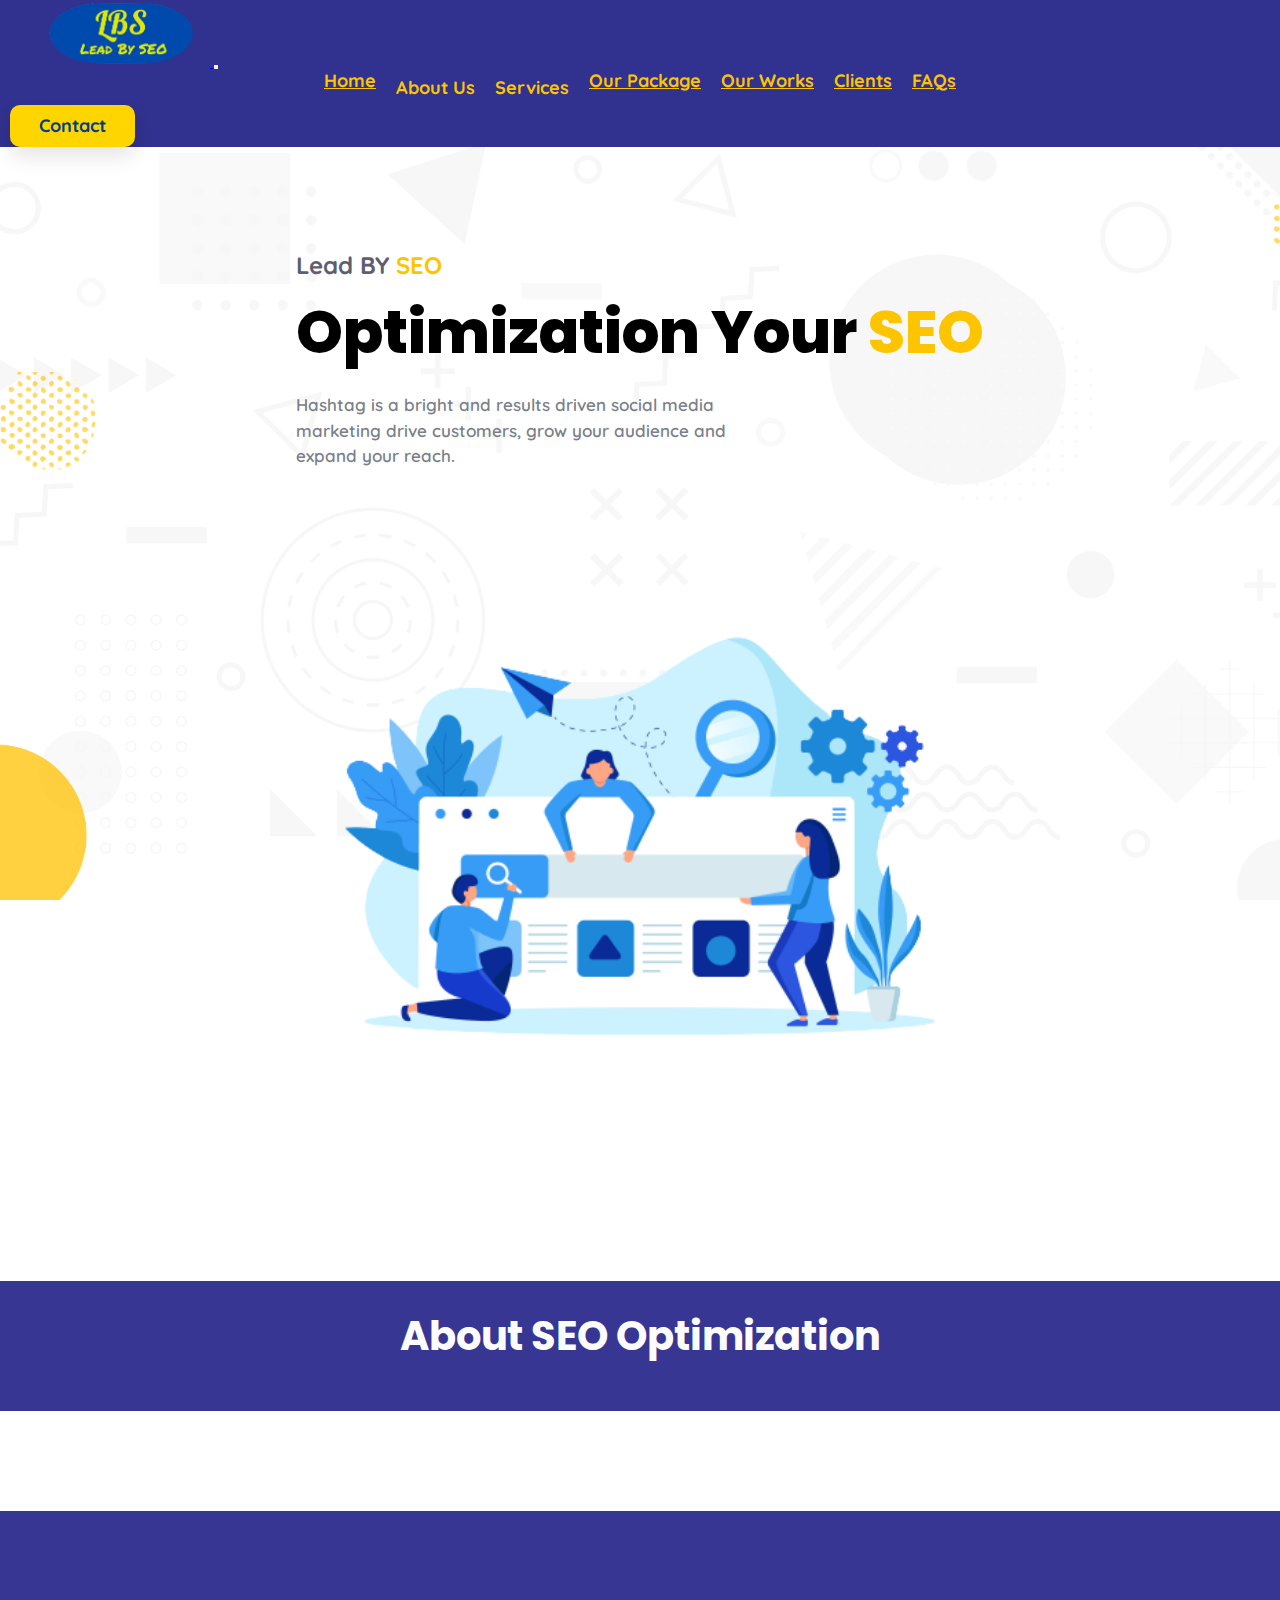
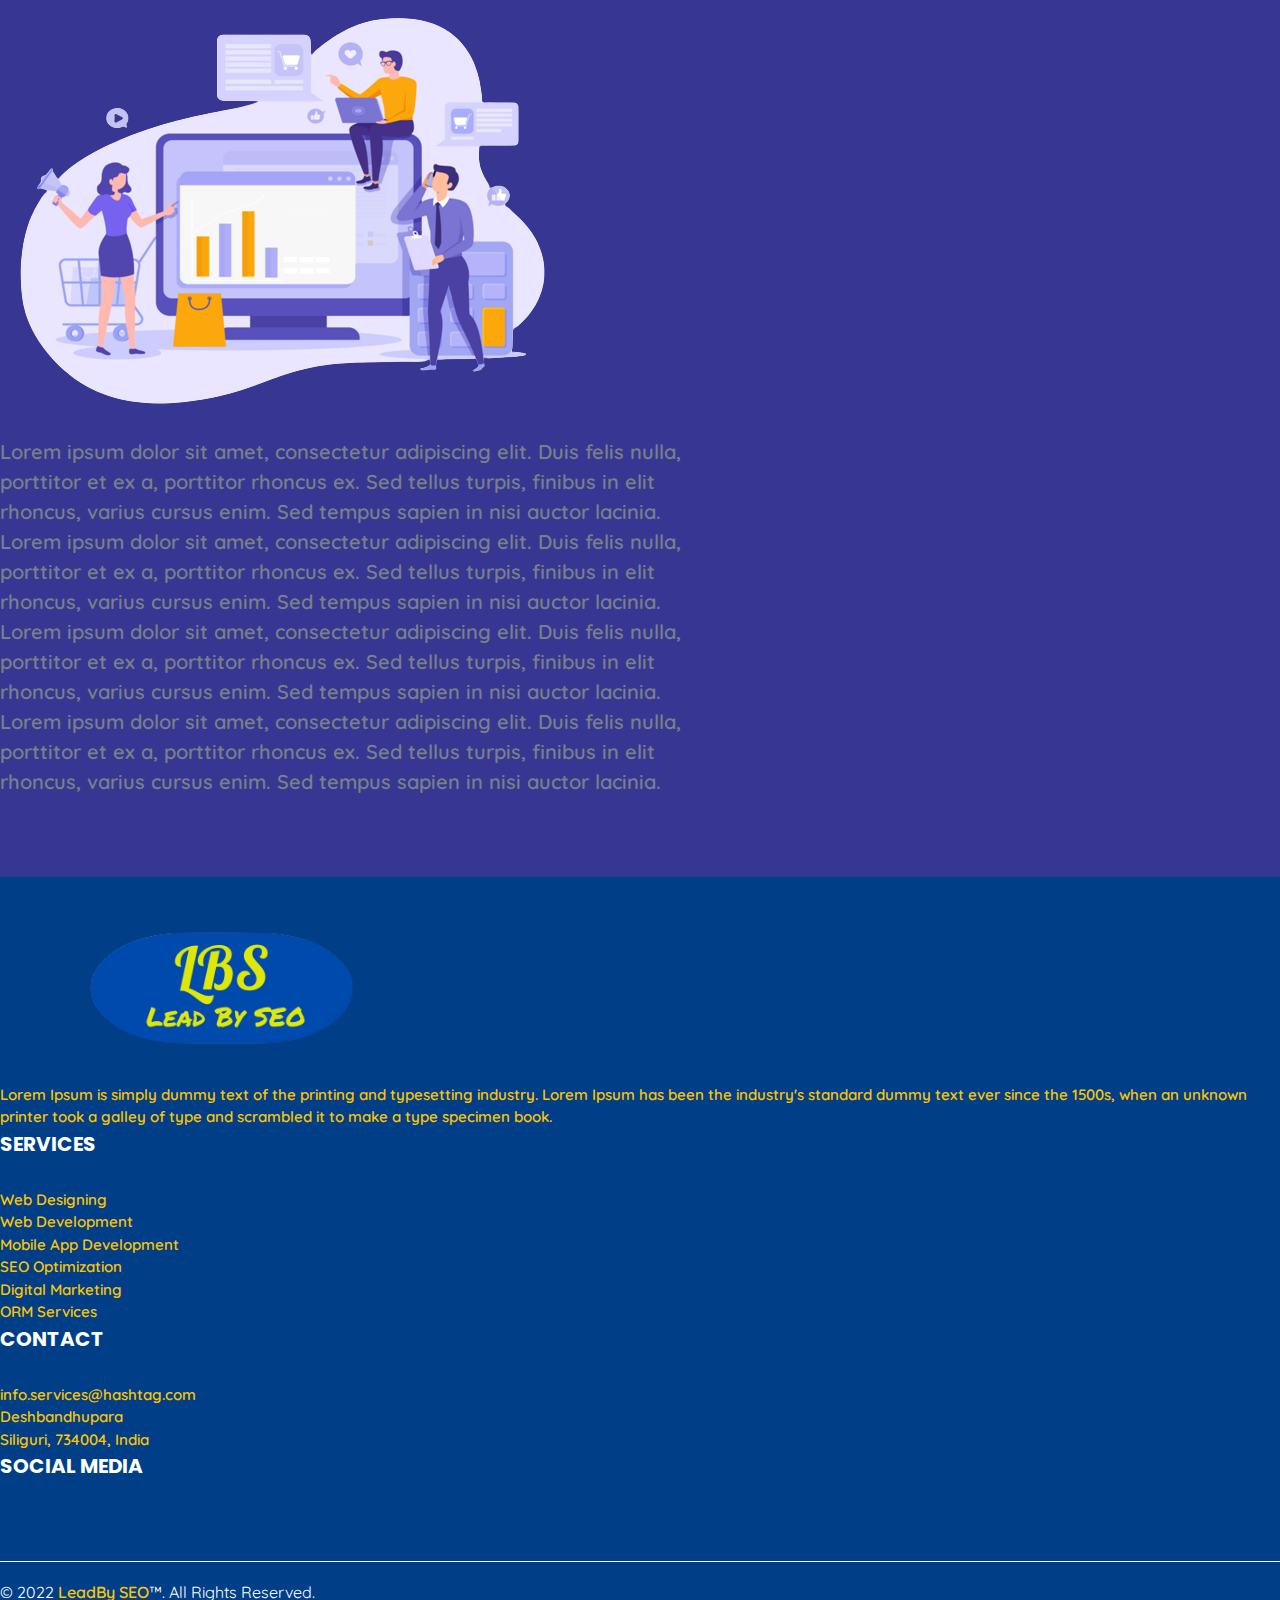
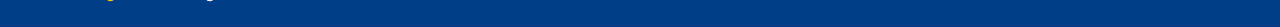
<file: SEOOptimization.html>
<!DOCTYPE html>
<html lang="en">
<head>
    <meta charset="UTF-8">
    <meta http-equiv="X-UA-Compatible" content="IE=edge">
    <meta name="viewport" content="width=device-width, initial-scale=1.0">
    <link rel="stylesheet" href="css/style.css" />

    <link rel="shortcut icon" href="images/lbs1.png" type="image/x-icon" />
    <link
      href="https://cdn.jsdelivr.net/npm/bootstrap@5.2.0-beta1/dist/css/bootstrap.min.css"
      rel="stylesheet"
      integrity="sha384-0evHe/X+R7YkIZDRvuzKMRqM+OrBnVFBL6DOitfPri4tjfHxaWutUpFmBp4vmVor"
      crossorigin="anonymous"
    />

    <link
      rel="stylesheet"
      href="https://cdnjs.cloudflare.com/ajax/libs/font-awesome/6.1.1/css/all.min.css"
      integrity="sha512-KfkfwYDsLkIlwQp6LFnl8zNdLGxu9YAA1QvwINks4PhcElQSvqcyVLLD9aMhXd13uQjoXtEKNosOWaZqXgel0g=="
      crossorigin="anonymous"
      referrerpolicy="no-referrer"
    />

    <!-- CDN Owl Carousel -->

    <link
      rel="stylesheet"
      href="https://cdnjs.cloudflare.com/ajax/libs/OwlCarousel2/2.3.4/assets/owl.carousel.css"
      integrity="sha512-UTNP5BXLIptsaj5WdKFrkFov94lDx+eBvbKyoe1YAfjeRPC+gT5kyZ10kOHCfNZqEui1sxmqvodNUx3KbuYI/A=="
      crossorigin="anonymous"
      referrerpolicy="no-referrer"
    />

    <link
      rel="import"
      href="https://cdnjs.cloudflare.com/ajax/libs/OwlCarousel2/2.3.4/assets/owl.theme.default.css"
    />
    <title>Handled By | Professional</title>
</head>
<body data-bs-spy="scroll" data-bs-target=".navbar" data-bs-offset="85">
    <!-- Navbar section -->
    <header class="header_wrapper">
      <nav class="navbar navbar-expand-lg fixed-top">
        <div class="container-fluid">
          <a class="navbar-brand" href="./index.html">
            <img src="images/logo-white.png" class="img-fluid" alt="logo" />
          </a>
          <button
            class="navbar-toggler pe-0"
            type="button"
            data-bs-toggle="collapse"
            data-bs-target="#navbarNav"
            aria-controls="navbarNav"
            aria-expanded="false"
            aria-label="Toggle navigation"
          >
            <!-- <span class="navbar-toggler-icon"></span> -->
            <i class="fa-solid fa-bars-staggered"></i>
          </button>
          <div
            class="collapse navbar-collapse justify-content-end"
            id="navbarNav"
          >
            <ul class="navbar-nav menu-navbar-nav">
              <li class="nav-item">
                <a class="nav-link active" aria-current="page" href="./index.html"
                  >Home</a
                >
              </li>
              <li class="dropdown">
                <a href="./Aboutus.html">
                <button class="dropbtn">About Us</button>
              </a>
                <div class="dropdown-content">
                  <a href="./Handledbyprofessional.html">Handled by professional</a>
                  <a href="./Survivingcoustomers.html">Surviving coustomers</a>
                </div>
              </li>

              <li class="dropdown">
                <a href="./Services.html">
                <button class="dropbtn">Services</button>
              </a>
                <div class="dropdown-content">
                  <a href="./WebsiteDesigning.html">Website Designing</a>
                  <a href="./WebsiteDevelopment.html">Website Development</a>
                  <a href="./MobileAppDevelopment.html">Mobile App Development</a>
                  <a href="./SEOOptimization.html">SEO Optimization</a>
                  <a href="./DigitalMarketing.html">Digital Marketing</a>
                  <a href="./ORMServices.html">ORM Services</a>
                </div>
              </li>

              <li class="nav-item">
                  <a class="nav-link" href="./Package.html">Our Package</a>
              </li>

              <li class="nav-item">
                <a class="nav-link" href="./Ourwork.html">Our Works</a>
              </li>
              <!-- <li class="nav-item">
                <a class="nav-link" href="#reviews">Reviews</a>
              </li> -->
              <li class="nav-item">
                <a class="nav-link" href="./index.html">Clients</a>
              </li>
              <li class="nav-item">
                <a class="nav-link" href="./index.html">FAQs</a>
              </li>
            </ul>
            <ul class="navbar-nav">
              <li class="nav-item text-center">
                <a class="nav-link learn-more-btn" href="./Contact.html">Contact</a>
              </li>
            </ul>
          </div>
        </div>
      </nav>
    </header>
    <!-- Navbar section exit -->


 <!-- Banner section -->
 <section id="home" class="banner_wrapper">
    <div class="container">
      <div class="row align-items-center">

        <div class="col-md-6 header-img-section">
          <p class="banner-subtitle">Lead BY <span>SEO</span></p>
          <h1 class="banner-title">
           Optimization Your <span>SEO</span> 
          </h1>
          <p class="banner-title-text">
            Hashtag is a bright and results driven social media marketing
            drive customers, grow your audience and expand your reach.
          </p>
          <!-- <div class="learn-more-btn-section">
            <a class="nav-link learn-more-btn btn-header" href="#about"
              >Start your free trial</a
            >
          </div> -->
        </div>
        <div class="col-md-6 header-img-section">
          <img src="images/SEO-removebg-preview.png" class="img-fluid" />
      </div>
      </div>
    </div>
  </section>
  <!-- Banner section exit -->


<!-- Client section -->
<div class="clients">
  <div class="container">
    <div class="row">
      <div class="col-12 text-center">
        <h2>About SEO Optimization</h2>
      </div>
      <div class="col-12">
        <div class="owl-carousel client-slider-section">
          <div class="item">
            <img src="images/dummy_logo1.png" />
          </div>
          <div class="item">
            <img src="images/dummy_logo2.png" />
          </div>
          <div class="item">
            <img src="images/dummy_logo3.png" />
          </div>
          <div class="item">
            <img src="images/dummy_logo1.png" />
          </div>
          <div class="item">
            <img src="images/dummy_logo2.png" />
          </div>
          <div class="item">
            <img src="images/dummy_logo3.png" />
          </div>
          <div class="item">
            <img src="images/dummy_logo1.png" />
          </div>
          <div class="item">
            <img src="images/dummy_logo2.png" />
          </div>
          <div class="item">
            <img src="images/dummy_logo3.png" />
          </div>
          <div class="item">
            <img src="images/dummy_logo1.png" />
          </div>
          <div class="item">
            <img src="images/dummy_logo2.png" />
          </div>
          <div class="item">
            <img src="images/dummy_logo3.png" />
          </div>
        </div>
      </div>
    </div>
  </div>
</div>
<!-- Client section exit -->

<!-- About Content -->
<section id="about" class="about_wrapper">
<div class="innovate mt-5">
  <div class="container">
    <div class="row align-items-center">
      <div class="col-sm-12 col-lg-6 px-5 text-center text-md-start">
        <img src="images/about1.png" class="img-fluid" />
      </div>
      <div class="col-sm-12 col-lg-6 text-center text-lg-start">
        
        
        <p class="about_text">
          Lorem ipsum dolor sit amet, consectetur adipiscing elit. Duis
          felis nulla, porttitor et ex a, porttitor rhoncus ex. Sed tellus
          turpis, finibus in elit rhoncus, varius cursus enim. Sed tempus
          sapien in nisi auctor lacinia.
        </p>
        <p class="about_text">
          Lorem ipsum dolor sit amet, consectetur adipiscing elit. Duis
          felis nulla, porttitor et ex a, porttitor rhoncus ex. Sed tellus
          turpis, finibus in elit rhoncus, varius cursus enim. Sed tempus
          sapien in nisi auctor lacinia.
        </p>
        <p class="about_text">
          Lorem ipsum dolor sit amet, consectetur adipiscing elit. Duis
          felis nulla, porttitor et ex a, porttitor rhoncus ex. Sed tellus
          turpis, finibus in elit rhoncus, varius cursus enim. Sed tempus
          sapien in nisi auctor lacinia. Lorem ipsum dolor sit amet, consectetur adipiscing elit. Duis
          felis nulla, porttitor et ex a, porttitor rhoncus ex. Sed tellus
          turpis, finibus in elit rhoncus, varius cursus enim. Sed tempus
          sapien in nisi auctor lacinia.
        </p>
     
        </p>
        <!-- <div class="mt-5">
          <a class="learn-more-btn btn-header" href="#">Learn more</a>
        </div> -->
      </div>
    </div>
  </div>
</div>



</section>


 <!-- Footer section -->
 <section id="contact" class="footer_wrapper">
  <div class="container">
    <div class="row">
      <div class="col-lg-5 footer_logo mb-4 mb-lg-0">
        <img src="images/logo-white.png" />
        <p class="footer_text">
          Lorem Ipsum is simply dummy text of the printing and typesetting
          industry. Lorem Ipsum has been the industry's standard dummy text
          ever since the 1500s, when an unknown printer took a galley of
          type and scrambled it to make a type specimen book.
        </p>
      </div>
      <div class="col-lg-4 px-lg-5 mb-4 mb-lg-0">
        <h3 class="footer_title">Services</h3>
        <p class="footer_text">
          <div class="footer_services">
            <a href="./Services1.html">Web Designing</a>
            <a href="./Services2.html">Web Development</a>
            <a href="./Services3.html">Mobile App Development</a>
            <a href="./Services4.html">SEO Optimization</a>
            <a href="./Services5.html">Digital Marketing</a>
            <a href="./Services6.html">ORM Services</a>

          </div>
          
        </p>
      </div>
      <div class="col-lg-3 mb-4 mb-lg-0">
        <h3 class="footer_title">Contact</h3>
        <p class="footer_text">
          <div class="footer_services">
             <a href="#">info.services@hashtag.com</a>
          <a href="#" class="footer-address"
            >Deshbandhupara <br />Siliguri, 734004, India</a
          >
        </p>

            </div>


         
        <h3 class="footer_title">Social Media</h3>
        <p>
          <a href="#" class="footer_social_media_icon"
            ><i class="fab fa-facebook-f"></i
          ></a>
          <a href="#" class="footer_social_media_icon"
            ><i class="fab fa-instagram"></i
          ></a>
          <a href="#" class="footer_social_media_icon"
            ><i class="fab fa-linkedin-in"></i
          ></a>
          <a href="#" class="footer_social_media_icon"
                ><i class="fa-brands fa-skype"></i></a>
                <a href="#" class="footer_social_media_icon"
                ><i class="fa-brands fa-youtube"></i></a>
        </p>
      </div>
      <div class="col-12 footer_credits text-center">
        <span
          >© 2022
          <a href="./index.html" target="_blank" title="Code4education">LeadBy SEO</a
          >™. All Rights Reserved.</span
        >
      </div>
    </div>
  </div>
</section>
<!-- Footer section exit -->
</body>

<script src="js/javaScript.js"></script>
  <!-- JavaScript Bundle with Popper -->
  <script
    src="https://cdn.jsdelivr.net/npm/bootstrap@5.2.0-beta1/dist/js/bootstrap.bundle.min.js"
    integrity="sha384-pprn3073KE6tl6bjs2QrFaJGz5/SUsLqktiwsUTF55Jfv3qYSDhgCecCxMW52nD2"
    crossorigin="anonymous"
  ></script>

  <!-- cdn Owl Carousel -->
  <script
    src="https://cdnjs.cloudflare.com/ajax/libs/OwlCarousel2/2.3.4/owl.carousel.min.js"
    integrity="sha512-bPs7Ae6pVvhOSiIcyUClR7/q2OAsRiovw4vAkX+zJbw3ShAeeqezq50RIIcIURq7Oa20rW2n2q+fyXBNcU9lrw=="
    crossorigin="anonymous"
    referrerpolicy="no-referrer"
  ></script>

  <script src="https://code.jquery.com/jquery-3.6.0.min.js"></script>
</html>
</file>
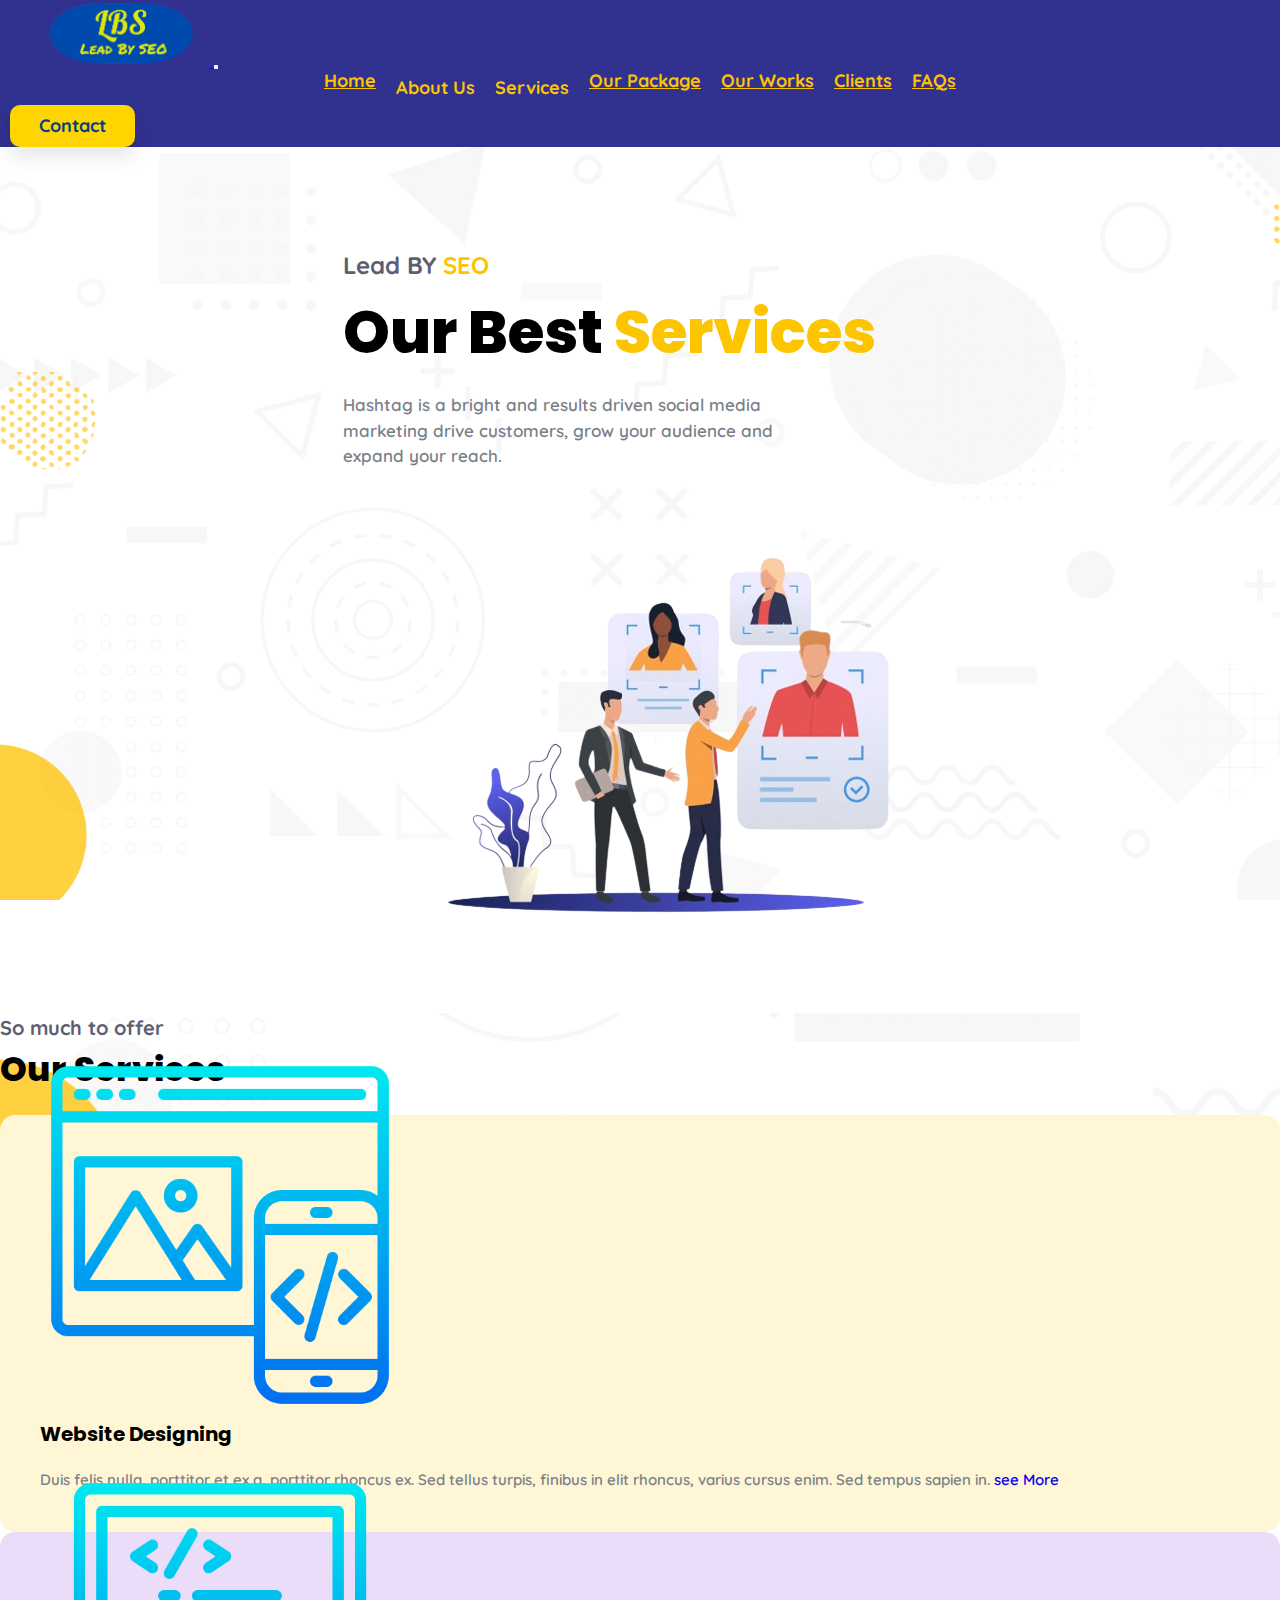
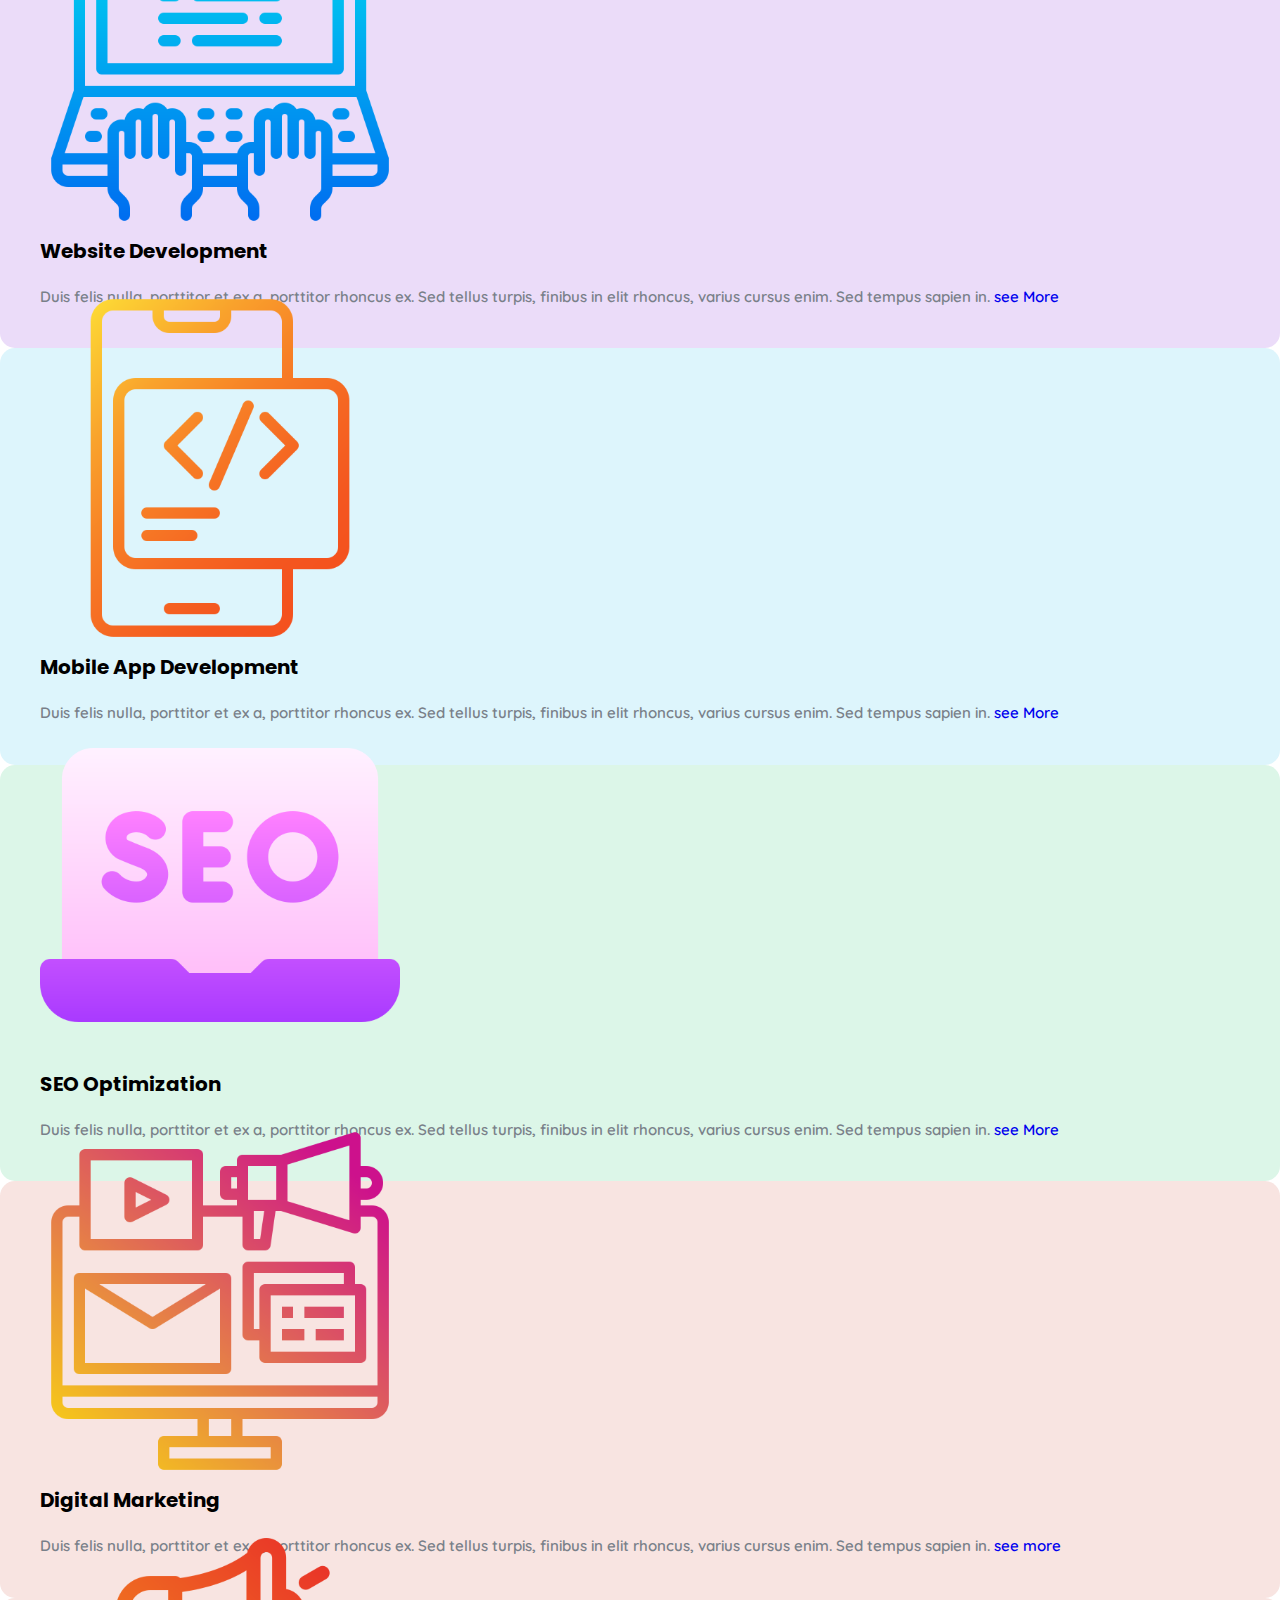
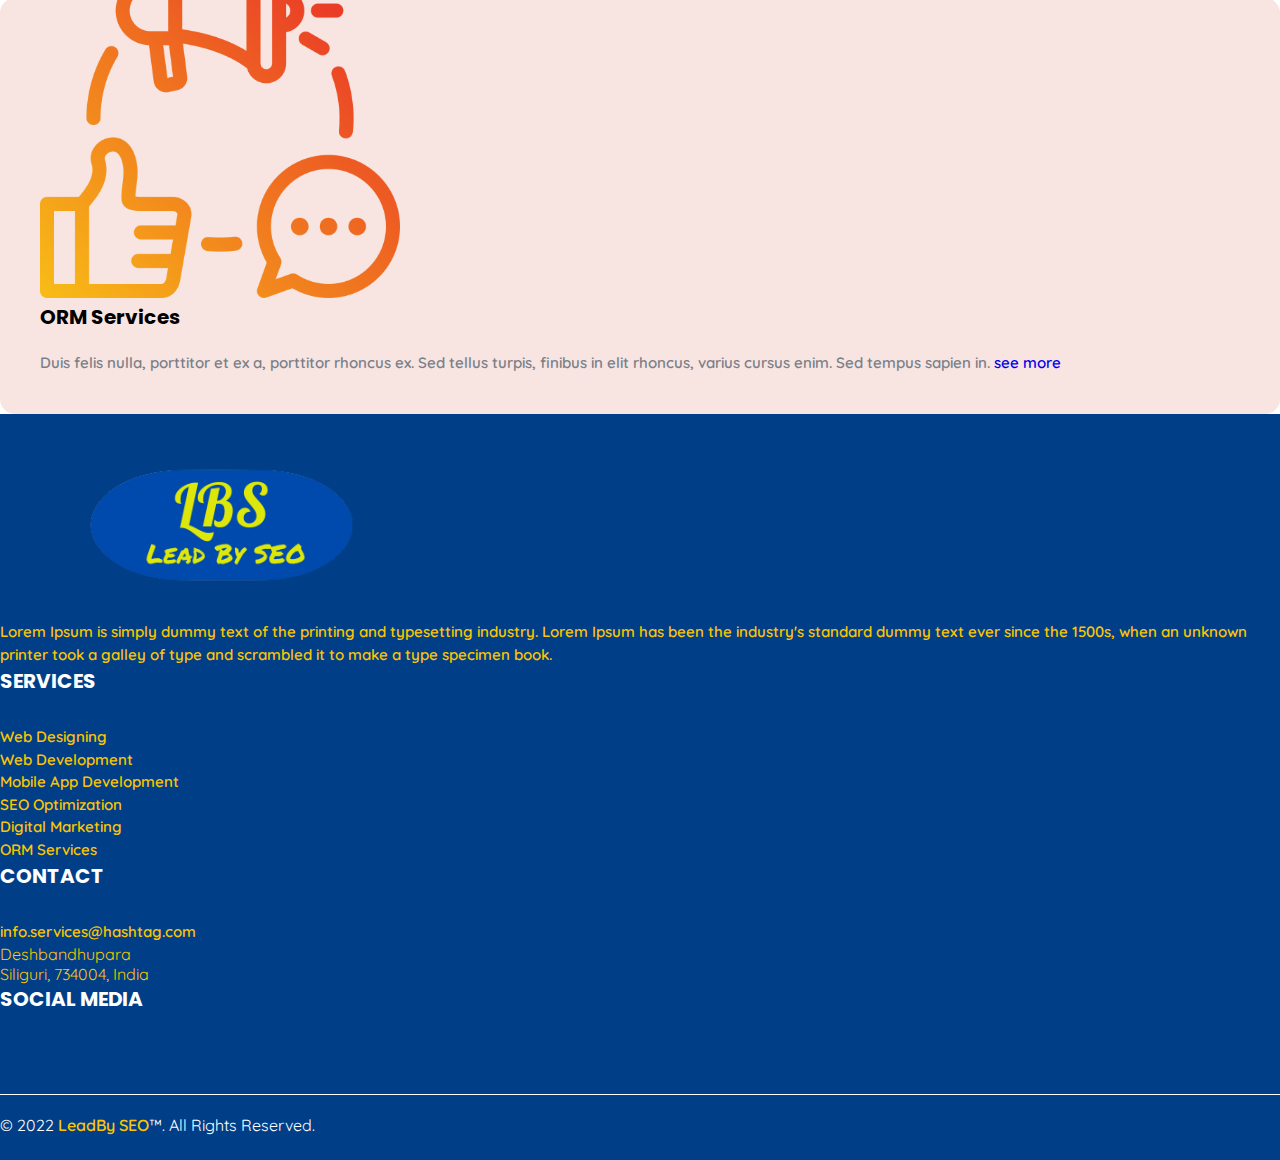
<file: Services.html>
<!DOCTYPE html>
<html lang="en">
<head>
    <meta charset="UTF-8">
    <meta http-equiv="X-UA-Compatible" content="IE=edge">
    <meta name="viewport" content="width=device-width, initial-scale=1.0">
    <link rel="stylesheet" href="css/style.css" />

    <link rel="shortcut icon" href="images/lbs1.png" type="image/x-icon" />
    <!-- Bootstrap CSS only -->
    <link
      href="https://cdn.jsdelivr.net/npm/bootstrap@5.2.0-beta1/dist/css/bootstrap.min.css"
      rel="stylesheet"
      integrity="sha384-0evHe/X+R7YkIZDRvuzKMRqM+OrBnVFBL6DOitfPri4tjfHxaWutUpFmBp4vmVor"
      crossorigin="anonymous"
    />

    <link
      rel="stylesheet"
      href="https://cdnjs.cloudflare.com/ajax/libs/font-awesome/6.1.1/css/all.min.css"
      integrity="sha512-KfkfwYDsLkIlwQp6LFnl8zNdLGxu9YAA1QvwINks4PhcElQSvqcyVLLD9aMhXd13uQjoXtEKNosOWaZqXgel0g=="
      crossorigin="anonymous"
      referrerpolicy="no-referrer"
    />

    <!-- CDN Owl Carousel -->

    <link
      rel="stylesheet"
      href="https://cdnjs.cloudflare.com/ajax/libs/OwlCarousel2/2.3.4/assets/owl.carousel.css"
      integrity="sha512-UTNP5BXLIptsaj5WdKFrkFov94lDx+eBvbKyoe1YAfjeRPC+gT5kyZ10kOHCfNZqEui1sxmqvodNUx3KbuYI/A=="
      crossorigin="anonymous"
      referrerpolicy="no-referrer"
    />

    <link
      rel="import"
      href="https://cdnjs.cloudflare.com/ajax/libs/OwlCarousel2/2.3.4/assets/owl.theme.default.css"
    />
    <title>Lead By SEO | Services</title>
</head>
<body>

    <!-- Navbar section -->
    <header class="header_wrapper">
        <nav class="navbar navbar-expand-lg fixed-top">
          <div class="container-fluid">
            <a class="navbar-brand" href="./index.html">
              <img src="images/logo-white.png" class="img-fluid" alt="logo" />
            </a>
            <button
              class="navbar-toggler pe-0"
              type="button"
              data-bs-toggle="collapse"
              data-bs-target="#navbarNav"
              aria-controls="navbarNav"
              aria-expanded="false"
              aria-label="Toggle navigation"
            >
              <!-- <span class="navbar-toggler-icon"></span> -->
              <i class="fa-solid fa-bars-staggered"></i>
            </button>
            <div
              class="collapse navbar-collapse justify-content-end"
              id="navbarNav"
            >
              <ul class="navbar-nav menu-navbar-nav">
                <li class="nav-item">
                  <a class="nav-link active" aria-current="page" href="./index.html"
                    >Home</a
                  >
                </li>
                <li class="dropdown">
                  <a href="./Aboutus.html">
                  <button class="dropbtn">About Us</button>
                </a>
                  <div class="dropdown-content">
                    <a href="./Handledbyprofessional.html">Handled by professional</a>
                    <a href="./Survivingcoustomers.html">Surviving coustomers</a>
                  </div>
                </li>
  
                <li class="dropdown">
                  <a href="./Services.html">
                  <button class="dropbtn">Services</button>
                </a>
                  <div class="dropdown-content">
                    <a href="./WebsiteDesigning.html">Website Designing</a>
                    <a href="./WebsiteDevelopment.html">Website Development</a>
                    <a href="./MobileAppDevelopment.html">Mobile App Development</a>
                    <a href="./SEOOptimization.html">SEO Optimization</a>
                    <a href="./DigitalMarketing.html">Digital Marketing</a>
                    <a href="./ORMServices.html">ORM Services</a>
                  </div>
                </li>

                <li class="nav-item">
                  <a class="nav-link" href="./Package.html">Our Package</a>
                </li>
  
                <li class="nav-item">
                  <a class="nav-link" href="./Ourwork.html">Our Works</a>
                </li>
                <!-- <li class="nav-item">
                  <a class="nav-link" href="#reviews">Reviews</a>
                </li> -->
                <li class="nav-item">
                  <a class="nav-link" href="./index.html">Clients</a>
                </li>
                <li class="nav-item">
                  <a class="nav-link" href="./index.html">FAQs</a>
                </li>
              </ul>
              <ul class="navbar-nav">
                <li class="nav-item text-center">
                  <a class="nav-link learn-more-btn" href="./Contact.html">Contact</a>
                </li>
              </ul>
            </div>
          </div>
        </nav>
      </header>
      <!-- Navbar section exit -->

      <!-- Banner section -->
 <section id="home" class="banner_wrapper">
    <div class="container">
      <div class="row align-items-center">

        <div class="col-md-6 header-img-section">
          <p class="banner-subtitle">Lead BY <span>SEO</span></p>
          <h1 class="banner-title">
            Our Best <span>Services</span> 
          </h1>
          <p class="banner-title-text">
            Hashtag is a bright and results driven social media marketing
            drive customers, grow your audience and expand your reach.
          </p>
          <!-- <div class="learn-more-btn-section">
            <a class="nav-link learn-more-btn btn-header" href="#about"
              >Start your free trial</a
            >
          </div> -->
        </div>
        <div class="col-md-6 header-img-section">
          <img src="images/expart.png" class="img-fluid" />
      </div>
      </div>
    </div>
  </section>
  <!-- Banner section exit -->

   <!-- Features section -->
   <section id="services" class="features_wrapper">
    <div class="container">
      <div class="row">
        <div class="col-12 text-center mb-5">
          <p class="features_subtitle">So much to offer</p>
          <h2 class="features_title">Our Services</h2>
        </div>
      </div>
      <div class="row">
        <div class="col-lg-4 col-sm-6 mb-5">
          
           <div class="ft-1">
            <img src="./images/web-design.png" alt="">
            <h3>Website Designing</h3>
            <p class="features_text">
              Duis felis nulla, porttitor et ex a, porttitor rhoncus ex. Sed
              tellus turpis, finibus in elit rhoncus, varius cursus enim. Sed
              tempus sapien in. <a href="./WebsiteDesigning.html">see More</a>
            </p>
          </div> 
            
        </div>
        <div class="col-lg-4 col-sm-6 mb-5">
          <div class="ft-2">
            <img src="./images/programing.png" alt="">
            <h3>Website Development</h3>
            <p class="features_text">
              Duis felis nulla, porttitor et ex a, porttitor rhoncus ex. Sed
              tellus turpis, finibus in elit rhoncus, varius cursus enim. Sed
              tempus sapien in. <a href="./WebsiteDevelopment.html">see More</a>
            </p>
          </div>
        </div>
        <div class="col-lg-4 col-sm-6 mb-5">
          <div class="ft-3">
            <img src="./images/Mobile_app.png" alt="">
            <h3>Mobile App Development</h3>
            <p class="features_text">
              Duis felis nulla, porttitor et ex a, porttitor rhoncus ex. Sed
              tellus turpis, finibus in elit rhoncus, varius cursus enim. Sed
              tempus sapien in. <a href="./MobileAppDevelopment.html">see More</a>
            </p>
          </div>
        </div>
        <div class="col-lg-4 col-sm-6 mb-5">
          <div class="ft-4">
            <img src="./images/seo.png" alt="">
            <h3>SEO Optimization</h3>
            <p class="features_text">
              Duis felis nulla, porttitor et ex a, porttitor rhoncus ex. Sed
              tellus turpis, finibus in elit rhoncus, varius cursus enim. Sed
              tempus sapien in. <a href="./SEOOptimization.html">see More</a>
            </p>
          </div>
        </div>
        <div class="col-lg-4 col-sm-6 mb-5">
          <div class="ft-5">
            <img src="./images/digital-marketing.png" alt="">
            <h3>Digital Marketing</h3>
            <p class="features_text">
              Duis felis nulla, porttitor et ex a, porttitor rhoncus ex. Sed
              tellus turpis, finibus in elit rhoncus, varius cursus enim. Sed
              tempus sapien in. <a href="./DigitalMarketing.html">see more</a>
            </p>
          </div>
        </div>
        <div class="col-lg-4 col-sm-6 mb-5">
          <div class="ft-6">
            <img src="./images/ORM.png" alt="">
            <h3>ORM Services</h3>
            <p class="features_text">
              Duis felis nulla, porttitor et ex a, porttitor rhoncus ex. Sed
              tellus turpis, finibus in elit rhoncus, varius cursus enim. Sed
              tempus sapien in. <a href="./ORMServices.html">see more</a>
            </p>
          </div>
        </div>
      </div>
    </div>
  </section>
  <!-- Features section exit -->

    <!-- Footer section -->
    <section id="contact" class="footer_wrapper">
      <div class="container">
        <div class="row">
          <div class="col-lg-5 footer_logo mb-4 mb-lg-0">
            <img src="images/logo-white.png" />
            <p class="footer_text">
              Lorem Ipsum is simply dummy text of the printing and typesetting
              industry. Lorem Ipsum has been the industry's standard dummy text
              ever since the 1500s, when an unknown printer took a galley of
              type and scrambled it to make a type specimen book.
            </p>
          </div>
          <div class="col-lg-4 px-lg-5 mb-4 mb-lg-0">
            <h3 class="footer_title">Services</h3>
            <p class="footer_text">
              <div class="footer_services">
              <a href="./WebsiteDesigning.html">Web Designing</a>
              <a href="./WebsiteDevelopment.html">Web Development</a>
              <a href="./MobileAppDevelopment.html">Mobile App Development</a>
              <a href="./SEOOptimization.html">SEO Optimization</a>
              <a href="./DigitalMarketing.html">Digital Marketing</a>
              <a href="./ORMServices.html">ORM Services</a>

              </div>
              
            </p>
          </div>
          <div class="col-lg-3 mb-4 mb-lg-0">
            <h3 class="footer_title">Contact</h3>
            <p class="footer_text">
              <div class="footer_services">
                 <a href="#">info.services@hashtag.com</a>
              <div class="footer_address">Deshbandhupara <br />Siliguri, 734004, India</div
              >
            </p>
          </div>


             
            <h3 class="footer_title">Social Media</h3>
            <p>
              <a href="#" class="footer_social_media_icon"
                ><i class="fab fa-facebook-f"></i
              ></a>
              <a href="#" class="footer_social_media_icon"
                ><i class="fab fa-instagram"></i
              ></a>
              <a href="#" class="footer_social_media_icon"
                ><i class="fab fa-linkedin-in"></i
              ></a>
              <a href="#" class="footer_social_media_icon"
                ><i class="fa-brands fa-skype"></i></a>
                <a href="#" class="footer_social_media_icon"
                ><i class="fa-brands fa-youtube"></i></a>
            </p>
          </div>
          <div class="col-12 footer_credits text-center">
            <span
              >© 2022
              <a href="./index.html" target="_blank" title="Code4education">LeadBy SEO</a
              >™. All Rights Reserved.</span
            >
          </div>
        </div>
      </div>
    </section>
    <!-- Footer section exit -->
    
</body>
<script src="js/javaScript.js"></script>
  <!-- JavaScript Bundle with Popper -->
  <script
    src="https://cdn.jsdelivr.net/npm/bootstrap@5.2.0-beta1/dist/js/bootstrap.bundle.min.js"
    integrity="sha384-pprn3073KE6tl6bjs2QrFaJGz5/SUsLqktiwsUTF55Jfv3qYSDhgCecCxMW52nD2"
    crossorigin="anonymous"
  ></script>

  <!-- cdn Owl Carousel -->
  <script
    src="https://cdnjs.cloudflare.com/ajax/libs/OwlCarousel2/2.3.4/owl.carousel.min.js"
    integrity="sha512-bPs7Ae6pVvhOSiIcyUClR7/q2OAsRiovw4vAkX+zJbw3ShAeeqezq50RIIcIURq7Oa20rW2n2q+fyXBNcU9lrw=="
    crossorigin="anonymous"
    referrerpolicy="no-referrer"
  ></script>

  <script src="https://code.jquery.com/jquery-3.6.0.min.js"></script>
</html>
</file>
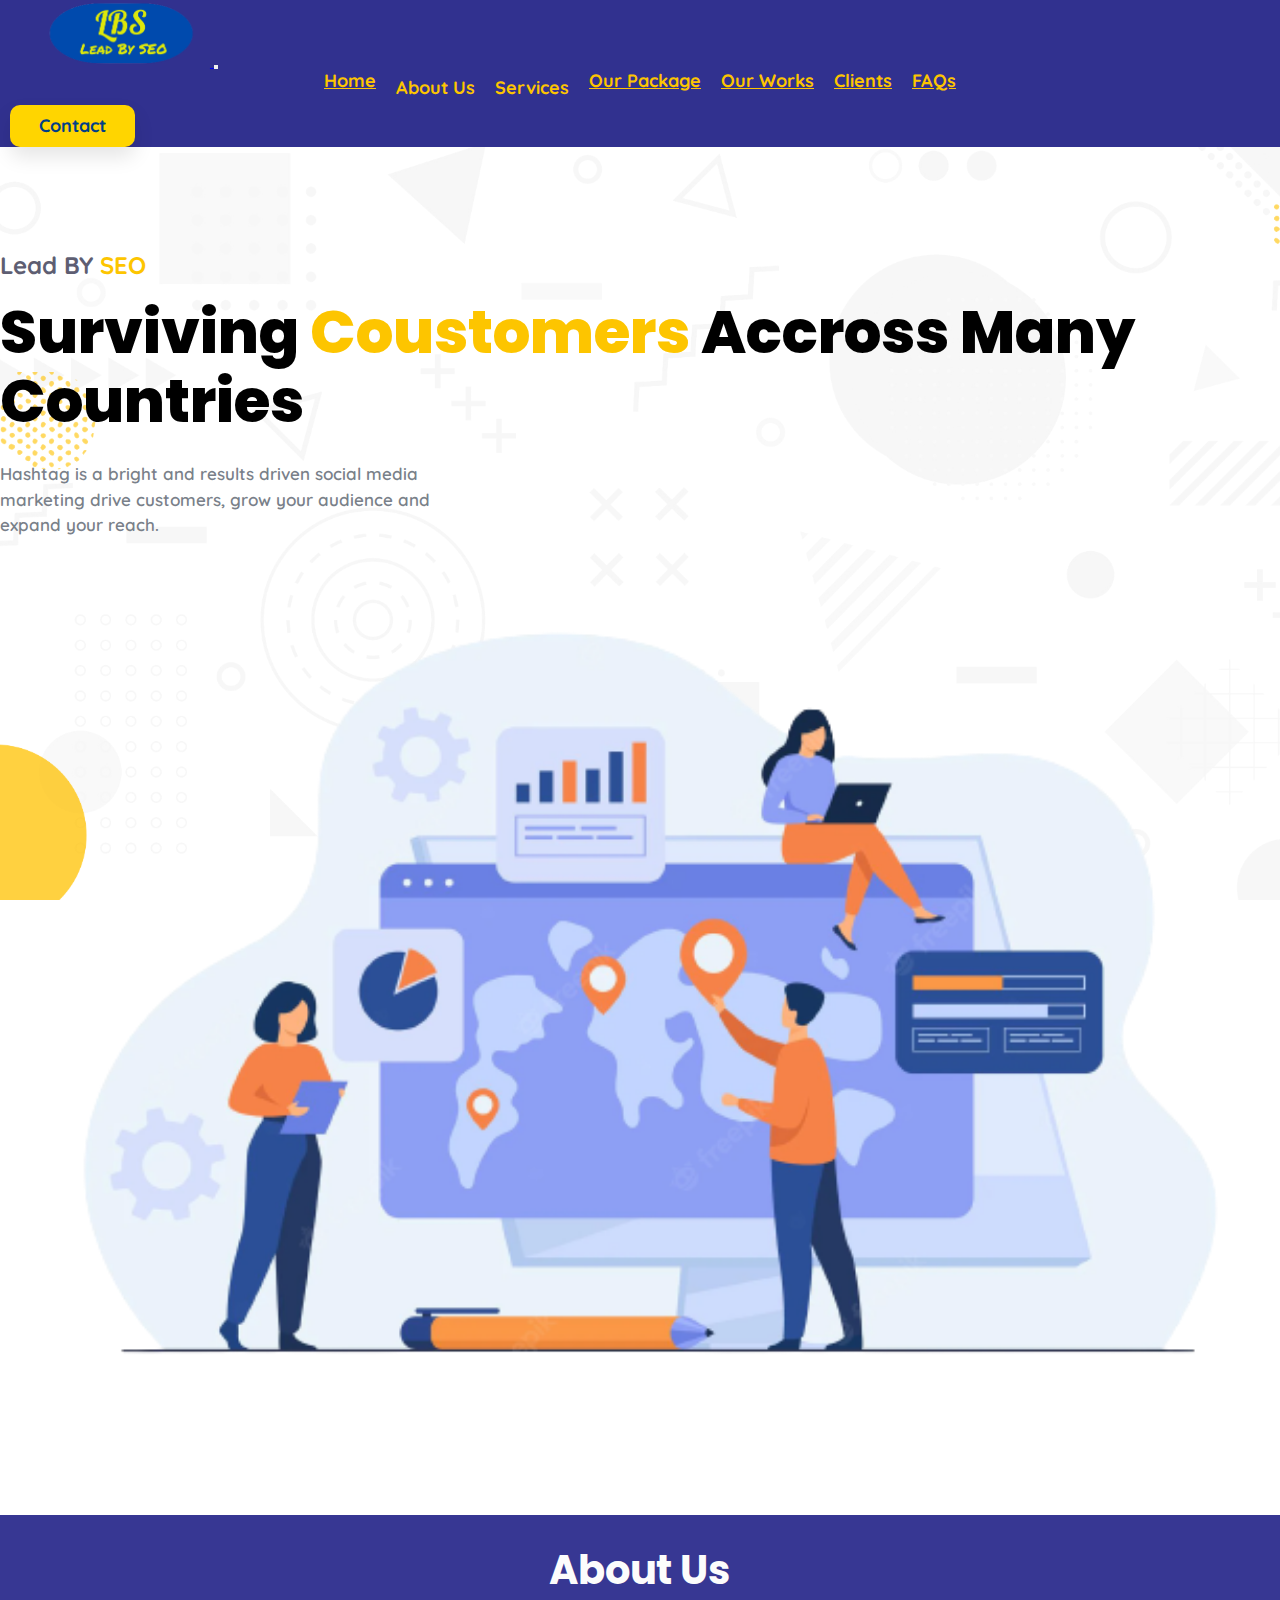
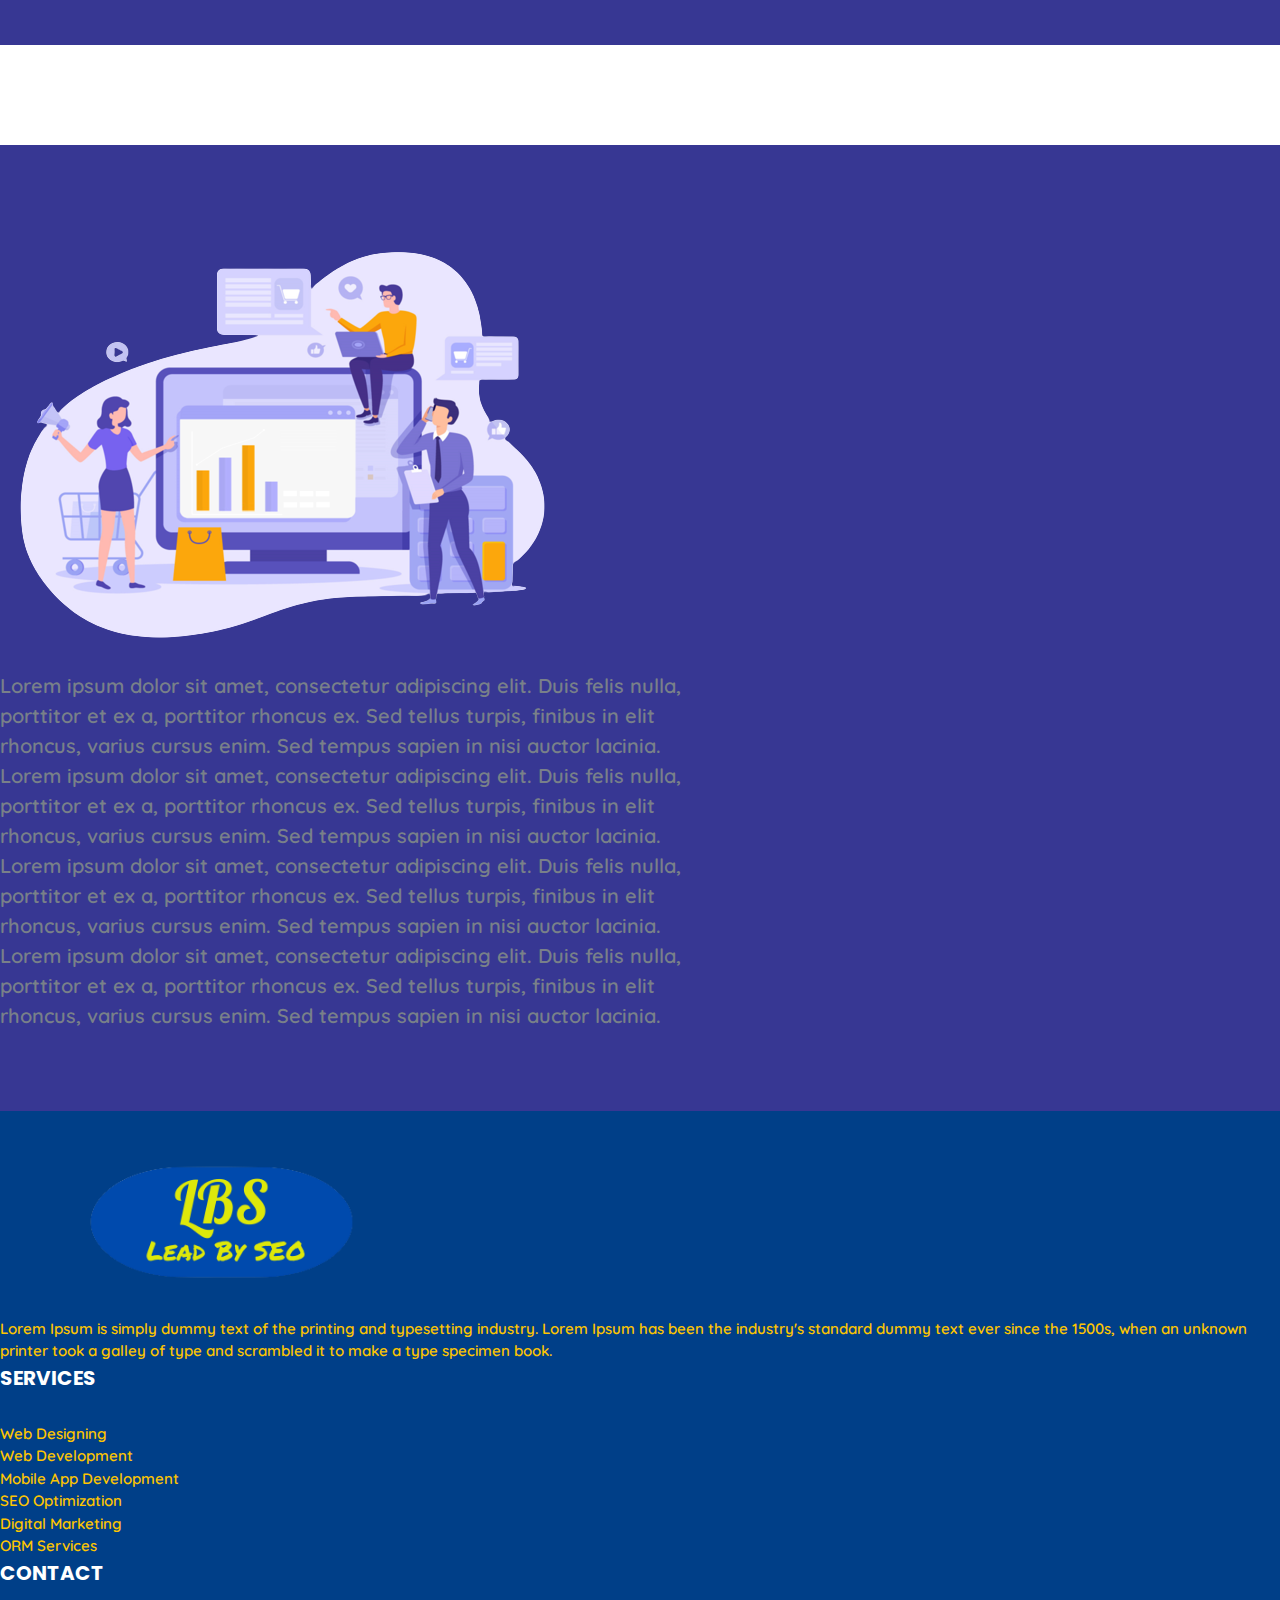
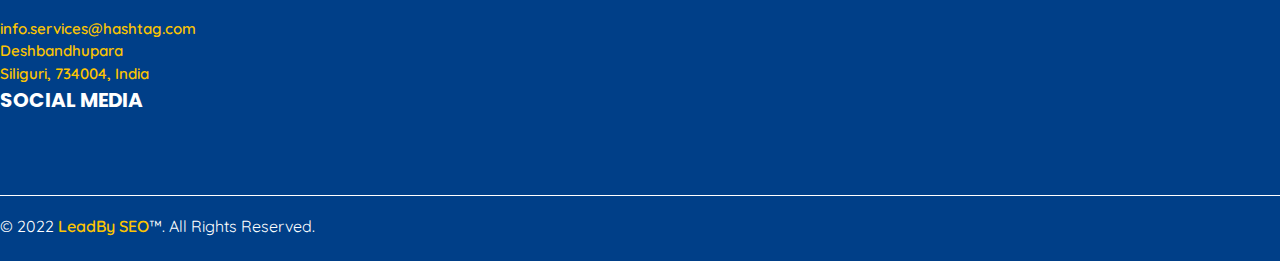
<file: Survivingcoustomers.html>
<!DOCTYPE html>
<html lang="en">
<head>
    <meta charset="UTF-8">
    <meta http-equiv="X-UA-Compatible" content="IE=edge">
    <meta name="viewport" content="width=device-width, initial-scale=1.0">
    <link rel="stylesheet" href="css/style.css" />

    <link rel="shortcut icon" href="images/lbs1.png" type="image/x-icon" />
    <link
      href="https://cdn.jsdelivr.net/npm/bootstrap@5.2.0-beta1/dist/css/bootstrap.min.css"
      rel="stylesheet"
      integrity="sha384-0evHe/X+R7YkIZDRvuzKMRqM+OrBnVFBL6DOitfPri4tjfHxaWutUpFmBp4vmVor"
      crossorigin="anonymous"
    />

    <link
      rel="stylesheet"
      href="https://cdnjs.cloudflare.com/ajax/libs/font-awesome/6.1.1/css/all.min.css"
      integrity="sha512-KfkfwYDsLkIlwQp6LFnl8zNdLGxu9YAA1QvwINks4PhcElQSvqcyVLLD9aMhXd13uQjoXtEKNosOWaZqXgel0g=="
      crossorigin="anonymous"
      referrerpolicy="no-referrer"
    />

    <!-- CDN Owl Carousel -->

    <link
      rel="stylesheet"
      href="https://cdnjs.cloudflare.com/ajax/libs/OwlCarousel2/2.3.4/assets/owl.carousel.css"
      integrity="sha512-UTNP5BXLIptsaj5WdKFrkFov94lDx+eBvbKyoe1YAfjeRPC+gT5kyZ10kOHCfNZqEui1sxmqvodNUx3KbuYI/A=="
      crossorigin="anonymous"
      referrerpolicy="no-referrer"
    />

    <link
      rel="import"
      href="https://cdnjs.cloudflare.com/ajax/libs/OwlCarousel2/2.3.4/assets/owl.theme.default.css"
    />
    <title>LeadBy SEO | Surviving Coustomers</title>
</head>
<body data-bs-spy="scroll" data-bs-target=".navbar" data-bs-offset="85">
    <!-- Navbar section -->
    <header class="header_wrapper">
      <nav class="navbar navbar-expand-lg fixed-top">
        <div class="container-fluid">
          <a class="navbar-brand" href="./index.html">
            <img src="images/logo-white.png" class="img-fluid" alt="logo" />
          </a>
          <button
            class="navbar-toggler pe-0"
            type="button"
            data-bs-toggle="collapse"
            data-bs-target="#navbarNav"
            aria-controls="navbarNav"
            aria-expanded="false"
            aria-label="Toggle navigation"
          >
            <!-- <span class="navbar-toggler-icon"></span> -->
            <i class="fa-solid fa-bars-staggered"></i>
          </button>
          <div
            class="collapse navbar-collapse justify-content-end"
            id="navbarNav"
          >
            <ul class="navbar-nav menu-navbar-nav">
              <li class="nav-item">
                <a class="nav-link active" aria-current="page" href="./index.html"
                  >Home</a
                >
              </li>
              <li class="dropdown">
                <a href="./Aboutus.html">
                <button class="dropbtn">About Us</button>
              </a>
                <div class="dropdown-content">
                  <a href="./Handledbyprofessional.html">Handled by professional</a>
                  <a href="./Survivingcoustomers.html">Surviving coustomers</a>
                </div>
              </li>

              <li class="dropdown">
                <a href="./Services.html">
                <button class="dropbtn">Services</button>
              </a>
                <div class="dropdown-content">
                  <a href="./WebsiteDesigning.html">Website Designing</a>
                  <a href="./WebsiteDevelopment.html">Website Development</a>
                  <a href="./MobileAppDevelopment.html">Mobile App Development</a>
                  <a href="./SEOOptimization.html">SEO Optimization</a>
                  <a href="./DigitalMarketing.html">Digital Marketing</a>
                  <a href="./ORMServices.html">ORM Services</a>
                </div>
              </li>

              <li class="nav-item">
                <a class="nav-link" href="./Package.html">Our Package</a>
              </li>

              <li class="nav-item">
                <a class="nav-link" href="./Ourwork.html">Our Works</a>
              </li>
              <!-- <li class="nav-item">
                <a class="nav-link" href="#reviews">Reviews</a>
              </li> -->
              <li class="nav-item">
                <a class="nav-link" href="./index.html">Clients</a>
              </li>
              <li class="nav-item">
                <a class="nav-link" href="./index.html">FAQs</a>
              </li>
            </ul>
            <ul class="navbar-nav">
              <li class="nav-item text-center">
                <a class="nav-link learn-more-btn" href="./Contact.html">Contact</a>
              </li>
            </ul>
          </div>
        </div>
      </nav>
    </header>
    <!-- Navbar section exit -->


 <!-- Banner section -->
 <section id="home" class="banner_wrapper">
    <div class="container">
      <div class="row align-items-center">

        <div class="col-md-6 header-img-section">
          <p class="banner-subtitle">Lead BY <span>SEO</span></p>
          <h1 class="banner-title">
            Surviving <span>Coustomers</span> accross many countries
          </h1>
          <p class="banner-title-text">
            Hashtag is a bright and results driven social media marketing
            drive customers, grow your audience and expand your reach.
          </p>
          <!-- <div class="learn-more-btn-section">
            <a class="nav-link learn-more-btn btn-header" href="#about"
              >Start your free trial</a
            >
          </div> -->
        </div>
        <div class="col-md-6 header-img-section">
          <img src="images/handel.png" class="img-fluid" />
      </div>
      </div>
    </div>
  </section>
  <!-- Banner section exit -->


<!-- Client section -->
<div class="clients">
  <div class="container">
    <div class="row">
      <div class="col-12 text-center">
        <h2>About Us</h2>
      </div>
      <div class="col-12">
        <div class="owl-carousel client-slider-section">
          <div class="item">
            <img src="images/dummy_logo1.png" />
          </div>
          <div class="item">
            <img src="images/dummy_logo2.png" />
          </div>
          <div class="item">
            <img src="images/dummy_logo3.png" />
          </div>
          <div class="item">
            <img src="images/dummy_logo1.png" />
          </div>
          <div class="item">
            <img src="images/dummy_logo2.png" />
          </div>
          <div class="item">
            <img src="images/dummy_logo3.png" />
          </div>
          <div class="item">
            <img src="images/dummy_logo1.png" />
          </div>
          <div class="item">
            <img src="images/dummy_logo2.png" />
          </div>
          <div class="item">
            <img src="images/dummy_logo3.png" />
          </div>
          <div class="item">
            <img src="images/dummy_logo1.png" />
          </div>
          <div class="item">
            <img src="images/dummy_logo2.png" />
          </div>
          <div class="item">
            <img src="images/dummy_logo3.png" />
          </div>
        </div>
      </div>
    </div>
  </div>
</div>
<!-- Client section exit -->

<!-- About Content -->
<section id="about" class="about_wrapper">
<div class="innovate mt-5">
  <div class="container">
    <div class="row align-items-center">
      <div class="col-sm-12 col-lg-6 px-5 text-center text-md-start">
        <img src="images/about1.png" class="img-fluid" />
      </div>
      <div class="col-sm-12 col-lg-6 text-center text-lg-start">
        
        <!-- <h2 class="about_title">
          Surviving coustomers accross many countries
        </h2> -->
        <p class="about_text">
          Lorem ipsum dolor sit amet, consectetur adipiscing elit. Duis
          felis nulla, porttitor et ex a, porttitor rhoncus ex. Sed tellus
          turpis, finibus in elit rhoncus, varius cursus enim. Sed tempus
          sapien in nisi auctor lacinia.
        </p>
        <p class="about_text">
          Lorem ipsum dolor sit amet, consectetur adipiscing elit. Duis
          felis nulla, porttitor et ex a, porttitor rhoncus ex. Sed tellus
          turpis, finibus in elit rhoncus, varius cursus enim. Sed tempus
          sapien in nisi auctor lacinia.
        </p>
        <p class="about_text">
          Lorem ipsum dolor sit amet, consectetur adipiscing elit. Duis
          felis nulla, porttitor et ex a, porttitor rhoncus ex. Sed tellus
          turpis, finibus in elit rhoncus, varius cursus enim. Sed tempus
          sapien in nisi auctor lacinia. Lorem ipsum dolor sit amet, consectetur adipiscing elit. Duis
          felis nulla, porttitor et ex a, porttitor rhoncus ex. Sed tellus
          turpis, finibus in elit rhoncus, varius cursus enim. Sed tempus
          sapien in nisi auctor lacinia.
        </p>
     
        </p>
        <!-- <div class="mt-5">
          <a class="learn-more-btn btn-header" href="#">Learn more</a>
        </div> -->
      </div>
    </div>
  </div>
</div>



</section>


 <!-- Footer section -->
 <section id="contact" class="footer_wrapper">
  <div class="container">
    <div class="row">
      <div class="col-lg-5 footer_logo mb-4 mb-lg-0">
        <img src="images/logo-white.png" />
        <p class="footer_text">
          Lorem Ipsum is simply dummy text of the printing and typesetting
          industry. Lorem Ipsum has been the industry's standard dummy text
          ever since the 1500s, when an unknown printer took a galley of
          type and scrambled it to make a type specimen book.
        </p>
      </div>
      <div class="col-lg-4 px-lg-5 mb-4 mb-lg-0">
        <h3 class="footer_title">Services</h3>
        <p class="footer_text">
          <div class="footer_services">
          <a href="./Services1.html">Web Designing</a>
          <a href="./Services2.html">Web Development</a>
          <a href="./Services3.html">Mobile App Development</a>
          <a href="./Services4.html">SEO Optimization</a>
          <a href="./Services5.html">Digital Marketing</a>
          <a href="./Services6.html">ORM Services</a>

          </div>
          
        </p>
      </div>
      <div class="col-lg-3 mb-4 mb-lg-0">
        <h3 class="footer_title">Contact</h3>
        <p class="footer_text">
          <div class="footer_services">
             <a href="#">info.services@hashtag.com</a>
          <a href="#" class="footer-address"
            >Deshbandhupara <br />Siliguri, 734004, India</a
          >
        </p>

            </div>


         
        <h3 class="footer_title">Social Media</h3>
        <p>
          <a href="#" class="footer_social_media_icon"
            ><i class="fab fa-facebook-f"></i
          ></a>
          <a href="#" class="footer_social_media_icon"
            ><i class="fab fa-instagram"></i
          ></a>
          <a href="#" class="footer_social_media_icon"
            ><i class="fab fa-linkedin-in"></i
          ></a>
          <a href="#" class="footer_social_media_icon"
          ><i class="fa-brands fa-skype"></i></a>
          <a href="#" class="footer_social_media_icon"
          ><i class="fa-brands fa-youtube"></i></a>
        </p>
      </div>
      <div class="col-12 footer_credits text-center">
        <span
          >© 2022
          <a href="./index.html" target="_blank" title="Code4education">LeadBy SEO</a
          >™. All Rights Reserved.</span
        >
      </div>
    </div>
  </div>
</section>
<!-- Footer section exit -->
</body>

<script src="js/javaScript.js"></script>
  <!-- JavaScript Bundle with Popper -->
  <script
    src="https://cdn.jsdelivr.net/npm/bootstrap@5.2.0-beta1/dist/js/bootstrap.bundle.min.js"
    integrity="sha384-pprn3073KE6tl6bjs2QrFaJGz5/SUsLqktiwsUTF55Jfv3qYSDhgCecCxMW52nD2"
    crossorigin="anonymous"
  ></script>

  <!-- cdn Owl Carousel -->
  <script
    src="https://cdnjs.cloudflare.com/ajax/libs/OwlCarousel2/2.3.4/owl.carousel.min.js"
    integrity="sha512-bPs7Ae6pVvhOSiIcyUClR7/q2OAsRiovw4vAkX+zJbw3ShAeeqezq50RIIcIURq7Oa20rW2n2q+fyXBNcU9lrw=="
    crossorigin="anonymous"
    referrerpolicy="no-referrer"
  ></script>

  <script src="https://code.jquery.com/jquery-3.6.0.min.js"></script>
</html>
</file>
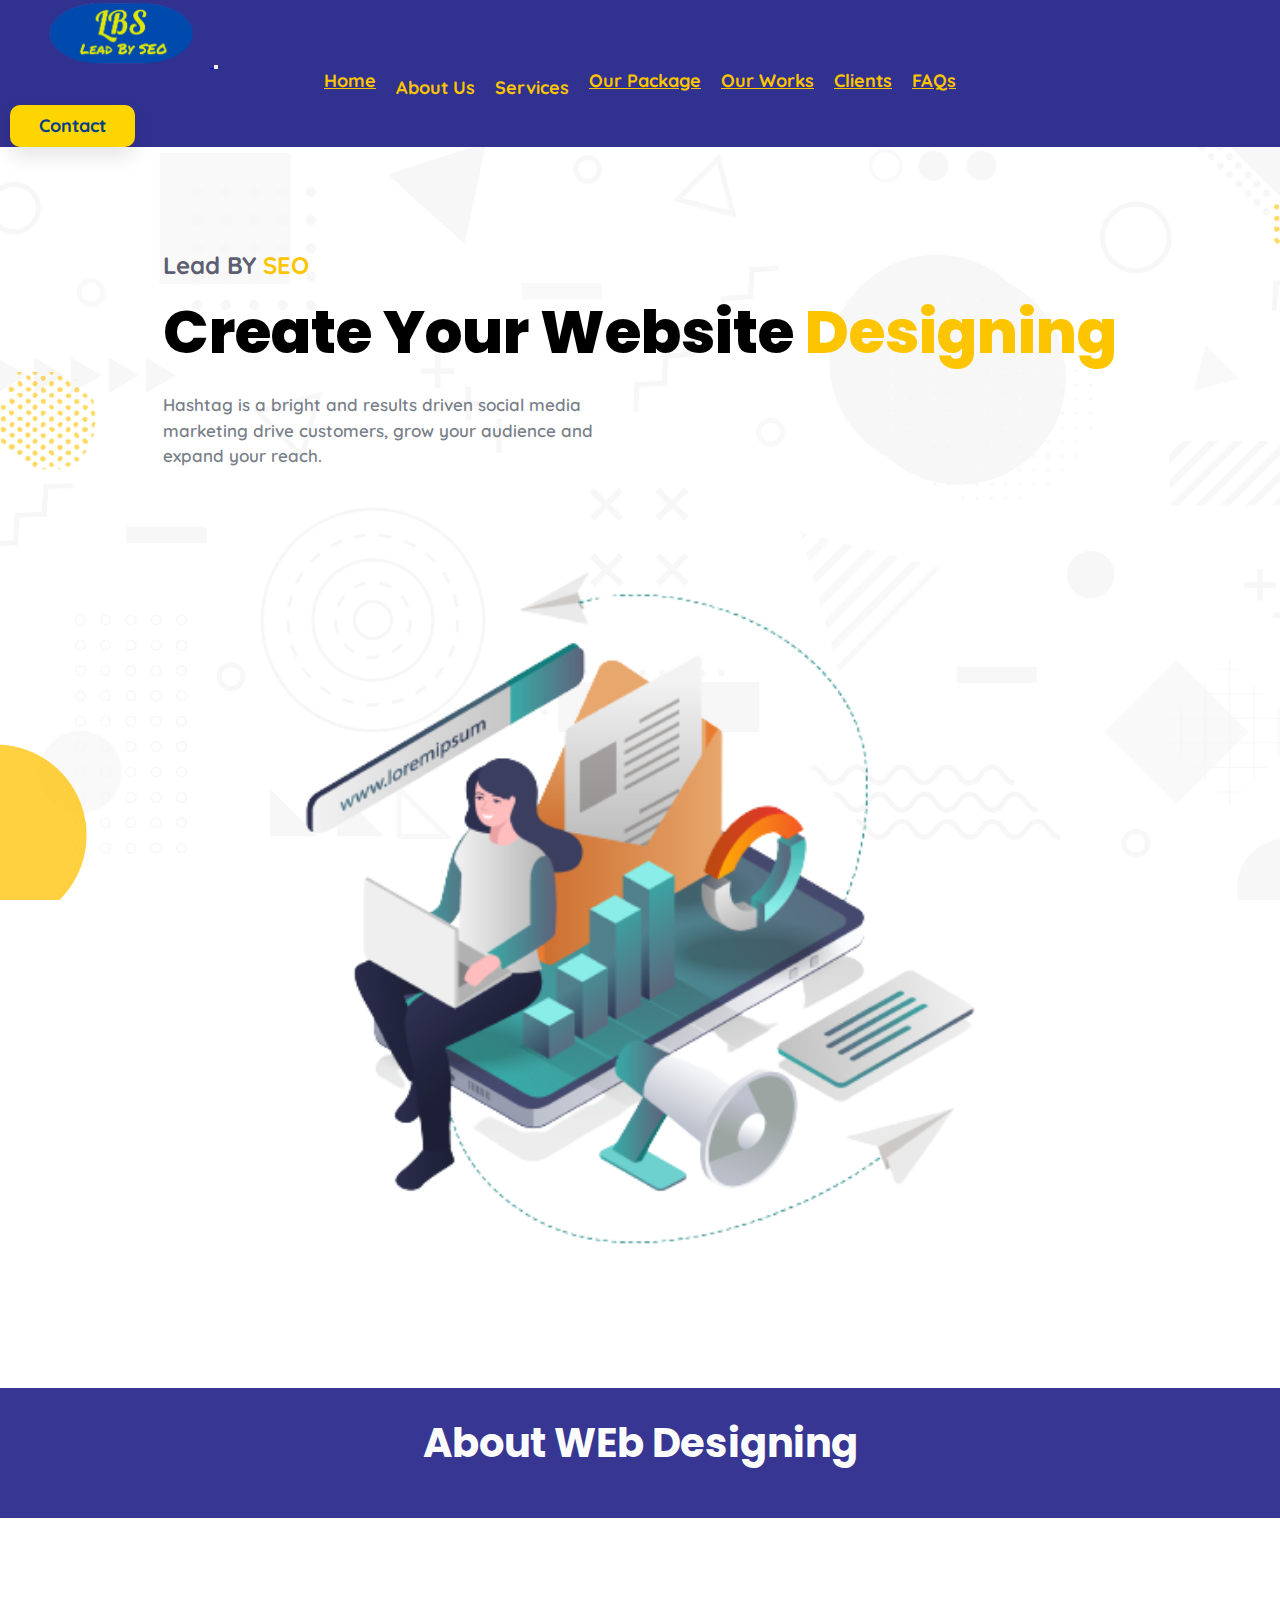
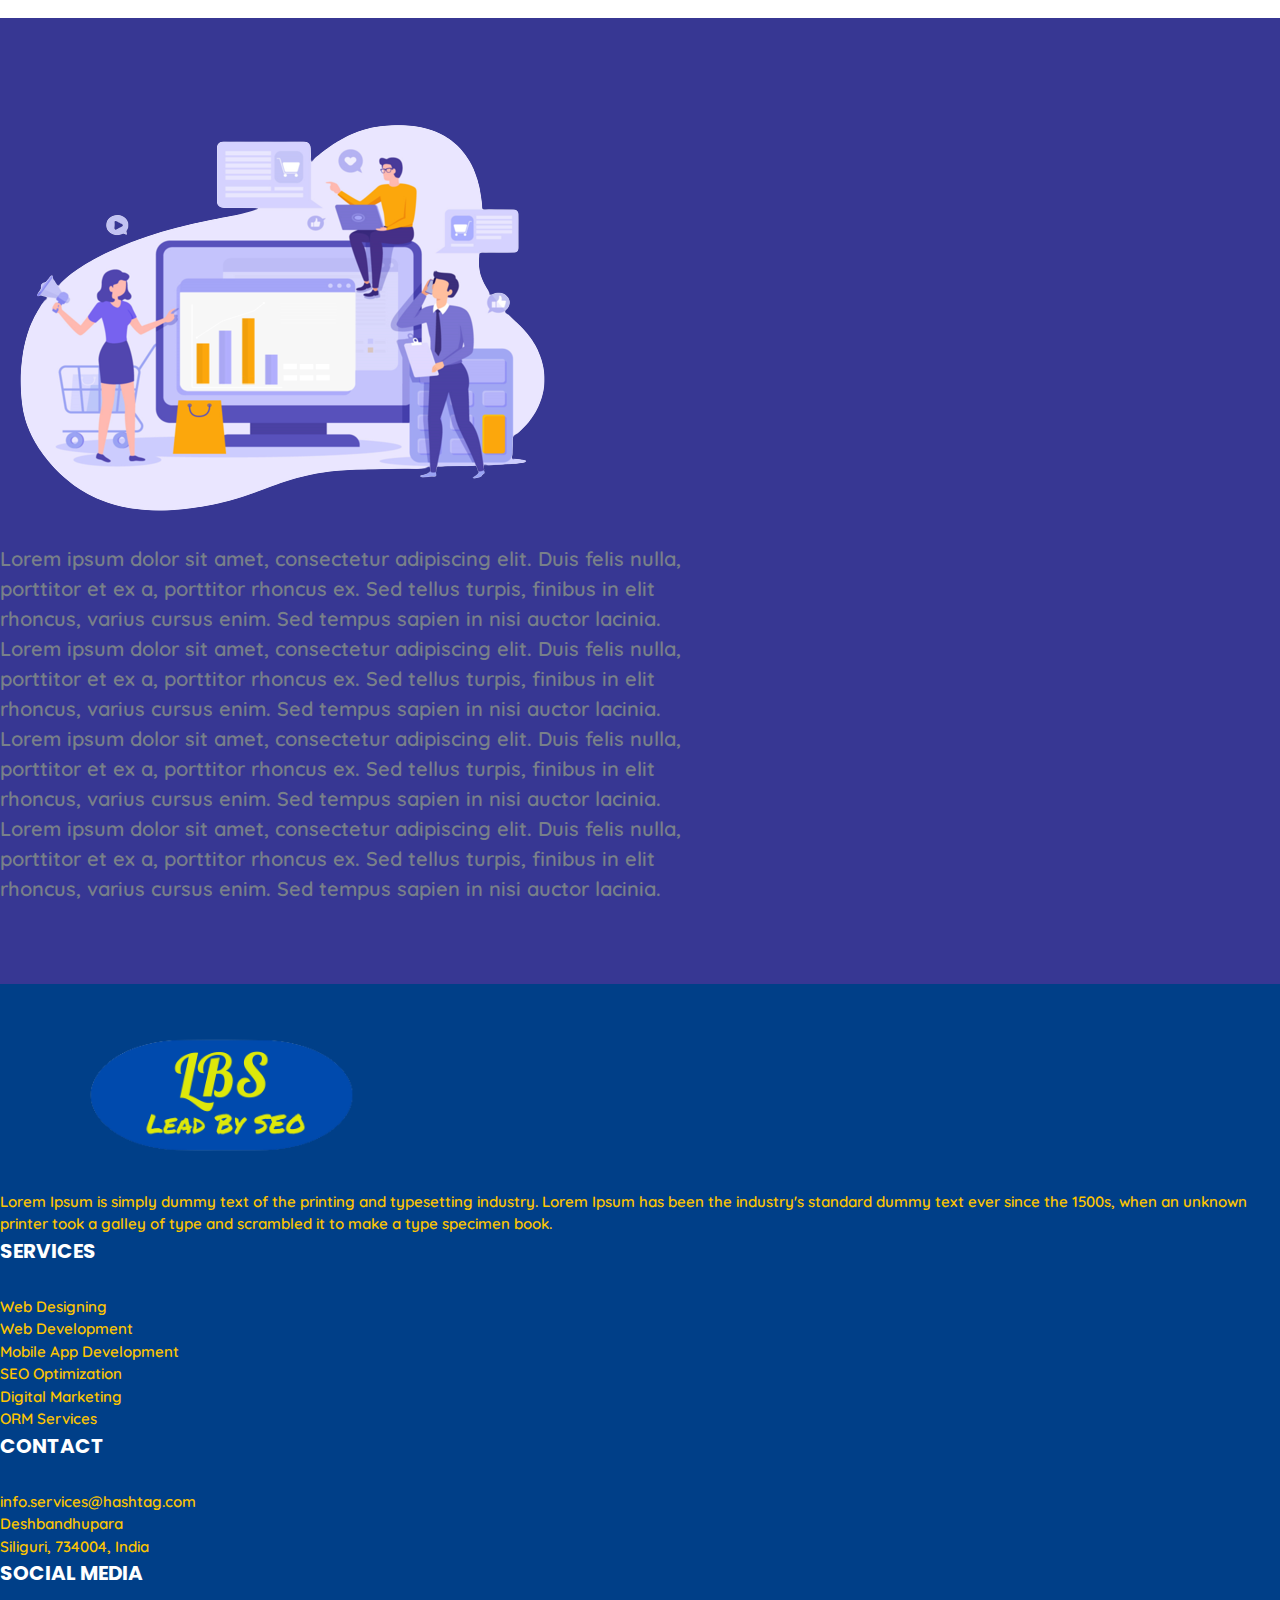
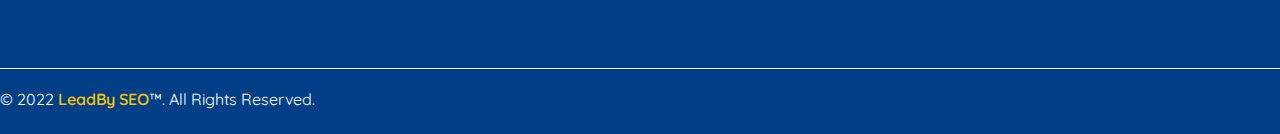
<file: WebsiteDesigning.html>
<!DOCTYPE html>
<html lang="en">
<head>
    <meta charset="UTF-8">
    <meta http-equiv="X-UA-Compatible" content="IE=edge">
    <meta name="viewport" content="width=device-width, initial-scale=1.0">
    <link rel="stylesheet" href="css/style.css" />

    <link rel="shortcut icon" href="images/lbs1.png" type="image/x-icon" />
    <link
      href="https://cdn.jsdelivr.net/npm/bootstrap@5.2.0-beta1/dist/css/bootstrap.min.css"
      rel="stylesheet"
      integrity="sha384-0evHe/X+R7YkIZDRvuzKMRqM+OrBnVFBL6DOitfPri4tjfHxaWutUpFmBp4vmVor"
      crossorigin="anonymous"
    />

    <link
      rel="stylesheet"
      href="https://cdnjs.cloudflare.com/ajax/libs/font-awesome/6.1.1/css/all.min.css"
      integrity="sha512-KfkfwYDsLkIlwQp6LFnl8zNdLGxu9YAA1QvwINks4PhcElQSvqcyVLLD9aMhXd13uQjoXtEKNosOWaZqXgel0g=="
      crossorigin="anonymous"
      referrerpolicy="no-referrer"
    />

    <!-- CDN Owl Carousel -->

    <link
      rel="stylesheet"
      href="https://cdnjs.cloudflare.com/ajax/libs/OwlCarousel2/2.3.4/assets/owl.carousel.css"
      integrity="sha512-UTNP5BXLIptsaj5WdKFrkFov94lDx+eBvbKyoe1YAfjeRPC+gT5kyZ10kOHCfNZqEui1sxmqvodNUx3KbuYI/A=="
      crossorigin="anonymous"
      referrerpolicy="no-referrer"
    />

    <link
      rel="import"
      href="https://cdnjs.cloudflare.com/ajax/libs/OwlCarousel2/2.3.4/assets/owl.theme.default.css"
    />
    <title>Handled By | Professional</title>
</head>
<body data-bs-spy="scroll" data-bs-target=".navbar" data-bs-offset="85">
    <!-- Navbar section -->
    <header class="header_wrapper">
      <nav class="navbar navbar-expand-lg fixed-top">
        <div class="container-fluid">
          <a class="navbar-brand" href="./index.html">
            <img src="images/logo-white.png" class="img-fluid" alt="logo" />
          </a>
          <button
            class="navbar-toggler pe-0"
            type="button"
            data-bs-toggle="collapse"
            data-bs-target="#navbarNav"
            aria-controls="navbarNav"
            aria-expanded="false"
            aria-label="Toggle navigation"
          >
            <!-- <span class="navbar-toggler-icon"></span> -->
            <i class="fa-solid fa-bars-staggered"></i>
          </button>
          <div
            class="collapse navbar-collapse justify-content-end"
            id="navbarNav"
          >
            <ul class="navbar-nav menu-navbar-nav">
              <li class="nav-item">
                <a class="nav-link active" aria-current="page" href="./index.html"
                  >Home</a
                >
              </li>
              <li class="dropdown">
                <a href="./Aboutus.html">
                <button class="dropbtn">About Us</button>
              </a>
                <div class="dropdown-content">
                  <a href="./Handledbyprofessional.html">Handled by professional</a>
                  <a href="./Survivingcoustomers.html">Surviving coustomers</a>
                </div>
              </li>

              <li class="dropdown">
                <a href="./Services.html">
                <button class="dropbtn">Services</button>
              </a>
                <div class="dropdown-content">
                  <a href="./WebsiteDesigning.html">Website Designing</a>
                  <a href="./WebsiteDevelopment.html">Website Development</a>
                  <a href="./MobileAppDevelopment.html">Mobile App Development</a>
                  <a href="./SEOOptimization.html">SEO Optimization</a>
                  <a href="./DigitalMarketing.html">Digital Marketing</a>
                  <a href="./ORMServices.html">ORM Services</a>
                </div>
              </li>

              <li class="nav-item">
                <a class="nav-link" href="./Package.html">Our Package</a>
              </li>

              <li class="nav-item">
                <a class="nav-link" href="./Ourwork.html">Our Works</a>
              </li>
              <!-- <li class="nav-item">
                <a class="nav-link" href="#reviews">Reviews</a>
              </li> -->
              <li class="nav-item">
                <a class="nav-link" href="./index.html">Clients</a>
              </li>
              <li class="nav-item">
                <a class="nav-link" href="./index.html">FAQs</a>
              </li>
            </ul>
            <ul class="navbar-nav">
              <li class="nav-item text-center">
                <a class="nav-link learn-more-btn" href="./Contact.html">Contact</a>
              </li>
            </ul>
          </div>
        </div>
      </nav>
    </header>
    <!-- Navbar section exit -->


 <!-- Banner section -->
 <section id="home" class="banner_wrapper">
    <div class="container">
      <div class="row align-items-center">

        <div class="col-md-6 header-img-section">
          <p class="banner-subtitle">Lead BY <span>SEO</span></p>
          <h1 class="banner-title">
           Create Your Website <span>Designing</span> 
          </h1>
          <p class="banner-title-text">
            Hashtag is a bright and results driven social media marketing
            drive customers, grow your audience and expand your reach.
          </p>
          <!-- <div class="learn-more-btn-section">
            <a class="nav-link learn-more-btn btn-header" href="#about"
              >Start your free trial</a
            >
          </div> -->
        </div>
        <div class="col-md-6 header-img-section">
          <img src="images/webdesign.png" class="img-fluid" />
      </div>
      </div>
    </div>
  </section>
  <!-- Banner section exit -->


<!-- Client section -->
<div class="clients">
  <div class="container">
    <div class="row">
      <div class="col-12 text-center">
        <h2>About WEb Designing</h2>
      </div>
      <div class="col-12">
        <div class="owl-carousel client-slider-section">
          <div class="item">
            <img src="images/dummy_logo1.png" />
          </div>
          <div class="item">
            <img src="images/dummy_logo2.png" />
          </div>
          <div class="item">
            <img src="images/dummy_logo3.png" />
          </div>
          <div class="item">
            <img src="images/dummy_logo1.png" />
          </div>
          <div class="item">
            <img src="images/dummy_logo2.png" />
          </div>
          <div class="item">
            <img src="images/dummy_logo3.png" />
          </div>
          <div class="item">
            <img src="images/dummy_logo1.png" />
          </div>
          <div class="item">
            <img src="images/dummy_logo2.png" />
          </div>
          <div class="item">
            <img src="images/dummy_logo3.png" />
          </div>
          <div class="item">
            <img src="images/dummy_logo1.png" />
          </div>
          <div class="item">
            <img src="images/dummy_logo2.png" />
          </div>
          <div class="item">
            <img src="images/dummy_logo3.png" />
          </div>
        </div>
      </div>
    </div>
  </div>
</div>
<!-- Client section exit -->

<!-- About Content -->
<section id="about" class="about_wrapper">
<div class="innovate mt-5">
  <div class="container">
    <div class="row align-items-center">
      <div class="col-sm-12 col-lg-6 px-5 text-center text-md-start">
        <img src="images/about1.png" class="img-fluid" />
      </div>
      <div class="col-sm-12 col-lg-6 text-center text-lg-start">
        
        
        <p class="about_text">
          Lorem ipsum dolor sit amet, consectetur adipiscing elit. Duis
          felis nulla, porttitor et ex a, porttitor rhoncus ex. Sed tellus
          turpis, finibus in elit rhoncus, varius cursus enim. Sed tempus
          sapien in nisi auctor lacinia.
        </p>
        <p class="about_text">
          Lorem ipsum dolor sit amet, consectetur adipiscing elit. Duis
          felis nulla, porttitor et ex a, porttitor rhoncus ex. Sed tellus
          turpis, finibus in elit rhoncus, varius cursus enim. Sed tempus
          sapien in nisi auctor lacinia.
        </p>
        <p class="about_text">
          Lorem ipsum dolor sit amet, consectetur adipiscing elit. Duis
          felis nulla, porttitor et ex a, porttitor rhoncus ex. Sed tellus
          turpis, finibus in elit rhoncus, varius cursus enim. Sed tempus
          sapien in nisi auctor lacinia. Lorem ipsum dolor sit amet, consectetur adipiscing elit. Duis
          felis nulla, porttitor et ex a, porttitor rhoncus ex. Sed tellus
          turpis, finibus in elit rhoncus, varius cursus enim. Sed tempus
          sapien in nisi auctor lacinia.
        </p>
     
        </p>
        <!-- <div class="mt-5">
          <a class="learn-more-btn btn-header" href="#">Learn more</a>
        </div> -->
      </div>
    </div>
  </div>
</div>



</section>


 <!-- Footer section -->
 <section id="contact" class="footer_wrapper">
  <div class="container">
    <div class="row">
      <div class="col-lg-5 footer_logo mb-4 mb-lg-0">
        <img src="images/logo-white.png" />
        <p class="footer_text">
          Lorem Ipsum is simply dummy text of the printing and typesetting
          industry. Lorem Ipsum has been the industry's standard dummy text
          ever since the 1500s, when an unknown printer took a galley of
          type and scrambled it to make a type specimen book.
        </p>
      </div>
      <div class="col-lg-4 px-lg-5 mb-4 mb-lg-0">
        <h3 class="footer_title">Services</h3>
        <p class="footer_text">
          <div class="footer_services">
          <a href="./Services1.html">Web Designing</a>
          <a href="./Services2.html">Web Development</a>
          <a href="./Services3.html">Mobile App Development</a>
          <a href="./Services4.html">SEO Optimization</a>
          <a href="./Services5.html">Digital Marketing</a>
          <a href="./Services6.html">ORM Services</a>

          </div>
          
        </p>
      </div>
      <div class="col-lg-3 mb-4 mb-lg-0">
        <h3 class="footer_title">Contact</h3>
        <p class="footer_text">
          <div class="footer_services">
             <a href="#">info.services@hashtag.com</a>
          <a href="#" class="footer-address"
            >Deshbandhupara <br />Siliguri, 734004, India</a
          >
        </p>

            </div>


         
        <h3 class="footer_title">Social Media</h3>
        <p>
          <a href="#" class="footer_social_media_icon"
            ><i class="fab fa-facebook-f"></i
          ></a>
          <a href="#" class="footer_social_media_icon"
            ><i class="fab fa-instagram"></i
          ></a>
          <a href="#" class="footer_social_media_icon"
            ><i class="fab fa-linkedin-in"></i
          ></a>
          <a href="#" class="footer_social_media_icon"
                ><i class="fa-brands fa-skype"></i></a>
                <a href="#" class="footer_social_media_icon"
                ><i class="fa-brands fa-youtube"></i></a>
        </p>
      </div>
      <div class="col-12 footer_credits text-center">
        <span
          >© 2022
          <a href="./index.html" target="_blank" title="Code4education">LeadBy SEO</a
          >™. All Rights Reserved.</span
        >
      </div>
    </div>
  </div>
</section>
<!-- Footer section exit -->
</body>

<script src="js/javaScript.js"></script>
  <!-- JavaScript Bundle with Popper -->
  <script
    src="https://cdn.jsdelivr.net/npm/bootstrap@5.2.0-beta1/dist/js/bootstrap.bundle.min.js"
    integrity="sha384-pprn3073KE6tl6bjs2QrFaJGz5/SUsLqktiwsUTF55Jfv3qYSDhgCecCxMW52nD2"
    crossorigin="anonymous"
  ></script>

  <!-- cdn Owl Carousel -->
  <script
    src="https://cdnjs.cloudflare.com/ajax/libs/OwlCarousel2/2.3.4/owl.carousel.min.js"
    integrity="sha512-bPs7Ae6pVvhOSiIcyUClR7/q2OAsRiovw4vAkX+zJbw3ShAeeqezq50RIIcIURq7Oa20rW2n2q+fyXBNcU9lrw=="
    crossorigin="anonymous"
    referrerpolicy="no-referrer"
  ></script>

  <script src="https://code.jquery.com/jquery-3.6.0.min.js"></script>
</html>
</file>
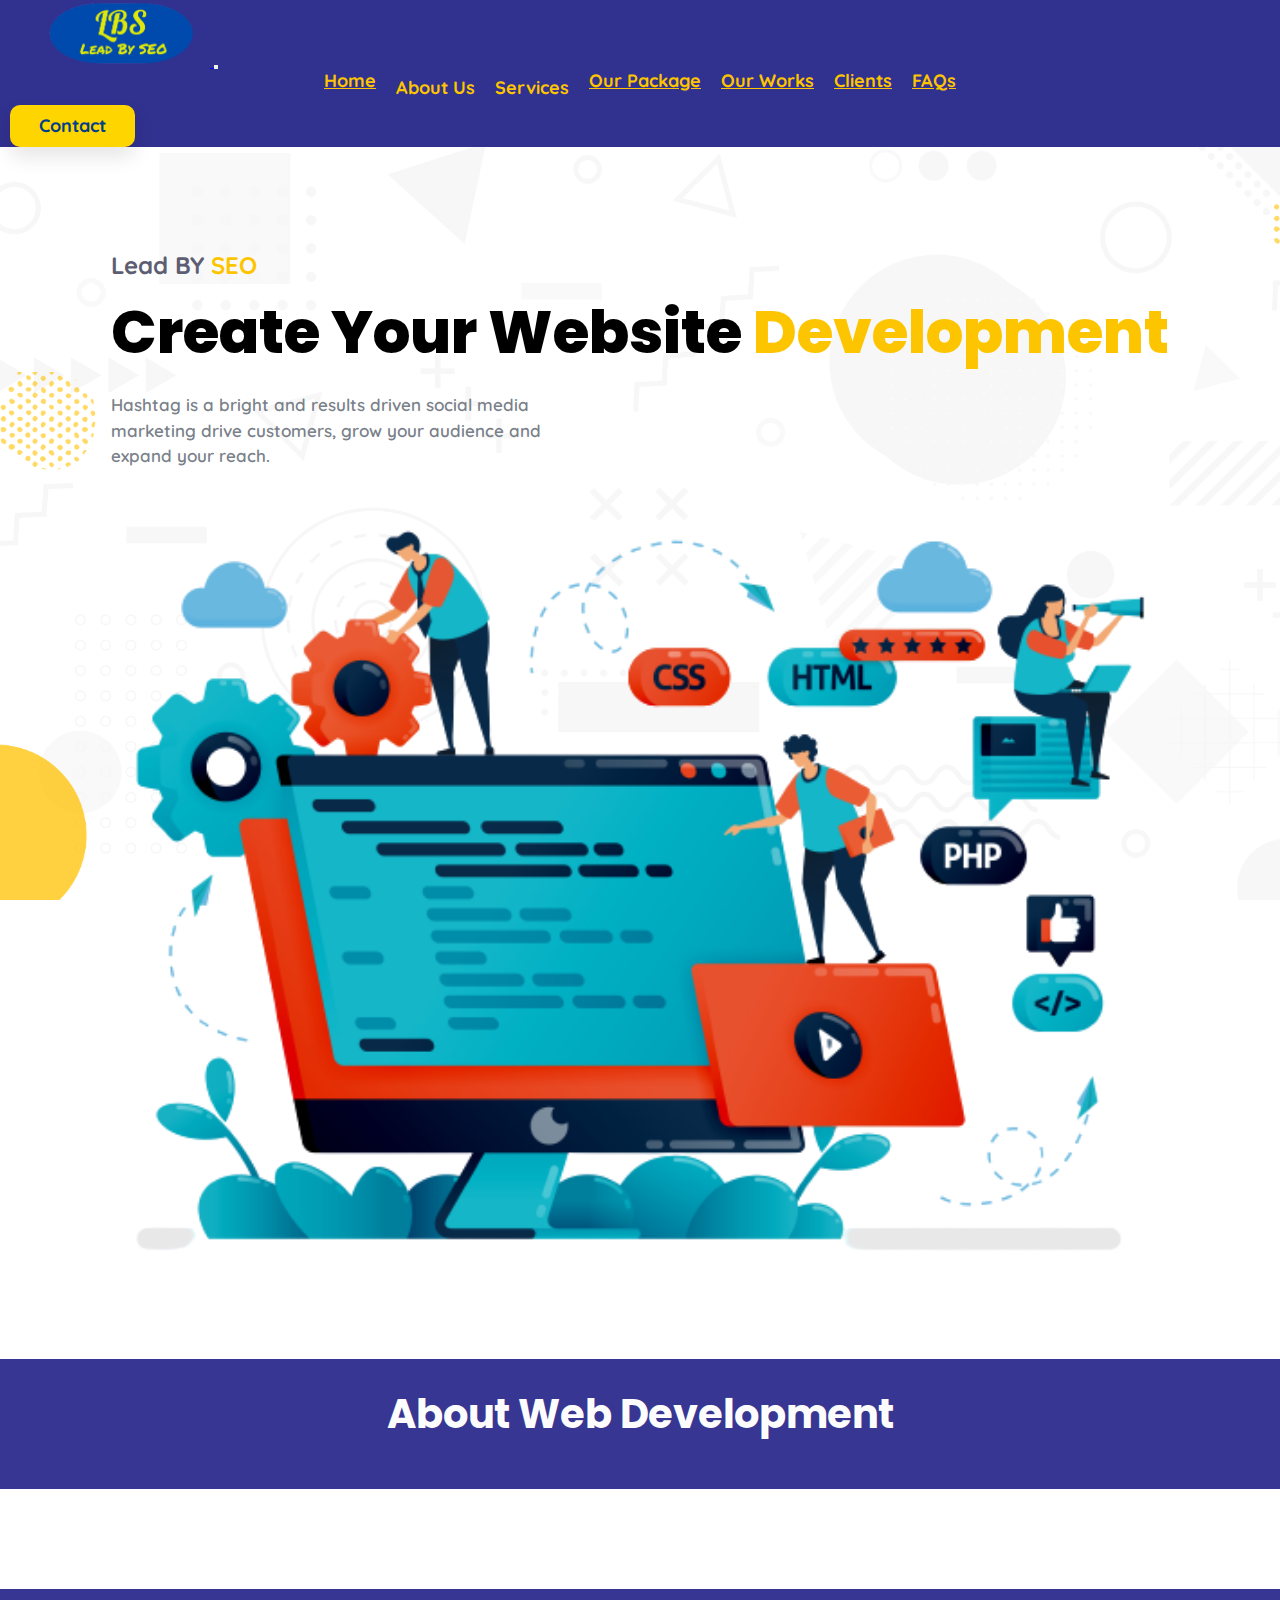
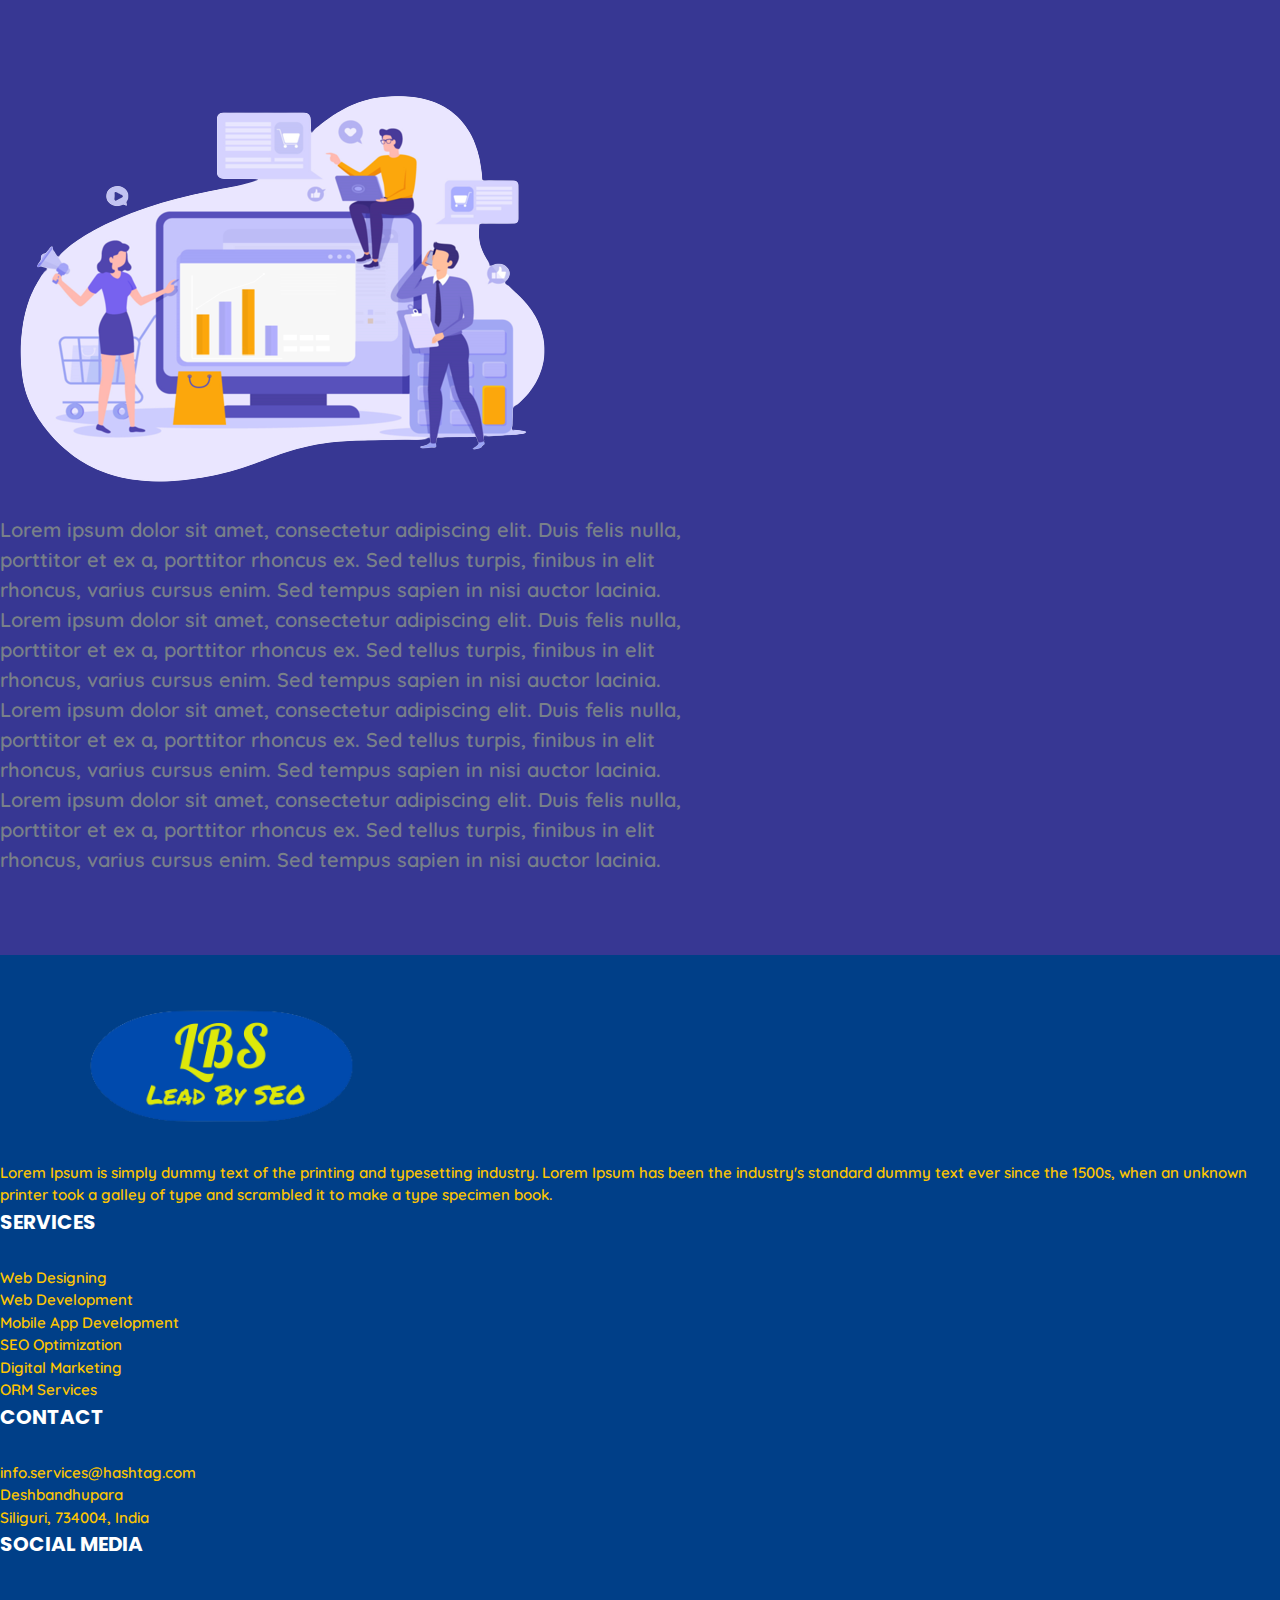
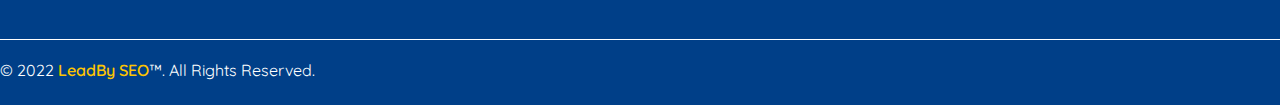
<file: WebsiteDevelopment.html>
<!DOCTYPE html>
<html lang="en">
<head>
    <meta charset="UTF-8">
    <meta http-equiv="X-UA-Compatible" content="IE=edge">
    <meta name="viewport" content="width=device-width, initial-scale=1.0">
    <link rel="stylesheet" href="css/style.css" />

    <link rel="shortcut icon" href="images/lbs1.png" type="image/x-icon" />
    <link
      href="https://cdn.jsdelivr.net/npm/bootstrap@5.2.0-beta1/dist/css/bootstrap.min.css"
      rel="stylesheet"
      integrity="sha384-0evHe/X+R7YkIZDRvuzKMRqM+OrBnVFBL6DOitfPri4tjfHxaWutUpFmBp4vmVor"
      crossorigin="anonymous"
    />

    <link
      rel="stylesheet"
      href="https://cdnjs.cloudflare.com/ajax/libs/font-awesome/6.1.1/css/all.min.css"
      integrity="sha512-KfkfwYDsLkIlwQp6LFnl8zNdLGxu9YAA1QvwINks4PhcElQSvqcyVLLD9aMhXd13uQjoXtEKNosOWaZqXgel0g=="
      crossorigin="anonymous"
      referrerpolicy="no-referrer"
    />

    <!-- CDN Owl Carousel -->

    <link
      rel="stylesheet"
      href="https://cdnjs.cloudflare.com/ajax/libs/OwlCarousel2/2.3.4/assets/owl.carousel.css"
      integrity="sha512-UTNP5BXLIptsaj5WdKFrkFov94lDx+eBvbKyoe1YAfjeRPC+gT5kyZ10kOHCfNZqEui1sxmqvodNUx3KbuYI/A=="
      crossorigin="anonymous"
      referrerpolicy="no-referrer"
    />

    <link
      rel="import"
      href="https://cdnjs.cloudflare.com/ajax/libs/OwlCarousel2/2.3.4/assets/owl.theme.default.css"
    />
    <title>Handled By | Professional</title>
</head>
<body data-bs-spy="scroll" data-bs-target=".navbar" data-bs-offset="85">
    <!-- Navbar section -->
    <header class="header_wrapper">
      <nav class="navbar navbar-expand-lg fixed-top">
        <div class="container-fluid">
          <a class="navbar-brand" href="./index.html">
            <img src="images/logo-white.png" class="img-fluid" alt="logo" />
          </a>
          <button
            class="navbar-toggler pe-0"
            type="button"
            data-bs-toggle="collapse"
            data-bs-target="#navbarNav"
            aria-controls="navbarNav"
            aria-expanded="false"
            aria-label="Toggle navigation"
          >
            <!-- <span class="navbar-toggler-icon"></span> -->
            <i class="fa-solid fa-bars-staggered"></i>
          </button>
          <div
            class="collapse navbar-collapse justify-content-end"
            id="navbarNav"
          >
            <ul class="navbar-nav menu-navbar-nav">
              <li class="nav-item">
                <a class="nav-link active" aria-current="page" href="./index.html"
                  >Home</a
                >
              </li>
              <li class="dropdown">
                <a href="./Aboutus.html">
                <button class="dropbtn">About Us</button>
              </a>
                <div class="dropdown-content">
                  <a href="./Handledbyprofessional.html">Handled by professional</a>
                  <a href="./Survivingcoustomers.html">Surviving coustomers</a>
                </div>
              </li>

              <li class="dropdown">
                <a href="./Services.html">
                <button class="dropbtn">Services</button>
              </a>
                <div class="dropdown-content">
                  <a href="./WebsiteDesigning.html">Website Designing</a>
                  <a href="./WebsiteDevelopment.html">Website Development</a>
                  <a href="./MobileAppDevelopment.html">Mobile App Development</a>
                  <a href="./SEOOptimization.html">SEO Optimization</a>
                  <a href="./DigitalMarketing.html">Digital Marketing</a>
                  <a href="./ORMServices.html">ORM Services</a>
                </div>
              </li>

              <li class="nav-item">
                <a class="nav-link" href="./Package.html">Our Package</a>
              </li>

              <li class="nav-item">
                <a class="nav-link" href="./Ourwork.html">Our Works</a>
              </li>
              <!-- <li class="nav-item">
                <a class="nav-link" href="#reviews">Reviews</a>
              </li> -->
              <li class="nav-item">
                <a class="nav-link" href="./index.html">Clients</a>
              </li>
              <li class="nav-item">
                <a class="nav-link" href="./index.html">FAQs</a>
              </li>
            </ul>
            <ul class="navbar-nav">
              <li class="nav-item text-center">
                <a class="nav-link learn-more-btn" href="./Contact.html">Contact</a>
              </li>
            </ul>
          </div>
        </div>
      </nav>
    </header>
    <!-- Navbar section exit -->


 <!-- Banner section -->
 <section id="home" class="banner_wrapper">
    <div class="container">
      <div class="row align-items-center">

        <div class="col-md-6 header-img-section">
          <p class="banner-subtitle">Lead BY <span>SEO</span></p>
          <h1 class="banner-title">
           Create Your Website <span>Development</span> 
          </h1>
          <p class="banner-title-text">
            Hashtag is a bright and results driven social media marketing
            drive customers, grow your audience and expand your reach.
          </p>
          <!-- <div class="learn-more-btn-section">
            <a class="nav-link learn-more-btn btn-header" href="#about"
              >Start your free trial</a
            >
          </div> -->
        </div>
        <div class="col-md-6 header-img-section">
          <img src="images/development-removebg-preview.png" class="img-fluid" />
      </div>
      </div>
    </div>
  </section>
  <!-- Banner section exit -->


<!-- Client section -->
<div class="clients">
  <div class="container">
    <div class="row">
      <div class="col-12 text-center">
        <h2>About Web Development</h2>
      </div>
      <div class="col-12">
        <div class="owl-carousel client-slider-section">
          <div class="item">
            <img src="images/dummy_logo1.png" />
          </div>
          <div class="item">
            <img src="images/dummy_logo2.png" />
          </div>
          <div class="item">
            <img src="images/dummy_logo3.png" />
          </div>
          <div class="item">
            <img src="images/dummy_logo1.png" />
          </div>
          <div class="item">
            <img src="images/dummy_logo2.png" />
          </div>
          <div class="item">
            <img src="images/dummy_logo3.png" />
          </div>
          <div class="item">
            <img src="images/dummy_logo1.png" />
          </div>
          <div class="item">
            <img src="images/dummy_logo2.png" />
          </div>
          <div class="item">
            <img src="images/dummy_logo3.png" />
          </div>
          <div class="item">
            <img src="images/dummy_logo1.png" />
          </div>
          <div class="item">
            <img src="images/dummy_logo2.png" />
          </div>
          <div class="item">
            <img src="images/dummy_logo3.png" />
          </div>
        </div>
      </div>
    </div>
  </div>
</div>
<!-- Client section exit -->

<!-- About Content -->
<section id="about" class="about_wrapper">
<div class="innovate mt-5">
  <div class="container">
    <div class="row align-items-center">
      <div class="col-sm-12 col-lg-6 px-5 text-center text-md-start">
        <img src="images/about1.png" class="img-fluid" />
      </div>
      <div class="col-sm-12 col-lg-6 text-center text-lg-start">
        
        
        <p class="about_text">
          Lorem ipsum dolor sit amet, consectetur adipiscing elit. Duis
          felis nulla, porttitor et ex a, porttitor rhoncus ex. Sed tellus
          turpis, finibus in elit rhoncus, varius cursus enim. Sed tempus
          sapien in nisi auctor lacinia.
        </p>
        <p class="about_text">
          Lorem ipsum dolor sit amet, consectetur adipiscing elit. Duis
          felis nulla, porttitor et ex a, porttitor rhoncus ex. Sed tellus
          turpis, finibus in elit rhoncus, varius cursus enim. Sed tempus
          sapien in nisi auctor lacinia.
        </p>
        <p class="about_text">
          Lorem ipsum dolor sit amet, consectetur adipiscing elit. Duis
          felis nulla, porttitor et ex a, porttitor rhoncus ex. Sed tellus
          turpis, finibus in elit rhoncus, varius cursus enim. Sed tempus
          sapien in nisi auctor lacinia. Lorem ipsum dolor sit amet, consectetur adipiscing elit. Duis
          felis nulla, porttitor et ex a, porttitor rhoncus ex. Sed tellus
          turpis, finibus in elit rhoncus, varius cursus enim. Sed tempus
          sapien in nisi auctor lacinia.
        </p>
     
        </p>
        <!-- <div class="mt-5">
          <a class="learn-more-btn btn-header" href="#">Learn more</a>
        </div> -->
      </div>
    </div>
  </div>
</div>



</section>


 <!-- Footer section -->
 <section id="contact" class="footer_wrapper">
  <div class="container">
    <div class="row">
      <div class="col-lg-5 footer_logo mb-4 mb-lg-0">
        <img src="images/logo-white.png" />
        <p class="footer_text">
          Lorem Ipsum is simply dummy text of the printing and typesetting
          industry. Lorem Ipsum has been the industry's standard dummy text
          ever since the 1500s, when an unknown printer took a galley of
          type and scrambled it to make a type specimen book.
        </p>
      </div>
      <div class="col-lg-4 px-lg-5 mb-4 mb-lg-0">
        <h3 class="footer_title">Services</h3>
        <p class="footer_text">
          <div class="footer_services">
            <a href="./Services1.html">Web Designing</a>
            <a href="./Services2.html">Web Development</a>
            <a href="./Services3.html">Mobile App Development</a>
            <a href="./Services4.html">SEO Optimization</a>
            <a href="./Services5.html">Digital Marketing</a>
            <a href="./Services6.html">ORM Services</a>

          </div>
          
        </p>
      </div>
      <div class="col-lg-3 mb-4 mb-lg-0">
        <h3 class="footer_title">Contact</h3>
        <p class="footer_text">
          <div class="footer_services">
             <a href="#">info.services@hashtag.com</a>
          <a href="#" class="footer-address"
            >Deshbandhupara <br />Siliguri, 734004, India</a
          >
        </p>

            </div>


         
        <h3 class="footer_title">Social Media</h3>
        <p>
          <a href="#" class="footer_social_media_icon"
            ><i class="fab fa-facebook-f"></i
          ></a>
          <a href="#" class="footer_social_media_icon"
            ><i class="fab fa-instagram"></i
          ></a>
          <a href="#" class="footer_social_media_icon"
            ><i class="fab fa-linkedin-in"></i
          ></a>
          <a href="#" class="footer_social_media_icon"
                ><i class="fa-brands fa-skype"></i></a>
                <a href="#" class="footer_social_media_icon"
                ><i class="fa-brands fa-youtube"></i></a>
        </p>
      </div>
      <div class="col-12 footer_credits text-center">
        <span
          >© 2022
          <a href="./index.html" target="_blank" title="Code4education">LeadBy SEO</a
          >™. All Rights Reserved.</span
        >
      </div>
    </div>
  </div>
</section>
<!-- Footer section exit -->
</body>

<script src="js/javaScript.js"></script>
  <!-- JavaScript Bundle with Popper -->
  <script
    src="https://cdn.jsdelivr.net/npm/bootstrap@5.2.0-beta1/dist/js/bootstrap.bundle.min.js"
    integrity="sha384-pprn3073KE6tl6bjs2QrFaJGz5/SUsLqktiwsUTF55Jfv3qYSDhgCecCxMW52nD2"
    crossorigin="anonymous"
  ></script>

  <!-- cdn Owl Carousel -->
  <script
    src="https://cdnjs.cloudflare.com/ajax/libs/OwlCarousel2/2.3.4/owl.carousel.min.js"
    integrity="sha512-bPs7Ae6pVvhOSiIcyUClR7/q2OAsRiovw4vAkX+zJbw3ShAeeqezq50RIIcIURq7Oa20rW2n2q+fyXBNcU9lrw=="
    crossorigin="anonymous"
    referrerpolicy="no-referrer"
  ></script>

  <script src="https://code.jquery.com/jquery-3.6.0.min.js"></script>
</html>
</file>
<file: css/style.css>
/* 1 General */
@import url("https://fonts.googleapis.com/css2?family=Poppins:wght@300;400;500;600;700;800;900&display=swap");
@import url("https://fonts.googleapis.com/css2?family=Quicksand:wght@300;400;500;600;700&display=swap");
* {
  box-sizing: border-box;
  margin: 0;
  padding: 0;
  list-style-type: none;
  /* background: url(../images/bg.png) no-repeat;
  background-attachment: fixed; */
}
:root {
  /* Background Color */
  --bg-black: #00296b;
  --bg-white: #fff;
  --bg-light-white: #fcfcfc;
  --bg-light-2: rgb(20 20 128 / 85%);
  --bg-dark-green: #fdc500;
  --bg-features-1: #fff6d6;
  --bg-features-2: #ebdcf9;
  --bg-features-3: #ddf5fc;
  --bg-features-4: #dcf6e8;
  --bg-features-5: #f8e4e1;
  --bg-features-6: #fbffd4;

  /* Text Color */
  --text-black: #000;
  --text-white: #fff;
  --text-dark-gray: #4c535d;
  --text-light-2: #798089;
  --text-light-3: #5e5e72;
  --text-light-4: #a0a0a0;
  --text-dark-green: #fdc500;
  --text-orange: #ffd500;
  --text-yellow: #fdc500;

  /* Fonts */
  --primary-font: Quicksand;
  --secondary-font: "Poppins", sans-serif;
  --normal-font-weight: 400;
  --bold-font-weight: 700;
}
body {
  font-family: var(--primary-font);
  font-weight: var(--normal-font-weight);
  background-color: var(--bg-white);
}
/* about page */

.abouts {
  margin: auto;
  display: block;
  width: 80%;
  font-size: 15px;
  font-weight: 600;
  line-height: 1.7;
  color: var(--text-light-2);
  margin-bottom: 10px;
}




/* Custom CSS */
.learn-more-btn {
  background-color: var(--text-orange);
  font-size: 18px;
  font-weight: 700;
  color: #003f88 !important;
  padding: 12px 29px !important;
  border-radius: 10px;
  box-shadow: 0 10px 20px rgb(0 0 0 / 10%);
  display: inline-block;
  text-decoration: none;
  transition: 0.7s;
}
.learn-more-btn:hover {
  -ms-transform: scale(1.8); /* IE 9 */
  -webkit-transform: scale(1.5); /* Safari 3-8 */
  transform: scale(1.2); 
  color: #003f88 !important;
  background-color: var(--text-orange);
}
.btn-extra-header {
  color: var(--text-dark-gray) !important;
  background-color: transparent;
  border: 2px solid var(--text-dark-gray);
}

/* 2 Navbar */
.header_wrapper .navbar {
  -webkit-transition: all 0.2s linear;
  -o-transition: all 0.2s linear;
  transition: all 0.2s linear;
  background: rgb(20 20 128 / 88%);
}
.header_wrapper .navbar-brand img {
  max-width: 210px;
  height: auto;
}
.header_wrapper .menu-navbar-nav {
  /* width: 60%; */
  display: flex;
  justify-content: center;
}
.header_wrapper .nav-item {
  margin: 0 10px;
  
}
.header_wrapper .nav-item .nav-link {
  font-weight: var(--bold-font-weight);
  font-size: 18px;
  color: var(--text-yellow);
  line-height: 1;
  font-family: "Quicksand", sans-serif;
}
.header_wrapper .nav-item .nav-link.active {
  color: var(--text-dark-green);
}
.header-scrolled {
  position: fixed;
  margin-top: 0;
  top: 0;
  left: 0;
  width: 100%;
  height: 85px;
  background: rgba(218, 218, 255, 0.877);
  -webkit-box-shadow: 0 4px 6px 0 rgba(12, 0, 46, 0.05);
  box-shadow: 0 4px 6px 0 rgba(12, 0, 46, 0.05);
}
.header-scrolled .navbar-brand img {
  width: 190px;
  height: auto;
  animation: animated 0.1s ease-in-out;
}
@keyframes animated {
  0% {
    width: 210px;
  }
  50% {
    width: 200px;
  }
  100% {
    width: 190px;
  }
}
.header-scrolled .nav-item .nav-link {
  font-size: 17px;
  
  
}
.nav-item .nav-link {
  transition: transform .5s;
}

 .nav-item .nav-link:hover {
  -ms-transform: scale(1.8); /* IE 9 */
  -webkit-transform: scale(1.5); /* Safari 3-8 */
  transform: scale(1.2); 
  color: var(--text-yellow);

}

/* .container {
  margin-top: 3rem;
} */
/* package */

.kp-wrap{
  color: gray;
  padding: 50px;
}
.kp-list {
  width: 100%;
  padding: 15px;
}
.kp-item {
  display: inline-block;
  vertical-align: top;
  width: 24.69%;
  border: none;
}
.kp-card {
  margin: 5px;
  padding: 15px;
  border: 1px solid #ccc;
  transition: max-width .3s ease-in-out,padding .3s ease-in-out,width .3s ease-in-out;
}
.kp-item.active .kp-card{
  box-shadow: 0 0 15px #ccc;
  border-color: transparent;
}
.kp-cardhead, .kp-card-amt{
  text-align: center;
  min-height: 85px;
  position: relative;
}
.kp-card-title{
  display: block;
  font-family: 'Montserrat',Helvetica,Arial,Lucida,sans-serif!important;
  font-weight: 400;
  font-size: 25px;
  color: var(--text-yellow);
  line-height: 1.1em;
}
.kp-card-note{
  font-family: 'Montserrat',Helvetica,Arial,Lucida,sans-serif;
  font-size: 10px;
  line-height: normal;
  color: var(--text-yellow);
}
.kp-card-currency{
  font-family: 'Montserrat',Helvetica,Arial,Lucida,sans-serif;
  font-weight: 300;
  margin-left: -5px;
  font-size: 18px;
  font-weight: 400;
}
.kp-card-sum{
  font-family: 'Montserrat',Helvetica,Arial,Lucida,sans-serif;
  font-weight: 300;
  font-size: 60px;
  line-height: 1.03em;
  color: var(--text-yellow) !important;
}
.kp-card-frequency{
  font-family: 'Montserrat',Helvetica,Arial,Lucida,sans-serif;
  font-weight: 300;
  color: var(--text-yellow) !important;
  letter-spacing: 2px;
  display: block;
  margin-top: -10px;
}
.kp-cardbody ul, ul.kp-points {
  list-style-type: none;
  padding: inherit;
}
.kp-cardbody ul li, ul.kp-points li{
  position: relative;
  padding-left: 15px;
  font-size: 14px;
  line-height: 1.4;
  margin-bottom: 5px;
}
.kp-cardbody ul li:before, ul.kp-points li:before{
  content: "*";
  position: absolute;
  top: 0;
  left: 0;
  line-height: inherit;
  speak: none;
}
.kp-item-bottom{
  padding: 5px 15px;	
}
.kp-card-btn {
  display: block;
  border-radius: .25rem;
  line-height: 1;
  white-space: nowrap;
  cursor: pointer;
  pointer-events: auto;
  padding: 1rem 2rem;
  font-size: 1rem;
  font-weight: 500;
  text-align: center;
  border: .0625rem solid #e6aa67;
  color: #e6aa67;
  background-color: #fff;
  transition: background-color .2s ease-in-out,box-shadow .2s ease-in-out,border-color .2s ease-in-out,color .2s ease-in-out;
  text-decoration: none;
}
.kp-card-btn:hover, .kp-card-btn:focus{		
  border-color: #e29e51;
  background-color: #e29e51;
  color: #fff;
}
.kp-item.active .kp-card-btn:hover, .kp-item.active .kp-card-btn:focus{
  border-color: #e29e51;
  color: #fff;
  background-color: #db8525;
}
.kp-options .kp-toggle {
  text-align: center;
  padding-bottom: 15px;
}
@media (max-width: 1024px){
  .kp-item {
    width: 49.7%;
    margin-bottom: 15px;
  }
}
@media (max-width: 768px){
  .kp-item {
    display: block;
    width: 100%;
    margin-bottom: 15px;
  }
}

.kp-switch-field {
  display: flex;
  margin-bottom: 36px;
  overflow: hidden;
  justify-content: center;
}

.kp-switch-field input {
  position: absolute !important;
  clip: rect(0, 0, 0, 0);
  height: 1px;
  width: 1px;
  border: 0;
  overflow: hidden;
}

.kp-switch-field label {
  /* background-color: #e4e4e4; */
  color: rgba(0,0,0,.6);
  font-size: 14px;
  line-height: 1;
  text-align: center;
  padding: 8px 16px;
  margin-right: -1px;
  border: 1px solid rgba(0,0,0,.2);
  /* box-shadow: inset 0 1px 3px rgba(0,0,0,.3), 0 1px rgba(255,255,255,.1); */
  transition: all .1s ease-in-out;
}

.kp-switch-field.style-one label{
  border-color: #d2717e;
  color: #d2717e;
}

.kp-switch-field.style-two label{
  border-color: #394968;
  color: #394968;
}

.kp-switch-field label:hover {
  cursor: pointer;
}

.kp-switch-field input:checked + label {
  background-color: #e4e4e4;
  box-shadow: none;
}

.kp-switch-field.style-one input:checked + label{
  background-color: #d2717e;
  color: #fff;
}

.kp-switch-field.style-two input:checked + label{		
  background-color: #394968;
  color: #fff;
}
/* our works */

.image-gallery {
  width: 100%;
  max-width: 1250px;
  margin: 0 auto;
  padding: 50px 20px;
  display: grid;
  grid-template-columns: repeat(auto-fit, minmax(250px, 1fr));
  grid-auto-rows: 250px;
  grid-auto-flow: dense;
  grid-gap: 20px;
}

.image-gallery .image-box {
  position: relative;
  background-color: #d7d7d8;
  overflow: hidden;
}

.image-gallery .image-box:nth-child(7n + 1) {
  grid-column: span 2;
  grid-row: span 2;
}

.image-gallery .image-box img {
  width: 100%;
  height: 100%;
  object-fit: cover;
  transition: all 0.5s ease;
}

.image-gallery .image-box:hover img {
  transform: scale(1.1);
}

.image-gallery .image-box .overlay {
  position: absolute;
  top: 0;
  right: 0;
  bottom: 0;
  left: 0;
  background-color: #fafafaf2;
  display: flex;
  align-items: center;
  justify-content: center;
  opacity: 0;
  transition: all 0.5s ease;
  z-index: 1;
}

.image-gallery .image-box:hover .overlay {
  top: 20px;
  right: 20px;
  bottom: 20px;
  left: 20px;
  opacity: 1;
}

.image-gallery .image-box .details {
  text-align: center;
}

.image-gallery .image-box .details .title {
  margin-bottom: 8px;
  font-size: 24px;
  font-weight: 600;
  position: relative;
  top: -5px;
  opacity: 0;
  visibility: hidden;
  transition: all 0.3s ease;
}

.image-gallery .image-box .details .category {
  font-size: 18px;
  font-weight: 400;
  position: relative;
  bottom: -5px;
  opacity: 0;
  visibility: hidden;
  transition: all 0.3s ease;
}

.image-gallery .image-box:hover .details .title {
  top: 0px;
  opacity: 1;
  visibility: visible;
  transition: all 0.3s 0.2s ease;
}

.image-gallery .image-box:hover .details .category {
  bottom: 0;
  opacity: 1;
  visibility: visible;
  transition: all 0.3s 0.2s ease;
}

.image-gallery .image-box .details .title a,
.image-gallery .image-box .details .category a {
  color: #222222;
  text-decoration: none;
}

/* Let's make it responsive */
@media (max-width: 768px) {
  .image-gallery {
    grid-template-columns: repeat(auto-fit, minmax(250px, 1fr));
    grid-auto-rows: 250px;
  }

  .image-gallery .image-box:nth-child(7n + 1) {
    grid-column: unset;
    grid-row: unset;
  }
}



/* our work */
div.gallery {
  border: 1px solid #ccc;
  border-radius: 10px;
  position: relative;
  z-index: 1;
}

div.gallery:hover {
  border: 1px solid #777;
}

div.gallery img {
  width: 100%;
  height: 180px;
  object-fit: cover;
}

div.desc {
  padding: 15px;
  text-align: center;
}

* {
  box-sizing: border-box;
}

.responsive {
  padding: 0 6px;
  float: left;
  width: 24.99999%;
}

@media only screen and (max-width: 700px) {
  .responsive {
    width: 49.99999%;
    margin: 6px 0;
  }
}

@media only screen and (max-width: 500px) {
  .responsive {
    width: 100%;
  }
}


.dropbtn {
  font-weight: var(--bold-font-weight);
  font-size: 18px;
  margin: 8px 10px;
  background-color: rgba(255, 255, 255, 0);
  color: var(--text-yellow);
  border: none;
  line-height: 1;
  transition: transform .5s;
  font-family: "Quicksand", sans-serif;

}

.dropdown {
  position: relative;
  display: inline-block;
}

.dropdown-content {
  display: none;
  position: absolute;
  font-weight: 600;
  background-color: #c8c2fa;
  min-width: 220px;
  box-shadow: 0px 8px 16px 0px rgba(0,0,0,0.2);
  z-index: 1;
}

.dropdown-content a {
  color: black;
  padding: 12px 16px;
  text-decoration: none;
  display: block;
}

.dropdown-content a:hover {
  background-color: #877ce9;
  /* -ms-transform: scale(1.8); 
  -webkit-transform: scale(1.5);  */
  color: var(--text-yellow);

}

.dropdown:hover .dropdown-content {
  display: block;
}

.dropdown:hover .dropbtn {
  /* background-color: var(--text-dark-green); */
  -ms-transform: scale(1.8); /* IE 9 */
  -webkit-transform: scale(1.5); /* Safari 3-8 */
  transform: scale(1.2); 
  color: var(--text-yellow);
}



/* 3 Banner */
.banner_wrapper {
  display: flex;
  width: 100%;
  padding: 100px 0 80px;
  background: url(../images/bg.png) no-repeat; 
  background-attachment: fixed;
  background-size: cover;
  justify-content: center;
  align-items: center;
}
.banner_wrapper .banner-subtitle {
  font-size: 24px;
  font-weight: 700;
  line-height: 1.5;
  margin-bottom: 15px;
  color: var(--text-light-3);
}
.banner_wrapper .banner-title {
  font-family: var(--secondary-font);
  font-weight: 800;
  font-size: 60px;
  text-transform: capitalize;
  line-height: 1.15;
  margin-bottom: 25px;
  color: var(--text-black);
}
.banner_wrapper .banner-title span {
  color: var(--text-dark-green);
}
.banner_wrapper .banner-title-text {
  font-size: 17px;
  font-weight: 600;
  line-height: 1.5;
  margin-bottom: 40px;
  max-width: 450px;
  color: var(--text-light-2);
}

.banner_wrapper .banner-subtitle span{
  
  color: var(--bg-dark-green);
}
.banner_wrapper .learn-more-btn-section {
  display: flex;
  justify-content: left;
  align-items: center;
  margin-top: 20px;
}
.banner_wrapper .header-img-section img {
  width: 100%;
  animation: float 5s ease-in-out infinite;
}
@keyframes float {
  0% {
    transform: translatey(0px);
  }
  50% {
    transform: translatey(20px);
  }
  100% {
    transform: translatey(0px);
  }
}

/*  */
input[type="text"],
input[type="number"],
select,
textarea {
  width: 100%;
  padding: 12px;
  border: 1px solid #ccc;
  border-radius: 10px;
  resize: vertical;
  margin: 5px;
  font-weight: 700;
  font-size: 2vh;
  
  /* display: flex;
  flex-flow: row wrap;
  align-items: center; */
}

label {
  padding: 12px 12px 12px 0;
  display: inline-block;
  display: flex;
  font-size: 20px;
  font-weight: 700;
  
  
}

input[type="submit"] {
  background-color: var(--text-yellow);
  color: #003f88;
  padding: 12px 20px;
  margin-left: 15px;
  border: none;
  border-radius: 10px;
  cursor: pointer;
  float: right;
  font-size: 20px;
  font-weight: bold;
  width: 20%;
  margin: 15px;
  font-family: var(--primary-font);
  transition: transform .5s;
  
  
}


input[type="submit"]:hover {
  -ms-transform: scale(1.8); /* IE 9 */
  -webkit-transform: scale(1.5); /* Safari 3-8 */
  transform: scale(1.2); 
  color: #0003FF;
}

.container1 {
  border-radius: 10px;
  background-color: #00296b;
  padding: 20px;
  font-weight: 500;
 
  /* font-family: "Quicksand", sans-serif; */
}

.col-25 {
  float: left;
  width: 25%;
  margin-top: 6px;
}

.col-75 {
  float: left;
  width: 50%;
  margin-top: 6px;
  display: flex;
  
}

/* Clear floats after the columns */
.row:after {
  content: "";
  display: table;
  clear: both;
}

/* Responsive layout - when the screen is less than 600px wide, make the two columns stack on top of each other instead of next to each other */
@media screen and (max-width: 600px) {
  .col-25,
  .col-75,
  input[type="submit"] {
    width: 40%;
    margin-top: 5px;

  }
}

/*  */

/* 4 Client */
.clients {
  padding: 30px 0 10px;
  background: var(--bg-light-2);
}
.clients h2 {
  font-family: var(--secondary-font);
  font-weight: 700;
  font-size: 40px;
  text-align: center;
  line-height: 1.25;
  margin-bottom: 40px;
  color: var(--bg-light-white);
}
.client-slider-section .item {
  display: flex;
  justify-content: center;
  align-items: center;
  width: auto;
}
.client-slider-section img {
  width: auto !important;
  height: 50px;
  object-fit: cover;
}

/* 5 About */
.about_wrapper {
  padding: 100px 0 0;
  background: url(../images/bg.png) no-repeat; 
  background-attachment: fixed;
}
.about_wrapper .about_number {
  font-family: var(--secondary-font);
  font-weight: 800;
  font-size: 24px;
  padding: 4px 17px;
  border-radius: 10px;
  margin-bottom: 25px;
  max-width: 44px;
  color: var(--bg-black);
  background-color: var(--bg-dark-green);
}
.about_wrapper .about_title {
  font-family: var(--secondary-font);
  font-weight: 800;
  font-size: 34px;
  line-height: 1.25;
  max-width: 1000px;
  margin-bottom: 25px;
  color: var(--text-black);
}
.about_wrapper .about_text {
  font-size: 20px;
  font-weight: 600;
  line-height: 1.5;
  max-width: 700px;
  font-family: var(--primary-font);
  color: var(--text-light-2);
}
.about_wrapper .innovate {
  background: var(--bg-light-2);
  padding: 80px 0;
}
.about_wrapper .projects {
  padding: 30px 0;
}
.about_wrapper .projects h2 {
  color: var(--text-orange);
  font-family: Poppins;
  font-weight: 800;
  font-size: 50px;
  line-height: 1.5;
  margin-bottom: 0;
}
.about_wrapper .projects p {
  font-size: 17px;
  font-weight: 600;
  line-height: 1.5;
  color: var(--text-light-2);
}

/* 6 Features */
.features_wrapper.features_subtitle{
  padding: 100px 0 80px;
  background: var(--bg-light-2);
}
.features_wrapper  {
  background: url(../images/bg.png) no-repeat; 
  background-attachment: fixed;
}
.features_wrapper a {
  text-decoration: none;
}
.features_wrapper .features_subtitle {
  font-size: 20px;
  font-weight: 700;
  line-height: 1.5;
  margin-bottom: 5px;
  color: var(--text-light-3);
}
.features_wrapper .features_title {
  font-family: var(--secondary-font);
  font-weight: 800;
  font-size: 34px;
  line-height: 1.25;
  margin-bottom: 25px;
  color: var(--text-black);
}
.features_wrapper h3 {
  font-family: var(--secondary-font);
  font-size: 20px;
  font-weight: var(--bold-font-weight);
  line-height: 1.5;
  margin-bottom: 20px;
  color: var(--text-black);
}
.features_wrapper .features_text {
  font-size: 15px;
  text-decoration: none;
  font-weight: 600;
  line-height: 1.5;
  color: var(--text-light-2);
}

.features_wrapper .ft-1 {
  background: var(--bg-features-1);
  padding: 40px;
  border-radius: 15px;
  
}
.features_wrapper .ft-1:hover{
  box-shadow: -2px 3px 18px 8px #5656562e;
  /* transition: 0.4s; */
  
}
.features_wrapper .ft-2:hover{
  box-shadow: -2px 3px 18px 8px #5656562e;
  
}
.features_wrapper .ft-3:hover{
  box-shadow: -2px 3px 18px 8px #5656562e;
  
}
.features_wrapper .ft-4:hover{
  box-shadow: -2px 3px 18px 8px #5656562e;
  
}
.features_wrapper .ft-5:hover{
  box-shadow: -2px 3px 18px 8px #5656562e;
  
}
.features_wrapper .ft-6:hover{
  box-shadow: -2px 3px 18px 8px #5656562e;
  
}
.features_wrapper .ft-1:before {
  /* content: url(../images/web-design.png); */
  position: absolute;
  display: block;
  margin-top: -70px;
 
}

.features_wrapper img {
  width: 30%;
  text-align: center;
  
    margin-top: -100px;
}

.features_wrapper .ft-2 {
  background: var(--bg-features-2);
  padding: 40px;
  border-radius: 15px;
}
.features_wrapper .ft-2:before {
  /* content: url(../images/programing.png); */
  position: absolute;
  display: block;
  margin-top: -70px;
}
.features_wrapper .ft-3 {
  background: var(--bg-features-3);
  padding: 40px;
  border-radius: 15px;
}
.features_wrapper .ft-3:before {
  /* content: url(../images/Mobile_app.png); */
  position: absolute;
  display: block;
  margin-top: -70px;
}
.features_wrapper .ft-4 {
  background: var(--bg-features-4);
  padding: 40px;
  border-radius: 15px;
}
.features_wrapper .ft-4:before {
  /* content: url(../images/seo.png); */
  position: absolute;
  display: block;
  margin-top: -70px;
}
.features_wrapper .ft-5 {
  background: var(--bg-features-5);
  padding: 40px;
  border-radius: 15px;
}
.features_wrapper .ft-5:before {
  /* content: url(../images/digital-marketing.png); */
  position: absolute;
  display: block;
  margin-top: -70px;
}
.features_wrapper .ft-6 {
  background: var(--bg-features-5);
  padding: 40px;
  border-radius: 15px;
}
.features_wrapper .ft-6:before {
  /* content: url(../images/ORM.png); */
  position: absolute;
  display: block;
  margin-top: -70px;
}


.free_trial {
  background: var(--bg-light-2);
  padding: 20px 0;
  margin-top: 100px;
}
.free_trial .free_title {
  font-family: var(--secondary-font);
  font-weight: 800;
  font-size: 34px;
  line-height: 1.25;
  margin-bottom: 0;
  color: var(--text-black);
}
.free_trial .learn-more-btn {
  background: var(--bg-black);
  border-color: var(--bg-black);
  
}
.free_trial .learn-more-btn .fa {
  font-size: 22px;
  margin-right: 5px;
  vertical-align: bottom;
  color: var(--text-yellow);
}

/* 8 Reviews */
.testimonial_wrapper {
  padding: 100px 0;
}
.testimonial_wrapper .testimonials_subtitle {
  font-size: 20px;
  font-weight: 700;
  line-height: 1.5;
  margin-bottom: 5px;
  color: var(--text-light-3);
}
.testimonial_wrapper .testimonials_title {
  font-family: var(--secondary-font);
  font-weight: 800;
  font-size: 34px;
  line-height: 1.25;
  margin-bottom: 80px;
  color: var(--text-black);
}
.testimonial_wrapper .testimonials_card {
  border-radius: 15px;
  padding: 50px;
  background: url(../images/bg.png) no-repeat;
  box-shadow: 0 5px 40px rgb(0 0 0 / 15%);
  transition: 0.7s;
}

.testimonial_wrapper .testimonials_card:hover {
  transform: scale(1.1);
  position: relative;
  z-index: 2;

}

.testimonial_wrapper h3 {
  font-family: var(--secondary-font);
  font-size: 24px;
  font-weight: 700;
  line-height: 1.5;
  margin-bottom: 5px;
  color: var(--text-black);
}
.testimonial_wrapper .testimonials_role {
  font-size: 19px;
  font-weight: 700;
  line-height: 1;
  margin-bottom: 25px;
  color: var(--text-dark-green);
}
.testimonial_wrapper .testimonials_text {
  font-size: 15px;
  font-weight: 600;
  line-height: 1.5;
}

.video {
  padding: 5px;
  border-radius: 20px;
  border: 5px dashed var(--bg-dark-green);
  width:450px;
  
  
}

@media (min-width:330px) and (max-width:720px) {
  .video {
      width: 330px;
      margin: auto;
      display: block;
  }
}

/* 9 Brands */
.brand_wrapper {
  padding: 100px 0;
  background: url(../images/bg.png) no-repeat ;
  background-attachment: fixed;
  
}
.brand_wrapper .brand_subtitle {
  font-size: 20px;
  font-weight: 700;
  line-height: 1.5;
  margin-bottom: 5px;
  color: var(--text-light-3);
}
.brand_wrapper .brand_title {
  font-family: var(--secondary-font);
  font-weight: 800;
  font-size: 34px;
  line-height: 1.25;
  margin-bottom: 25px;
  color: var(--text-black);
}
.brand_wrapper .showcase_card img {
  width: 200px;
  height: 120px;
  border-radius: 15px;
  padding: 10px 5px;
  background-color: rgb(193, 183, 255);
  box-shadow: 0 5px 40px rgb(0 0 0 / 8%);
  transition: 0.7s;
  
}
.brand_wrapper .showcase_card img:hover {
  transform: scale(1.2);
  position: relative;
  z-index: 2;
}

/* 10 FAQs */
.faq_wrapper {
  padding: 100px 0 0;
}
.faq_wrapper .faq_subtitle {
  font-size: 20px;
  font-weight: 700;
  line-height: 1.5;
  margin-bottom: 5px;
  color: var(--text-light-3);
}
.faq_wrapper .faq_title {
  font-family: var(--secondary-font);
  font-weight: 800;
  font-size: 34px;
  line-height: 1.25;
  margin-bottom: 25px;
  color: var(--text-black);
}
.faq_wrapper .accordion-button:hover,
.faq_wrapper .accordion-button:focus {
  box-shadow: none;
  color: var(--text-dark-green);
}
.faq_wrapper .accordion-item {
  border: 0;
}
.faq_wrapper .accordion-button {
  font-size: 21px;
  font-family: var(--secondary-font);
  font-weight: 600;
  color: var(--text-black);
  background-color: var(--text-white);
  border-radius: 0;
  padding: 0 0 15px 0;
  border-bottom: 1px solid var(--text-light-3);
  display: flex;
  justify-content: space-between;
  align-items: center;
  margin-bottom: 15px;
}
.faq_wrapper .accordion-button::after {
  content: "\002B";
  font-family: "Font Awesome 5 Free";
  font-weight: 800;
  display: inline-block;
  background-image: none;
}
.faq_wrapper .accordion-button:not(.collapsed)::after {
  content: "\2212";
  font-family: "Font Awesome 5 Free";
  font-weight: 800;
  display: inline-block;
  background-image: none;
  transform: unset;
}
.faq_wrapper .accordion-body {
  color: var(--text-black);
  font-size: 15px;
  font-weight: 600;
  margin: 0 0 20px 0;
  padding-bottom: 25px;
  line-height: 1.5;
}

/* 11 Footer */
.footer_wrapper {
  padding-top: 50px;
  padding-bottom: 25px;
  background: url(../images/bg_footer.png) no-repeat;
  background-attachment: fixed;
  background-size: cover;
  background-color: #003f88;
  /* color: var(--text-white); */
}
.footer_wrapper .footer_logo img {
  max-width: 30%;
}
.footer_wrapper .footer_text,
.footer_wrapper .footer_text a {
  margin-top: 30px;
  color: var(--text-yellow);
  font-size: 15px;
  font-weight: 600;
  line-height: 1.5;
  text-decoration: none;
  display: flex;
}

.footer_services a{
  color: var(--text-yellow);
  font-size: 15px;
  font-weight: 600;
  line-height: 1.5;
  text-decoration: none;
  display: flex;
  flex-direction: column;

}
.footer_address {
  color: var(--text-yellow);
}
.footer_services a:hover {
  color: var(--text-white); 
}
.footer_wrapper .footer_title {
  font-family: var(--secondary-font);
  text-transform: uppercase;
  font-size: 20px;
  font-weight: 700;
  line-height: 1.5;
  color: var(--text-white);
  margin-bottom: 25px;
}
.footer_wrapper .footer_social_media_icon {
  padding-right: 30px;
  color: var(--text-yellow);
  font-size: 20px;
}

.footer_social_media_icon:hover {
  color: var(--text-white); 
}
.footer_wrapper .footer_credits {
  color: var(--text-white);
  border-top: 1px solid var(--text-white);
  padding-top: 20px;
  margin-top: 30px;
}
.footer_wrapper .footer_credits a {
  color: var(--text-yellow);
  text-decoration: none;
  font-size: 16px;
  font-weight: 600;
  font-family: var(--primary-font);
}

 .footer_lis a{
  color: white;
  text-decoration: none;
  font-family: var(--primary-font);
  margin: 0;
  list-style-type: none;
}

.footer_lis a:hover {
  color: var(--text-yellow);
}



/* Responsive design */

@media (max-width: 1300px) {
  /* 2 Navbar */
  .header_wrapper .menu-navbar-nav {
    width: auto;
  }
}

@media (max-width: 1230px) {
  /* 2 Navbar */
  .header_wrapper .nav-item {
    margin: 0 5px;
  }
  .header_wrapper .learn-more-btn {
    padding: 12px 10px !important;
  }

  /* 3 Banner */
  .banner_wrapper .banner-title {
    font-size: 50px;
  }
}

@media (max-width: 1070px) {
  /* 2 Navbar */
  .header_wrapper .nav-item .nav-link {
    font-size: 16px;
  }

  /* 5 About */
  .about_wrapper .about_title {
    font-size: 30px;
  }
}

@media (max-width: 991px) {
  /* 2 Navbar */
  .header_wrapper .navbar-brand img {
    width: 180px;
  }
  .header_wrapper .navbar-toggler:focus {
    box-shadow: none;
  }
  .header_wrapper .menu-navbar-nav {
    text-align: center;
  }
  .header_wrapper .nav-item .nav-link {
    margin-top: 15px;
    font-size: 18px;
  }
  .header_wrapper .nav-item:last-child .nav-link {
    margin-bottom: 20px;
  }
  .header_wrapper .learn-more-btn {
    padding: 12px 29px !important;
  }
  .header_wrapper .navbar-collapse {
    background: var(--bg-white);
  }

  /* 3 Banner */
  .banner_wrapper .banner-title {
    font-size: 36px;
  }

  /* 5 About */
  .about_wrapper .about_number {
    margin: 20px auto;
  }
  .about_wrapper .about_title {
    font-size: 24px;
  }
}

@media (max-width: 767px) {
  /* 3 Banner */
  .banner_wrapper {
    padding: 100px 0 100px;
  }
  .banner_wrapper .row {
    flex-direction: column;
  }
  .banner_wrapper .learn-more-btn-section {
    justify-content: center;
  }

  /* 7 Pricing */
  .free_trial .free_title {
    font-size: 24px;
  }

  /* 10 FAQs */
  .faq_wrapper .accordion-button {
    font-size: 18px;
  }

  /* 11 Footer */
  .footer_wrapper .footer_logo img {
    max-width: 50%;
  }
}
</file>
